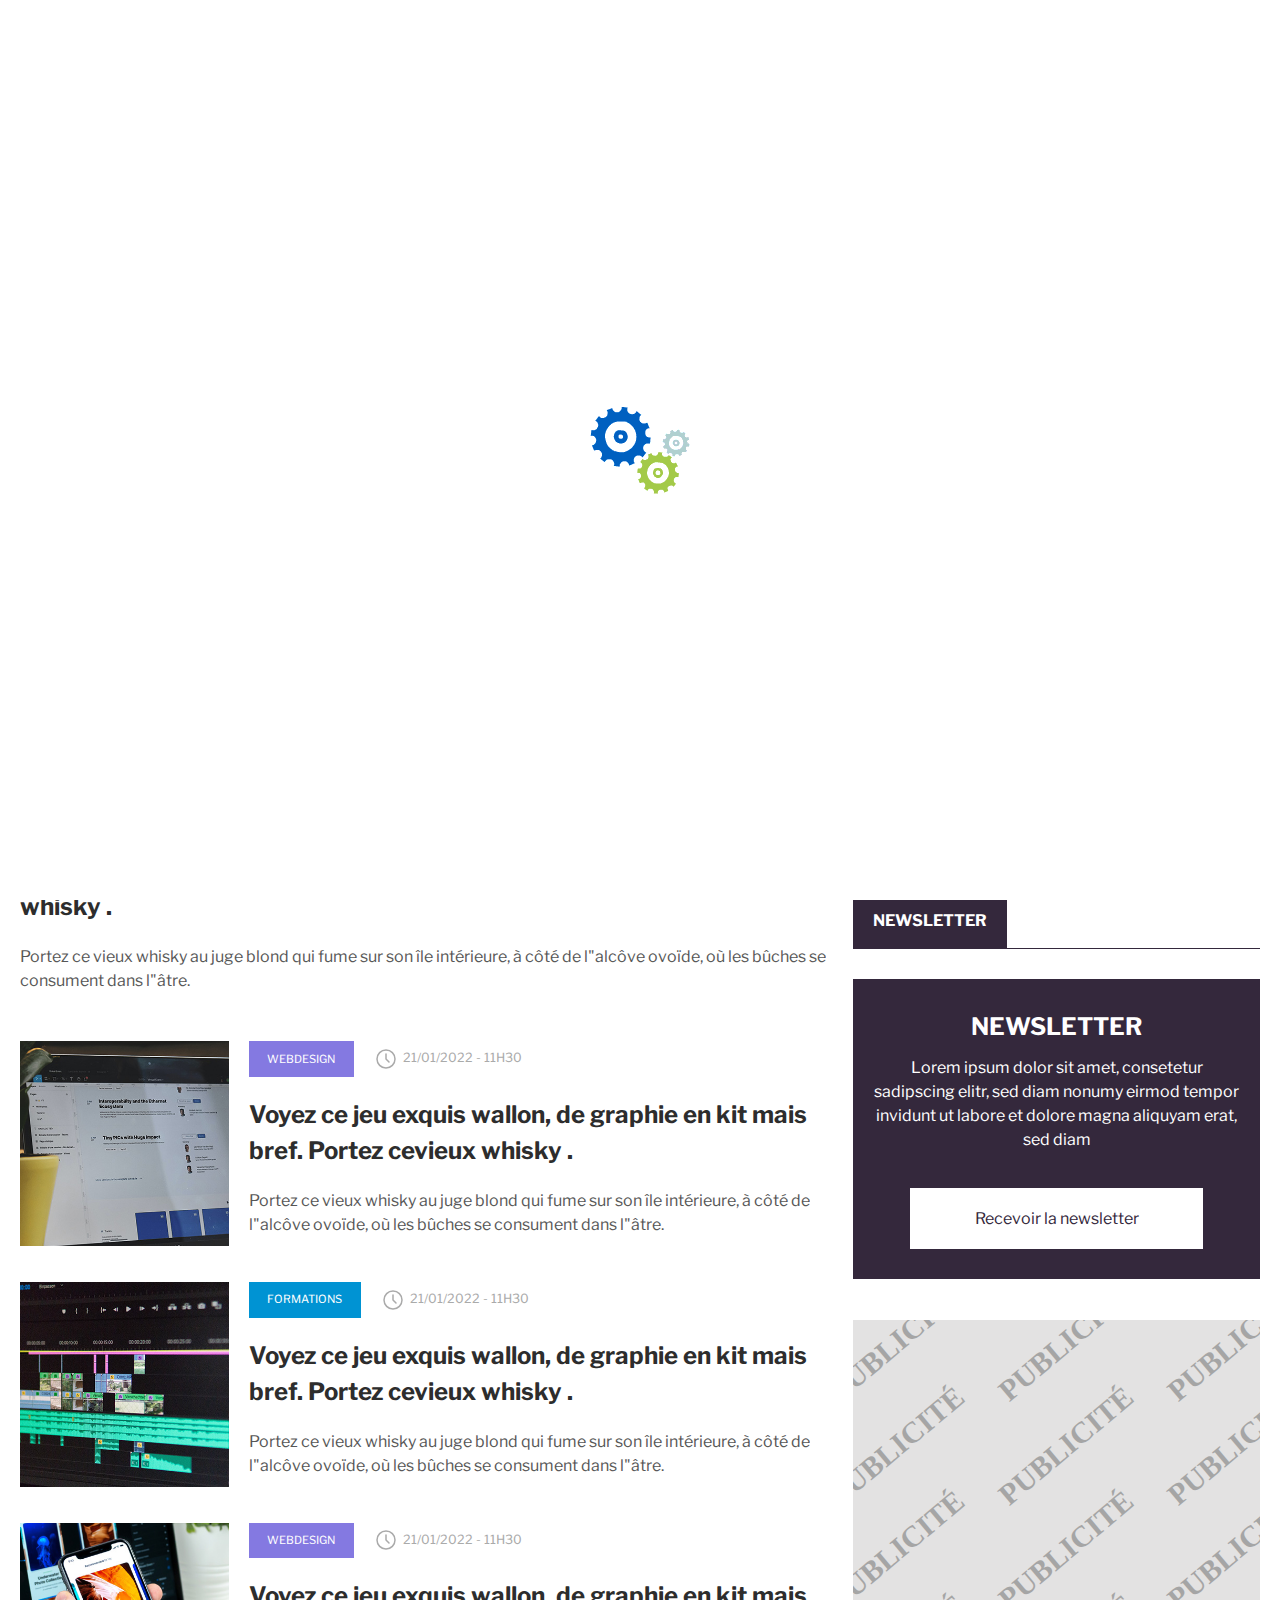
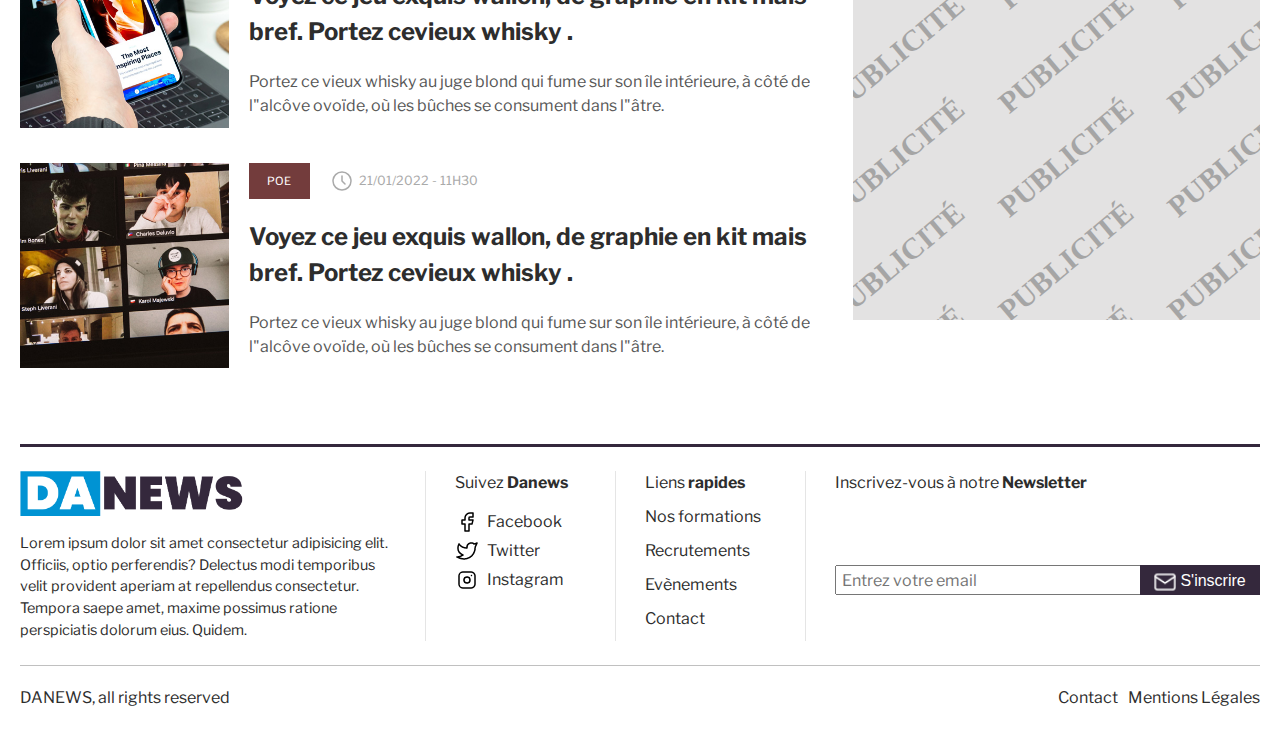
<file: index.html>
<!DOCTYPE html>
<html lang="fr">

<head>
    <meta charset="UTF-8">
    <meta http-equiv="X-UA-Compatible" content="IE=edge">
    <meta name="viewport" content="width=device-width, initial-scale=1.0">

    <!-- == Title  & description == -->
    <title>Danews : Accueil</title>
    <meta name="description" content="" />

    <!-- == Location == -->
    <meta property="og:locale" content="fr_FR" />
    <meta property="og:type" content="website" />
    <meta property="og:site_name" content="danews" />

    <!-- == Google fonts == -->
    <link rel="preconnect" href="https://fonts.googleapis.com">
    <link rel="preconnect" href="https://fonts.gstatic.com" crossorigin>
    <link
        href="https://fonts.googleapis.com/css2?family=Libre+Franklin:ital,wght@0,100;0,200;0,300;0,400;0,500;0,600;0,700;0,800;0,900;1,100;1,200;1,400;1,500;1,600;1,700;1,800;1,900&display=swap"
        rel="stylesheet">

    <!-- == CSS == -->
    <link rel="stylesheet" href="./assets/css/style.css">
</head>

<body>
    <!--==================== LOADER ====================-->
    <div class="loader" id="loader">
        <img src="./assets/img/icon/image-loading.gif" alt="loader" class="loader__gif">
    </div>

    <!--==================== SECONDARY NAVIGATION ====================-->
    <nav class="nav__secondary" aria-label="Secondary navigation">
        <ul class="nav__seconday_menu">
            <li class="nav_secondary_menu_item"><a href="#">Webmaster</a></li>
            <li class="nav_secondary_menu_item"><a href="#">Webdesign</a></li>
            <li class="nav_secondary_menu_item"><a href="#">Développement</a></li>
        </ul>
    </nav>
    <div class="layout">
        <div class="page-wrapper container">

            <!--==================== HEADER ====================-->
            <header class="header">
                <nav class="navigation__main" aria-label="Main navigation">
                    <a href="index.html" class="logo">
                        <img src="./assets/img/logo.svg" alt="Danews" />
                    </a>
                    <button class="navigation_menu">
                        <span class="menu__line"></span>
                    </button>
                    <ul class="menu_items">
                        <li class="menu__item active"><a href="index.html">A la une</a></li>
                        <li class="menu__item"><a href="formations.html">Nos formations</a></li>
                        <li class="menu__item"><a href="poe.html">Poe</a></li>
                        <li class="menu__item"><a href="#">Cfa</a></li>
                        <li class="menu__item"><a href="offre-emploi.html">Recrutements</a></li>
                        <li class="menu__item"><a href="evenements.html">Evénements</a></li>
                        <li class="menu__item"><a href="#">Fil techno</a></li>
                    </ul>
                </nav>
                <form class="header__search">
                    <div class="form-control">
                        <label for="search">
                            <svg xmlns="http://www.w3.org/2000/svg" class="icon icon-tabler icon-tabler-search"
                                width="36" height="36" viewBox="0 0 24 24" stroke-width="1.5" stroke="#fff" fill="none"
                                stroke-linecap="round" stroke-linejoin="round">
                                <path stroke="none" d="M0 0h24v24H0z" fill="none" />
                                <circle cx="10" cy="10" r="7" />
                                <line x1="21" y1="21" x2="15" y2="15" />
                            </svg>
                        </label>
                        <input type="search" placeholder="Que recherchez-vous ?" name="search" id="search"
                            aria-label="Search" />
                    </div>
                </form>
            </header>

            <!--==================== MAIN ====================-->
            <main class="content">
                <section class="content__left">
                    <div class="title">
                        <h1>Nos dernières news</h1>
                    </div>

                    <!--==================== ARTICLES ====================-->
                    <article class="card_article">
                        <a class="card_article_contenu article_une" href="article.html">
                            <div class="card_article_img_link">
                                <img src="./assets/img/articles/article-1.jpg" alt="Voyez ce jeu exquis wallon" class="card_article_img">
                            </div>
                            <div class="card_article_infos">
                                <div class="card_article_actions">
                                    <div class="card_article_categorie">Formations</div>
                                    <div class="card_article_date">
                                        <svg xmlns="http://www.w3.org/2000/svg" class="icon icon-tabler icon-tabler-clock"
                                            width="24" height="24" viewBox="0 0 24 24" stroke-width="1.5" stroke="#AAAAAA"
                                            fill="none" stroke-linecap="round" stroke-linejoin="round">
                                            <path stroke="none" d="M0 0h24v24H0z" fill="none" />
                                            <circle cx="12" cy="12" r="9" />
                                            <polyline points="12 7 12 12 15 15" />
                                        </svg>
                                        <small>21/01/2022 - 11H30</small>
                                    </div>
                                </div>
                                <h1 class="card_article_title">Voyez ce jeu exquis wallon, de graphie en kit mais bref. Portez cevieux whisky .</h1>
                                <p class="card_article_description">
                                    Portez ce vieux whisky au juge blond qui fume sur son île intérieure, à côté de l"alcôve ovoïde, où les bûches se consument dans l"âtre.
                                </p>
                            </div>
                        </a>
                    </article>
                    <article class="card_article">
                        <a class="card_article_contenu" href="article.html">
                            <div class="card_article_img_link">
                                <img src="./assets/img/articles/article-2.jpg" alt="Voyez ce jeu exquis wallon" class="card_article_img">
                            </div>
                            <div class="card_article_infos">
                                <div class="card_article_actions">
                                    <div class="card_article_categorie" style="background-color: #8479E1;">Webdesign</div>
                                    <div class="card_article_date">
                                        <svg xmlns="http://www.w3.org/2000/svg" class="icon icon-tabler icon-tabler-clock"
                                            width="24" height="24" viewBox="0 0 24 24" stroke-width="1.5" stroke="#AAAAAA"
                                            fill="none" stroke-linecap="round" stroke-linejoin="round">
                                            <path stroke="none" d="M0 0h24v24H0z" fill="none" />
                                            <circle cx="12" cy="12" r="9" />
                                            <polyline points="12 7 12 12 15 15" />
                                        </svg>
                                        <small>21/01/2022 - 11H30</small>
                                    </div>
                                </div>
                                <h1 class="card_article_title">Voyez ce jeu exquis wallon, de graphie en kit mais bref. Portez cevieux whisky .</h1>
                                <p class="card_article_description">
                                    Portez ce vieux whisky au juge blond qui fume sur son île intérieure, à côté de l"alcôve ovoïde, où les bûches se consument dans l"âtre.
                                </p>
                            </div>
                        </a>
                    </article>
                    <article class="card_article">
                        <a class="card_article_contenu" href="article.html">
                            <div class="card_article_img_link">
                                <img src="./assets/img/articles/article-3.jpg" alt="Voyez ce jeu exquis wallon" class="card_article_img">
                            </div>
                            <div class="card_article_infos">
                                <div class="card_article_actions">
                                    <div class="card_article_categorie">Formations</div>
                                    <div class="card_article_date">
                                        <svg xmlns="http://www.w3.org/2000/svg" class="icon icon-tabler icon-tabler-clock"
                                            width="24" height="24" viewBox="0 0 24 24" stroke-width="1.5" stroke="#AAAAAA"
                                            fill="none" stroke-linecap="round" stroke-linejoin="round">
                                            <path stroke="none" d="M0 0h24v24H0z" fill="none" />
                                            <circle cx="12" cy="12" r="9" />
                                            <polyline points="12 7 12 12 15 15" />
                                        </svg>
                                        <small>21/01/2022 - 11H30</small>
                                    </div>
                                </div>
                                <h1 class="card_article_title">Voyez ce jeu exquis wallon, de graphie en kit mais bref. Portez cevieux whisky .</h1>
                                <p class="card_article_description">
                                    Portez ce vieux whisky au juge blond qui fume sur son île intérieure, à côté de l"alcôve ovoïde, où les bûches se consument dans l"âtre.
                                </p>
                            </div>
                        </a>
                    </article>
                    <article class="card_article">
                        <a class="card_article_contenu" href="article.html">
                            <div class="card_article_img_link">
                                <img src="./assets/img/articles/article-4.jpg" alt="Voyez ce jeu exquis wallon" class="card_article_img">
                            </div>
                            <div class="card_article_infos">
                                <div class="card_article_actions">
                                    <div class="card_article_categorie" style="background-color: #8479E1;">Webdesign</div>
                                    <div class="card_article_date">
                                        <svg xmlns="http://www.w3.org/2000/svg" class="icon icon-tabler icon-tabler-clock"
                                            width="24" height="24" viewBox="0 0 24 24" stroke-width="1.5" stroke="#AAAAAA"
                                            fill="none" stroke-linecap="round" stroke-linejoin="round">
                                            <path stroke="none" d="M0 0h24v24H0z" fill="none" />
                                            <circle cx="12" cy="12" r="9" />
                                            <polyline points="12 7 12 12 15 15" />
                                        </svg>
                                        <small>21/01/2022 - 11H30</small>
                                    </div>
                                </div>
                                <h1 class="card_article_title">Voyez ce jeu exquis wallon, de graphie en kit mais bref. Portez cevieux whisky .</h1>
                                <p class="card_article_description">
                                    Portez ce vieux whisky au juge blond qui fume sur son île intérieure, à côté de l"alcôve ovoïde, où les bûches se consument dans l"âtre.
                                </p>
                            </div>
                        </a>
                    </article>
                    <article class="card_article">
                        <a class="card_article_contenu" href="article.html">
                            <div class="card_article_img_link">
                                <img src="./assets/img/articles/article-5.jpg" alt="Voyez ce jeu exquis wallon" class="card_article_img">
                            </div>
                            <div class="card_article_infos">
                                <div class="card_article_actions">
                                    <div class="card_article_categorie" style="background-color: #733C3C;">POE</div>
                                    <div class="card_article_date">
                                        <svg xmlns="http://www.w3.org/2000/svg" class="icon icon-tabler icon-tabler-clock"
                                            width="24" height="24" viewBox="0 0 24 24" stroke-width="1.5" stroke="#AAAAAA"
                                            fill="none" stroke-linecap="round" stroke-linejoin="round">
                                            <path stroke="none" d="M0 0h24v24H0z" fill="none" />
                                            <circle cx="12" cy="12" r="9" />
                                            <polyline points="12 7 12 12 15 15" />
                                        </svg>
                                        <small>21/01/2022 - 11H30</small>
                                    </div>
                                </div>
                                <h1 class="card_article_title">Voyez ce jeu exquis wallon, de graphie en kit mais bref. Portez cevieux whisky .</h1>
                                <p class="card_article_description">
                                    Portez ce vieux whisky au juge blond qui fume sur son île intérieure, à côté de l"alcôve ovoïde, où les bûches se consument dans l"âtre.
                                </p>
                            </div>
                        </a>
                    </article>
                </section>
                <aside class="content__right">

                    <!--==================== ÉVÉNEMENTS ====================-->
                    <div id="evenements">
                        <div class="title">
                            <h2>ÉVÉNEMENTS</h2>
                        </div>
                        <div class="container_evt">
                            <a target="_blank" href="show-events.html" class="evenements_block">
                                <div class="evenement_action">
                                    <p>Webinaire</p>
                                    <span>novembre 2022 à 15:00</span>
                                </div>
                                <div class="infos_evt">
                                    <p class="title_evt">Conférence</hp>
                                    <p class="bio_evt">Lorem ipsum dolor sit, amet consectetur adipisicing elit.
                                        Mollitia
                                        nihil optio
                                        sint maiores quod nobis quae nostrum repudiandae omnis ipsam
                                    </p>

                                </div>
                            </a>
                            <a target="_blank" href="show-events.html" class="evenements_block">
                                <div class="evenement_action">
                                    <p>Webinaire</p>
                                    <span>novembre 2022 à 15:00</span>
                                </div>
                                <div class="infos_evt">
                                    <p class="title_evt">Conférence</hp>
                                    <p class="bio_evt">Lorem ipsum dolor sit, amet consectetur adipisicing elit.
                                        Mollitia
                                        nihil optio
                                        sint maiores quod nobis quae nostrum repudiandae omnis ipsam
                                    </p>

                                </div>
                            </a>
                            <a target="_blank" href="show-events.html" class="evenements_block">
                                <div class="evenement_action">
                                    <p>Webinaire</p>
                                    <span>novembre 2022 à 15:00</span>
                                </div>
                                <div class="infos_evt">
                                    <p class="title_evt">Conférence</hp>
                                    <p class="bio_evt">Lorem ipsum dolor sit, amet consectetur adipisicing elit.
                                        Mollitia
                                        nihil optio
                                        sint maiores quod nobis quae nostrum repudiandae omnis ipsam
                                    </p>

                                </div>
                            </a>
                        </div>
                    </div>


                    <!--==================== NEWSLETTER ====================-->
                    <div id="newsletter">
                        <div class="title">
                            <h2>Newsletter</h2>
                        </div>
                        <div class="newsletter_block">
                            <div class="newsletter_block_title">
                                NEWSLETTER
                            </div>
                            <div class="newsletter_block_txt">
                                Lorem ipsum dolor sit amet, consetetur sadipscing elitr, sed diam nonumy eirmod tempor
                                invidunt ut labore et dolore magna aliquyam erat, sed diam
                            </div>
                            <a href="newsletter.html" class="newsletter_btn">Recevoir la newsletter</a>
                        </div>
                    </div>

                    <!--==================== PUBLICITE ====================-->
                    <div class="publicite"></div>
                </aside>
            </main>

            <!--==================== FOOTER ====================-->
            <footer role="contentinfo">
                <div class="border"></div>
                <div class="footer-columns">
                    <div class="footer-column footer-w3" aria-label="Informations sur la société Dawan et Danews">
                        <a href="index.html">
                            <img src="/assets/img/logo.svg" alt="logo Danews footer" id="logo" />
                        </a>
                        <p class="bio_txt">
                            Lorem ipsum dolor sit amet consectetur adipisicing elit. Officiis, optio
                            perferendis? Delectus
                            modi
                            temporibus velit provident aperiam at repellendus consectetur. Tempora saepe amet, maxime
                            possimus
                            ratione perspiciatis dolorum eius. Quidem.
                        </p>
                    </div>
                    <div class="footer-column footer-w2" aria-label="liens vers les réseaux sociaux">
                        <h5>Suivez <b>Danews</b></h5>
                        <ul class="global_sociaux" aria-label="Navigation sociaux">
                            <li class="sociaux">
                                <a class="sociaux-link" href="" target="_blank" title="Facebook">
                                    <img src="/assets/img/facebook.png" alt="facebook icone">
                                    <span class="sociaux_txt">Facebook</span>
                                </a>
                            </li>
                            <li class="sociaux">
                                <a class="sociaux-link" href="" target="_blank" title="Twitter">
                                    <img src="/assets/img/twitter.png" alt="twitter icone">
                                    <span class="sociaux_txt">Twitter</span>
                                </a>
                            </li>
                            <li class="sociaux">
                                <a class="sociaux-link" href="" target="_blank" title="Instagram">
                                    <img src="/assets/img/instagram.png" alt="instagram icone">
                                    <span class="sociaux_txt">Instagram</span>
                                </a>
                            </li>
                        </ul>
                    </div>
                    <div class="footer-column footer-w2" aria-label="Navigation principale du bas de page">
                        <h5>Liens <b>rapides</b></h5>
                        <ul class="liens-rapides" aria-label="Footer navigation">
                            <li> <a href="formations.html">Nos formations</a></li>
                            <li><a href="offre-emploi.html">Recrutements</a></li>
                            <li><a href="evenements.html">Evènements</a></li>
                            <li><a href="contact.html">Contact</a></li>
                        </ul>
                    </div>
                    <div class="footer-column footer-w3" aria-label="inscription à la newsletter">
                        <h5>Inscrivez-vous à notre <b>Newsletter</b></h5>
                        <div class="form_newsletter">

                            <label for="email"></label>
                            <input type="email" id="email" pattern=".+@globex\.com" size="30" required
                                placeholder="Entrez votre email" aria-label="Entrez votre email">
                            <button aria-label="S'inscrire" class="newsletter_submit" type="submit"><img
                                    src="/assets/img/drop.png" alt="enveloppe" class="img_btn"><span
                                    class="btn_txt ">S'inscrire</span></button>
                        </div>
                    </div>

                </div>
                <div class="border-bottom-footer"></div>
                <div class="footer-mention" aria-label="Droit, contact et mentions légales">
                    <p>DANEWS, all rights reserved</p>
                    <ul class="footer-mention-right">
                        <li><a href="contact.html">Contact</a></li>
                        <li id="mentions_legales"><a href="Mentions Légales">Mentions Légales</a></li>
                    </ul>
                </div>
            </footer>
        </div>
    </div>
    <script src="./assets/js/main.js"></script>
</body>

</html>
</file>
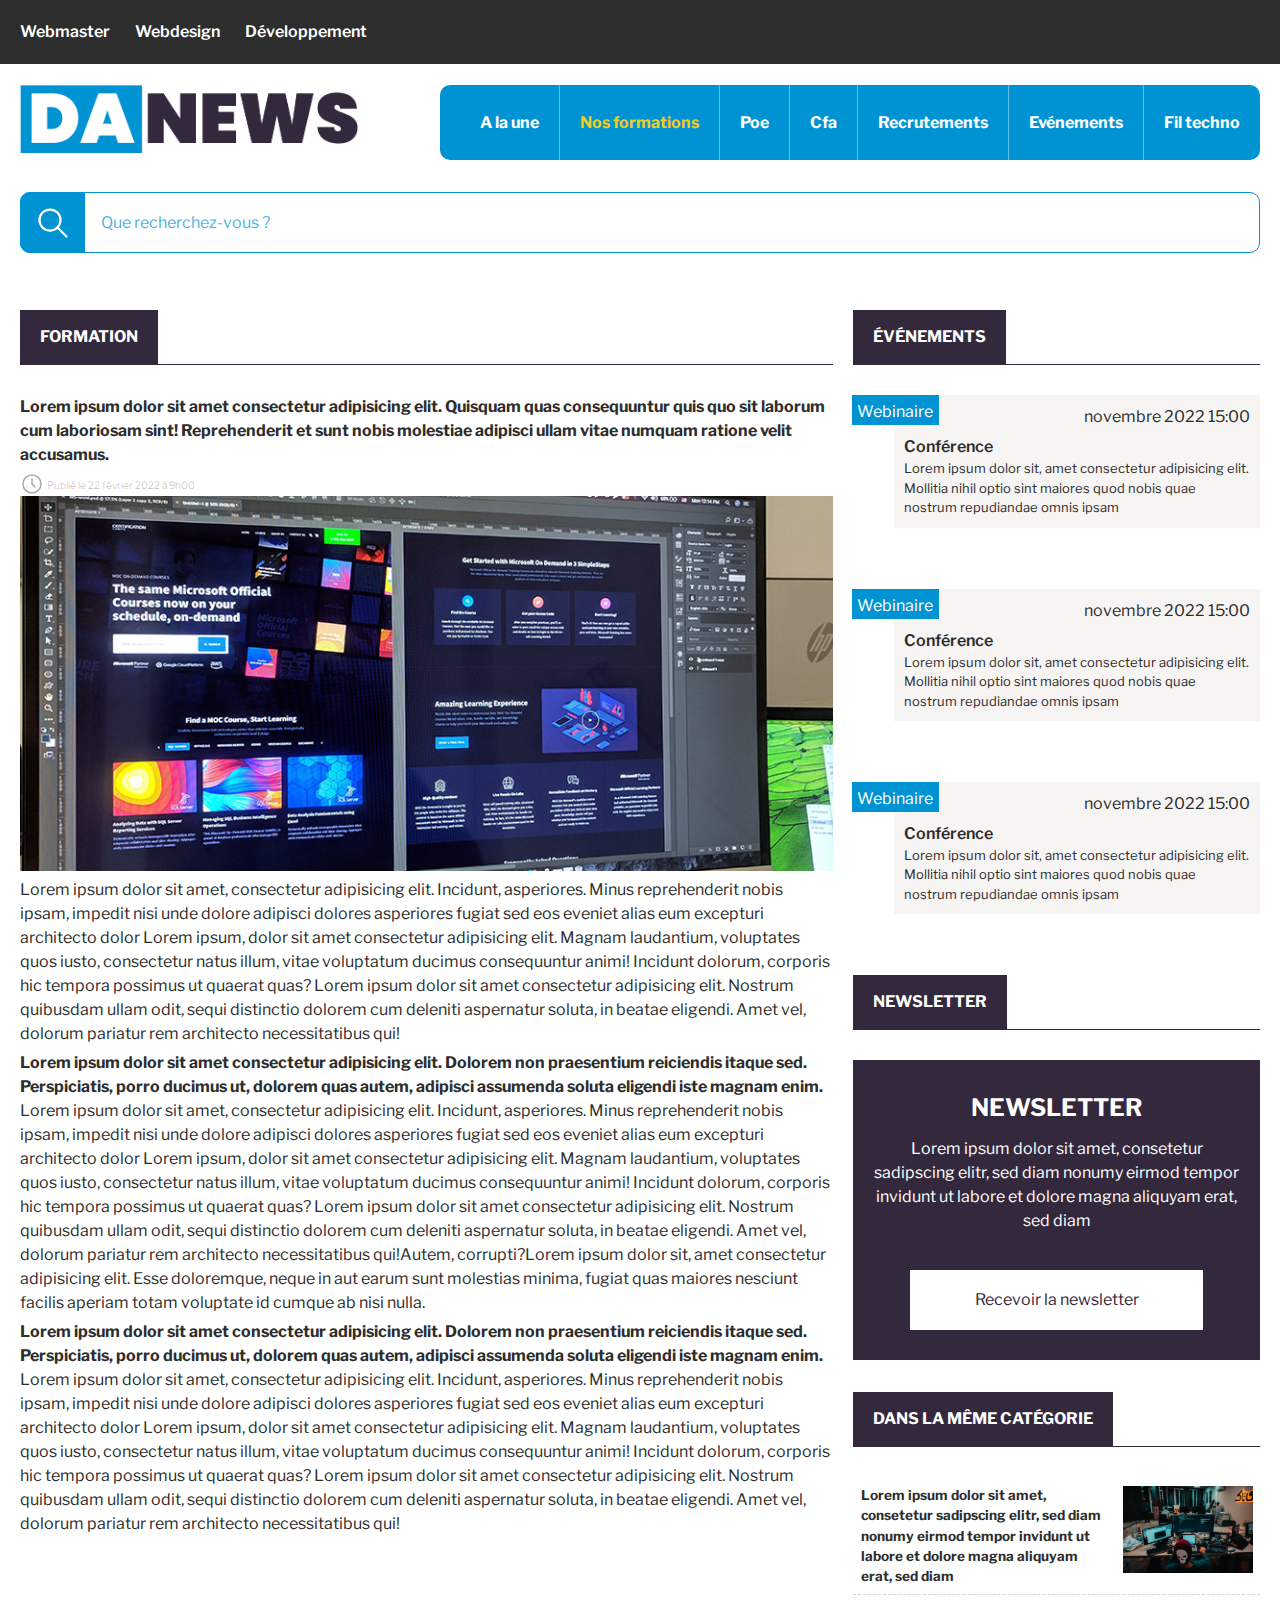
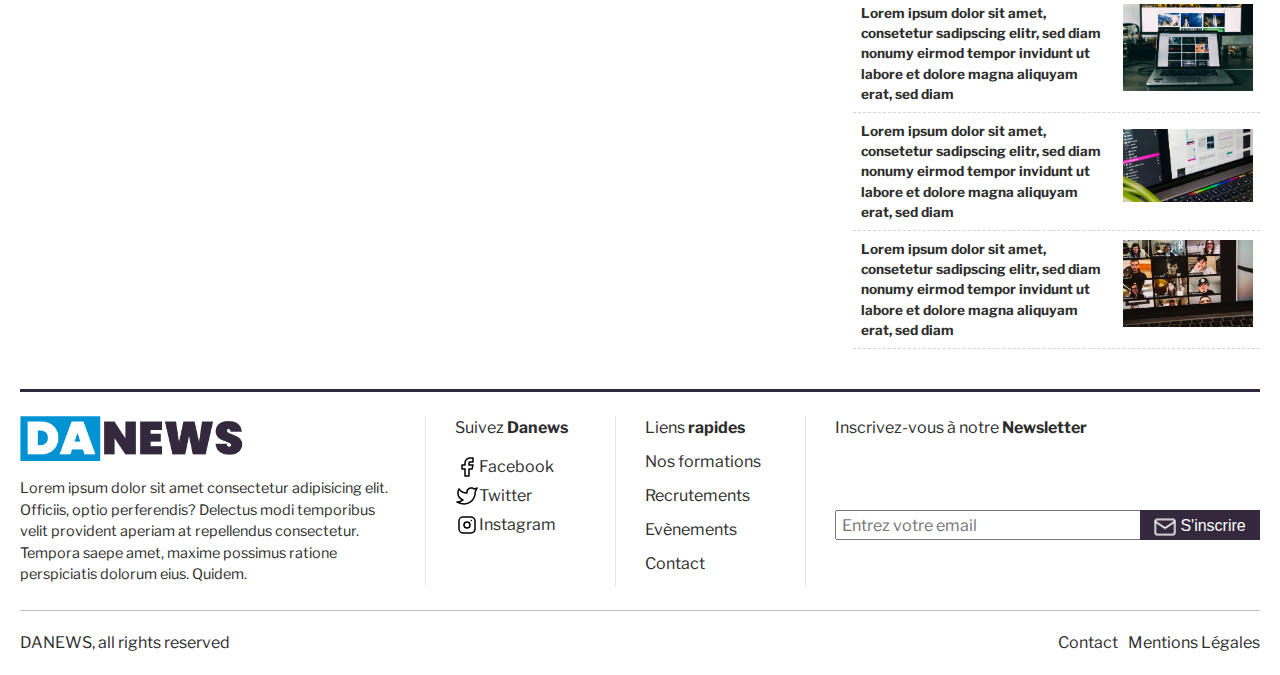
<file: article.html>
<!DOCTYPE html>
<html lang="fr">

<head>
    <meta charset="UTF-8">
    <meta http-equiv="X-UA-Compatible" content="IE=edge">
    <meta name="viewport" content="width=device-width, initial-scale=1.0">
    <title>Danews : Accueil</title>
    <link rel="preconnect" href="https://fonts.googleapis.com">
    <link rel="preconnect" href="https://fonts.gstatic.com" crossorigin>
    <link
        href="https://fonts.googleapis.com/css2?family=Libre+Franklin:ital,wght@0,100;0,200;0,300;0,400;0,500;0,600;0,700;0,800;0,900;1,100;1,200;1,400;1,500;1,600;1,700;1,800;1,900&display=swap"
        rel="stylesheet">
    <link rel="stylesheet" href="./assets/css/style.css">
</head>

<body>

    <!--==================== SECONDARY NAVIGATION ====================-->
    <nav class="nav__secondary" aria-label="Secondary navigation">
        <ul class="nav__seconday_menu">
            <li class="nav_secondary_menu_item"><a href="#">Webmaster</a></li>
            <li class="nav_secondary_menu_item"><a href="#">Webdesign</a></li>
            <li class="nav_secondary_menu_item"><a href="#">Développement</a></li>
        </ul>
    </nav>
    <div class="layout">
        <div class="page-wrapper container">

            <!--==================== HEADER ====================-->
            <header class="header">
                <nav class="navigation__main" aria-label="Main navigation">
                    <a href="index.html" class="logo">
                        <img src="./assets/img/logo.svg" alt="Danews" />
                    </a>
                    <button class="navigation_menu">
                        <span class="menu__line"></span>
                    </button>
                    <ul class="menu_items">
                        <li class="menu__item"><a href="index.html">A la une</a></li>
                        <li class="menu__item active"><a href="formations.html">Nos formations</a></li>
                        <li class="menu__item"><a href="poe.html">Poe</a></li>
                        <li class="menu__item"><a href="#">Cfa</a></li>
                        <li class="menu__item"><a href="#">Recrutements</a></li>
                        <li class="menu__item"><a href="evenements.html">Evénements</a></li>
                        <li class="menu__item"><a href="#">Fil techno</a></li>
                    </ul>
                </nav>
                <form class="header__search">
                    <div class="form-control">
                        <label for="search">
                            <svg xmlns="http://www.w3.org/2000/svg" class="icon icon-tabler icon-tabler-search"
                                width="36" height="36" viewBox="0 0 24 24" stroke-width="1.5" stroke="#fff" fill="none"
                                stroke-linecap="round" stroke-linejoin="round">
                                <path stroke="none" d="M0 0h24v24H0z" fill="none" />
                                <circle cx="10" cy="10" r="7" />
                                <line x1="21" y1="21" x2="15" y2="15" />
                            </svg>
                        </label>
                        <input type="search" placeholder="Que recherchez-vous ?" name="search" id="search"
                            aria-label="Search" />
                    </div>
                </form>
            </header>

            <!--==================== MAIN ====================-->
            <main class="content">
                <section class="content__left">
                    <div class="title">
                        <h2 class="article_title">FORMATION</h2>
                    </div>
                    <!--==================== ARTICLE ====================-->
                    <h2>Lorem ipsum dolor sit amet consectetur adipisicing elit. Quisquam quas consequuntur quis quo sit
                        laborum cum laboriosam sint! Reprehenderit et sunt nobis molestiae adipisci ullam vitae numquam
                        ratione velit accusamus.</h2>
                    <div class="horloge"><img src="/assets/img/horloge.svg" alt="">
                        <small class="date-article">Publié le 22 février 2022 à 9h00</small>
                    </div>
                    <div class="article_img">
                        <img src="./assets/img/articles/article-1.jpg" alt="">
                    </div>
                    <p class="article_p1">Lorem ipsum dolor sit amet, consectetur adipisicing elit. Incidunt,
                        asperiores. Minus
                        reprehenderit nobis ipsam, impedit nisi unde dolore adipisci dolores asperiores fugiat sed eos
                        eveniet alias eum excepturi architecto dolor Lorem ipsum, dolor sit amet consectetur adipisicing
                        elit. Magnam laudantium, voluptates quos iusto, consectetur natus illum, vitae voluptatum
                        ducimus consequuntur animi! Incidunt dolorum, corporis hic tempora possimus ut quaerat quas?
                        Lorem ipsum dolor sit amet consectetur adipisicing elit. Nostrum quibusdam ullam odit, sequi
                        distinctio dolorem cum deleniti aspernatur soluta, in beatae eligendi. Amet vel, dolorum
                        pariatur rem architecto necessitatibus qui!
                    </p>
                    <h3 class="subtitle1">Lorem ipsum dolor sit amet consectetur adipisicing elit. Dolorem non
                        praesentium reiciendis
                        itaque sed. Perspiciatis, porro ducimus ut, dolorem quas autem, adipisci assumenda soluta
                        eligendi iste magnam enim.
                    </h3>
                    <p class="article_p2">
                        Lorem ipsum dolor sit amet, consectetur adipisicing elit. Incidunt, asperiores. Minus
                        reprehenderit nobis ipsam, impedit nisi unde dolore adipisci dolores asperiores fugiat sed eos
                        eveniet alias eum excepturi architecto dolor Lorem ipsum, dolor sit amet consectetur adipisicing
                        elit. Magnam laudantium, voluptates quos iusto, consectetur natus illum, vitae voluptatum
                        ducimus consequuntur animi! Incidunt dolorum, corporis hic tempora possimus ut quaerat quas?
                        Lorem ipsum dolor sit amet consectetur adipisicing elit. Nostrum quibusdam ullam odit, sequi
                        distinctio dolorem cum deleniti aspernatur soluta, in beatae eligendi. Amet vel, dolorum
                        pariatur rem architecto necessitatibus qui!Autem, corrupti?Lorem ipsum dolor sit, amet
                        consectetur adipisicing
                        elit. Esse doloremque, neque in aut earum sunt molestias minima, fugiat quas maiores nesciunt
                        facilis aperiam totam voluptate id cumque ab nisi nulla.
                    </p>
                    <h3 class="subtitle2">Lorem ipsum dolor sit amet consectetur adipisicing elit. Dolorem non
                        praesentium reiciendis
                        itaque sed. Perspiciatis, porro ducimus ut, dolorem quas autem, adipisci assumenda soluta
                        eligendi iste magnam enim.
                    </h3>
                    <p class="article_p3">Lorem ipsum dolor sit amet, consectetur adipisicing elit. Incidunt,
                        asperiores. Minus
                        reprehenderit nobis ipsam, impedit nisi unde dolore adipisci dolores asperiores fugiat sed eos
                        eveniet alias eum excepturi architecto dolor Lorem ipsum, dolor sit amet consectetur adipisicing
                        elit. Magnam laudantium, voluptates quos iusto, consectetur natus illum, vitae voluptatum
                        ducimus consequuntur animi! Incidunt dolorum, corporis hic tempora possimus ut quaerat quas?
                        Lorem ipsum dolor sit amet consectetur adipisicing elit. Nostrum quibusdam ullam odit, sequi
                        distinctio dolorem cum deleniti aspernatur soluta, in beatae eligendi. Amet vel, dolorum
                        pariatur rem architecto necessitatibus qui!
                    </p>
                </section>
                <!--==================== ASIDE ====================-->
                <aside class="content__right">
                    <div class="title">
                        <h2>ÉVÉNEMENTS</h2>
                    </div>

                    <div class="container_evt">

                        <div class="evenements_block">
                            <div class="evenement_action">
                                <p>Webinaire</p>
                                <span>novembre 2022 15:00</span>
                            </div>
                            <div class="infos_evt">
                                <a href=""><h4 class="title_evt">Conférence</h4></a>
                                <p class="bio_evt">Lorem ipsum dolor sit, amet consectetur adipisicing elit. Mollitia
                                    nihil optio
                                    sint maiores quod nobis quae nostrum repudiandae omnis ipsam
                                </p>

                            </div>
                        </div>


                    </div>

                    <div class="container_evt">

                        <div class="evenements_block">
                            <div class="evenement_action">
                                <p>Webinaire</p>
                                <span>novembre 2022 15:00</span>
                            </div>
                            <div class="infos_evt">
                                <a href=""><h4 class="title_evt">Conférence</h4></a>
                                <p class="bio_evt">Lorem ipsum dolor sit, amet consectetur adipisicing elit. Mollitia
                                    nihil optio
                                    sint maiores quod nobis quae nostrum repudiandae omnis ipsam
                                </p>

                            </div>
                        </div>


                    </div>


                    <div class="container_evt">

                        <div class="evenements_block">
                            <div class="evenement_action">
                                <p>Webinaire</p>
                                <span>novembre 2022 15:00</span>
                            </div>
                            <div class="infos_evt">
                                <a href=""><h4 class="title_evt">Conférence</h4></a>
                                <p class="bio_evt">Lorem ipsum dolor sit, amet consectetur adipisicing elit. Mollitia
                                    nihil optio
                                    sint maiores quod nobis quae nostrum repudiandae omnis ipsam
                                </p>

                            </div>
                        </div>


                    </div>


                    <div class="title">
                        <h2>NEWSLETTER</h2>
                    </div>
                    <div class="newsletter_block">
                        <div class="newsletter_block_title">
                            NEWSLETTER
                        </div>
                        <div class="newsletter_block_txt">
                            Lorem ipsum dolor sit amet, consetetur sadipscing elitr, sed diam nonumy eirmod tempor
                            invidunt ut labore et dolore magna aliquyam erat, sed diam
                        </div>
                        <a href="#" class="newsletter_btn">Recevoir la newsletter</a>
                    </div>

                    
                
                    <!--==================== A LA UNE  ====================-->
                    <div class="meme_catégorie">
                        <div class="title">
                            <h2>DANS LA MÊME CATÉGORIE</h2>
                        </div>
                        <a place href="#">
                            <div class="article__next_box">
                                <h2>Lorem ipsum dolor sit amet, consetetur sadipscing elitr, sed diam nonumy eirmod
                                    tempor invidunt ut labore et dolore magna aliquyam erat, sed diam</h2>
                                <div class="article_next_img">
                                    <img src="./assets/img/articles/aside1.jpg"
                                        alt="Lorem ipsum dolor sit amet, consetetur.">
                                </div>
                            </div>
                        </a>
                        <a place href="#">
                            <div class="article__next_box">
                                <h2>Lorem ipsum dolor sit amet, consetetur sadipscing elitr, sed diam nonumy eirmod
                                    tempor invidunt ut labore et dolore magna aliquyam erat, sed diam</h2>
                                <div class="article_next_img">
                                    <img src="./assets/img/articles/aside2.jpg"
                                        alt="Lorem ipsum dolor sit amet, consetetur.">
                                </div>
                            </div>
                        </a>
                        <a place href="#">
                            <div class="article__next_box">
                                <h2>Lorem ipsum dolor sit amet, consetetur sadipscing elitr, sed diam nonumy eirmod
                                    tempor invidunt ut labore et dolore magna aliquyam erat, sed diam</h2>
                                <div class="article_next_img">
                                    <img src="./assets/img/articles/aside3.jpg"
                                        alt="Lorem ipsum dolor sit amet, consetetur.">
                                </div>
                            </div>
                        </a>
                        <a place href="#">
                            <div class="article__next_box">
                                <h2>Lorem ipsum dolor sit amet, consetetur sadipscing elitr, sed diam nonumy eirmod
                                    tempor invidunt ut labore et dolore magna aliquyam erat, sed diam</h2>
                                <div class="article_next_img">
                                    <img src="./assets/img/article-3.jpg" alt="Lorem ipsum dolor sit amet, consetetur.">
                                </div>
                            </div>
                        </a>
                    </div>
                </aside>
            </main>

            <!--==================== FOOTER ====================-->
            <footer role="contentinfo">
                <div class="border"></div>
                <div class="footer-columns">
                    <div class="footer-column footer-w3" aria-label="Informations sur la société Dawan et Danews">
                        <img src="/assets/img/logo.svg" alt="logo Danews footer" id="logo">
                        <p class="bio_txt">Lorem ipsum dolor sit amet consectetur adipisicing elit. Officiis, optio
                            perferendis? Delectus
                            modi
                            temporibus velit provident aperiam at repellendus consectetur. Tempora saepe amet, maxime
                            possimus
                            ratione perspiciatis dolorum eius. Quidem.</p>
                    </div>
                    <div class="footer-column footer-w2" aria-label="liens vers les réseaux sociaux">
                        <h5>Suivez <b>Danews</b></h5>
                        <ul role="navigation" class="global_sociaux" aria-label="Navigation sociaux">
                            <li class="sociaux">
                                <img src="/assets/img/facebook.png" alt="facebook icone">
                                <a href="*">
                                    <p class="sociaux_txt">Facebook<p></p>
                                </a>
                            </li>
                            <li class="sociaux">
                                <img src="/assets/img/twitter.png" alt="twitter icone">
                                <a class="sociaux_txt" href="*"> Twitter</a>
                            </li>
                            <li class="sociaux">
                                <img src="/assets/img/instagram.png" alt="instagram icone">
                                <a class="sociaux_txt" href="*"> Instagram</a>
                            </li>
                        </ul>
                    </div>
                    <div class="footer-column footer-w2" aria-label="Navigation principale du bas de page">
                        <h5>Liens <b>rapides</b></h5>
                        <ul role="navigation" class="liens-rapides" aria-label="Footer navigation">
                            <li> <a href="formations.html">Nos formations</a></li>
                            <li><a href="offre-emploi.html">Recrutements</a></li>
                            <li><a href="evenements.html">Evènements</a></li>
                            <li><a href="contact.html">Contact</a></li>
                        </ul>
                    </div>
                    <div class="footer-column footer-w3" aria-label="inscription à la newsletter">
                        <h5>Inscrivez-vous à notre <b>Newsletter</b></h5>
                        <div class="form_newsletter" aria-label="Formulaire d'inscription à la Newsletter" role="form">
                            <label for="email"></label>
                            <input type="email" id="email" pattern=".+@globex\.com" size="30" required
                                placeholder="Entrez votre email" aria-label="Entrez votre email">
                            <button aria-label="S'inscrire" class="newsletter_submit" type="submit">
                                <img src="/assets/img/drop.png" alt="enveloppe" class="img_btn">
                                <span class="btn_txt ">S'inscrire</span>
                            </button>
                        </div>
                    </div>
                </div>
                <div class="border-bottom-footer"></div>
                <div class="footer-mention" aria-label="Droit, contact et mentions légales">
                    <p>DANEWS, all rights reserved</p>
                    <ul class="footer-mention-right">
                        <li><a href="contact.html">Contact</a></li>
                        <li id="mentions_legales"><a href="Mentions Légales">Mentions Légales</a></li>
                    </ul>
                </div>
            </footer>
        </div>
    </div>
    <script src="./assets/js/main.js"></script>
</body>

</html>
</file>
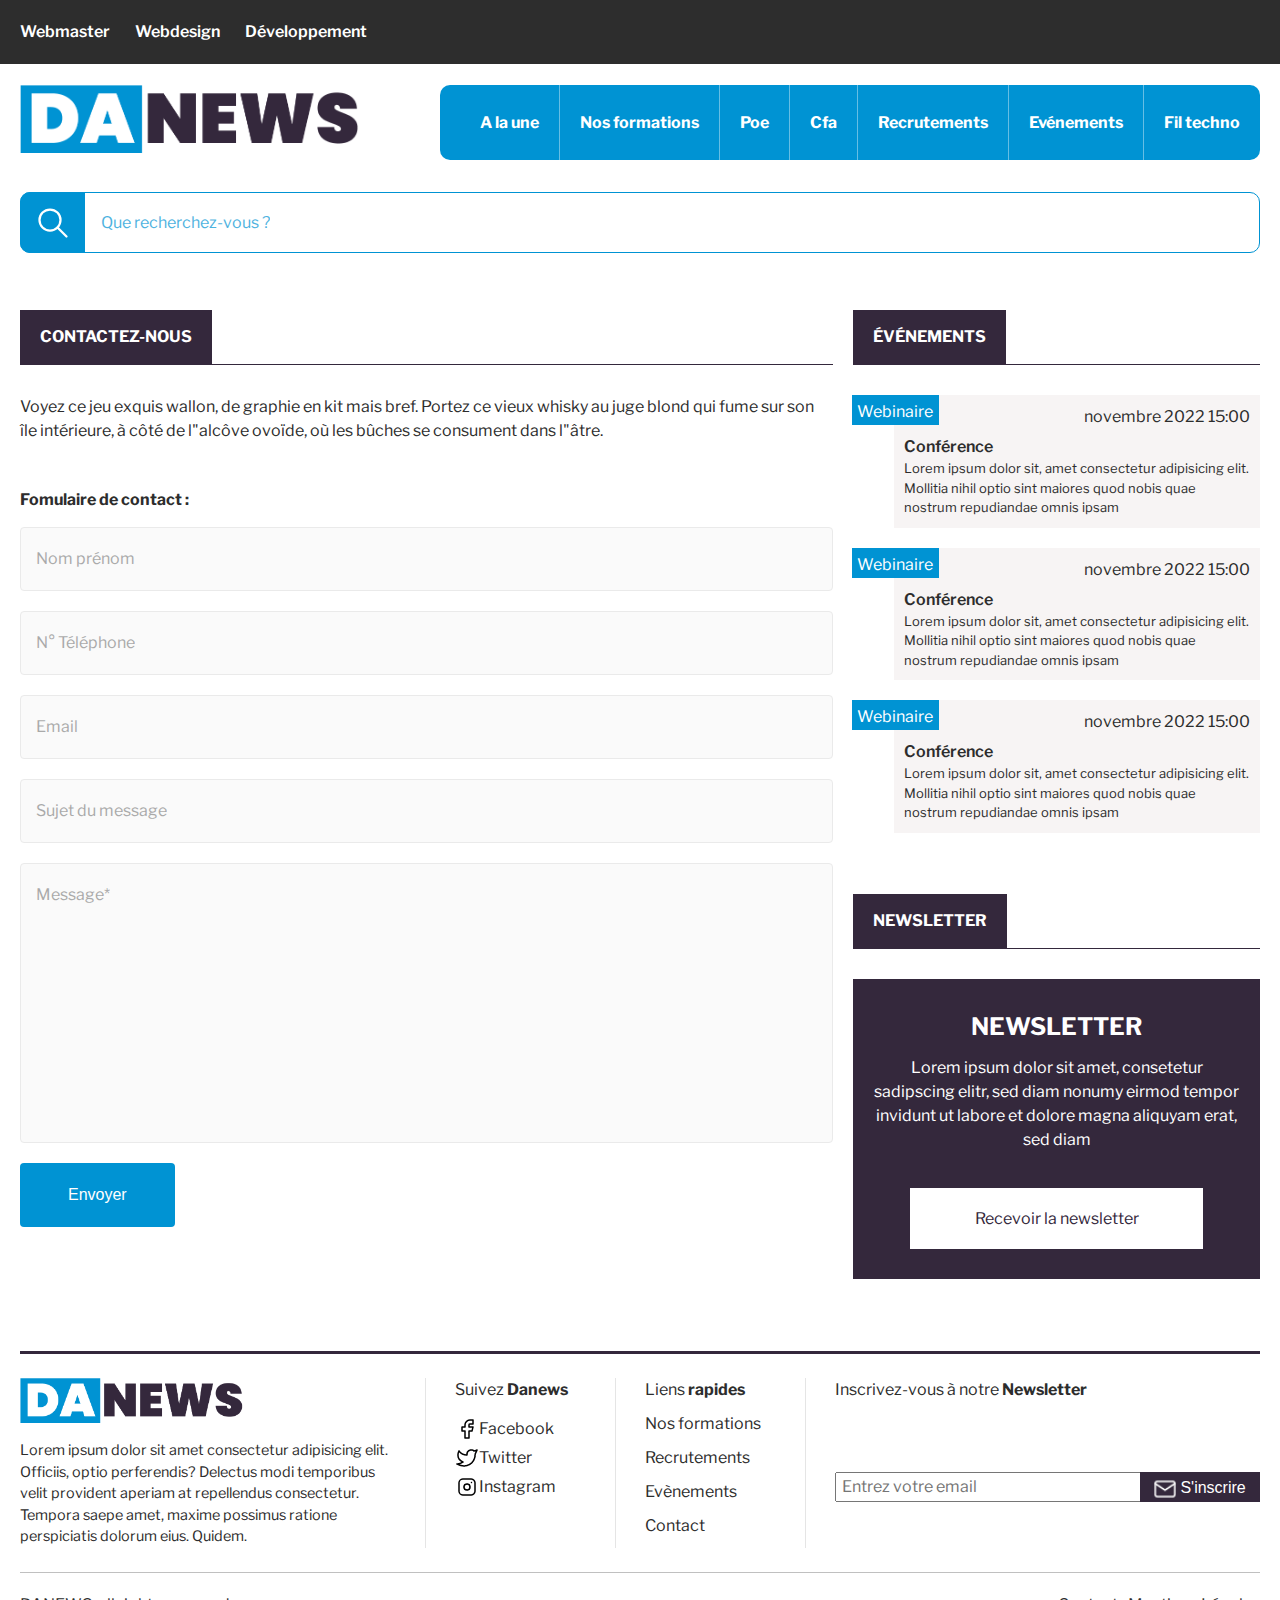
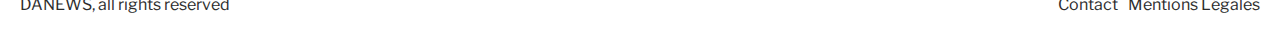
<file: contact.html>
<!DOCTYPE html>
<html lang="fr">

<head>
    <meta charset="UTF-8">
    <meta http-equiv="X-UA-Compatible" content="IE=edge">
    <meta name="viewport" content="width=device-width, initial-scale=1.0">
    <title>Danews : Toutes les offres d'emploi</title>
    <link rel="preconnect" href="https://fonts.googleapis.com">
    <link rel="preconnect" href="https://fonts.gstatic.com" crossorigin>
    <link
        href="https://fonts.googleapis.com/css2?family=Libre+Franklin:ital,wght@0,100;0,200;0,300;0,400;0,500;0,600;0,700;0,800;0,900;1,100;1,200;1,400;1,500;1,600;1,700;1,800;1,900&display=swap"
        rel="stylesheet">
    <link rel="stylesheet" href="./assets/css/style.css">
</head>

<body>

    <!--==================== SECONDARY NAVIGATION ====================-->
    <nav class="nav__secondary" aria-label="Secondary navigation">
        <ul class="nav__seconday_menu">
            <li class="nav_secondary_menu_item"><a href="#">Webmaster</a></li>
            <li class="nav_secondary_menu_item"><a href="#">Webdesign</a></li>
            <li class="nav_secondary_menu_item"><a href="#">Développement</a></li>
        </ul>
    </nav>
    <div class="layout">
        <div class="page-wrapper container">

            <!--==================== HEADER ====================-->
            <header class="header">
                <nav class="navigation__main" aria-label="Main navigation">
                    <a href="index.html" class="logo">
                        <img src="./assets/img/logo.svg" alt="Danews" />
                    </a>
                    <button class="navigation_menu">
                        <span class="menu__line"></span>
                    </button>
                    <ul class="menu_items">
                        <li class="menu__item"><a href="index.html">A la une</a></li>
                        <li class="menu__item"><a href="formations.html">Nos formations</a></li>
                        <li class="menu__item"><a href="poe.html">Poe</a></li>
                        <li class="menu__item"><a href="#">Cfa</a></li>
                        <li class="menu__item"><a href="offre-emploi.html">Recrutements</a></li>
                        <li class="menu__item"><a href="evenements.html">Evénements</a></li>
                        <li class="menu__item"><a href="#">Fil techno</a></li>
                    </ul>
                </nav>
                <form class="header__search">
                    <div class="form-control">
                        <label for="search">
                            <svg xmlns="http://www.w3.org/2000/svg" class="icon icon-tabler icon-tabler-search"
                                width="36" height="36" viewBox="0 0 24 24" stroke-width="1.5" stroke="#fff" fill="none"
                                stroke-linecap="round" stroke-linejoin="round">
                                <path stroke="none" d="M0 0h24v24H0z" fill="none" />
                                <circle cx="10" cy="10" r="7" />
                                <line x1="21" y1="21" x2="15" y2="15" />
                            </svg>
                        </label>
                        <input type="search" placeholder="Que recherchez-vous ?" name="search" id="search"
                            aria-label="Search" />
                    </div>
                </form>
            </header>

            <!--==================== MAIN ====================-->
            <main class="content">
                <!--==================== CONTENT ====================-->
                <section class="content__left">
                    <div id="contact">
                        <div class="title">
                            <h2>Contactez-nous</h2>
                        </div>
                        <p>
                            Voyez ce jeu exquis wallon, de graphie en kit mais bref. Portez ce vieux whisky au juge blond
                            qui fume sur son île intérieure, à côté de l"alcôve ovoïde, où les bûches se consument dans
                            l"âtre.
                        </p>
                        <p class="title__small">Fomulaire de contact :</p>
                        <form id="contact" action="">
                            <div class="form-element">
                                <label for="name" class="more-label">Nom prénom</label>
                                <input class="form-field" type="text" name="name" placeholder="Nom prénom">
                            </div>
                            <div class="form-element">
                                <label for="phone" class="more-label">Téléphone</label>
                                <input class="form-field" type="text" name="phone" placeholder="N° Téléphone">
                            </div>
                            <div class="form-element">
                                <label for="email" class="more-label">Email</label>
                                <input class="form-field" type="email" name="email" placeholder="Email">
                            </div>
                            <div class="form-element">
                                <label for="objet" class="more-label">Sujet du message</label>
                                <input class="form-field" type="text" name="objet" placeholder="Sujet du message">
                            </div>
                            <div class="form-element">
                                <label for="message" class="more-label">Message</label>
                                <textarea class="form-field" name="message" cols="30" rows="10" placeholder="Message*"></textarea>
                            </div>
                            <button type="submit" class="form-btn bg-primary padding-lr-3">Envoyer</button>
                        </form>
                    </div>
                </section>

                <!--==================== ASIDE ====================-->
                <aside class="content__right">
                    <!--==================== ÉVÉNEMENTS ====================-->
                    <div id="evenements">
                        <div class="title">
                            <h2>ÉVÉNEMENTS</h2>
                        </div>

                        <div class="container_evt">
                            <div class="evenements_block">
                                <div class="evenement_action">
                                    <p>Webinaire</p>
                                    <span>novembre 2022 15:00</span>
                                </div>
                                <div class="infos_evt">
                                    <a href="">
                                        <h4 class="title_evt">Conférence</h4>
                                    </a>
                                    <p class="bio_evt">Lorem ipsum dolor sit, amet consectetur adipisicing elit.
                                        Mollitia
                                        nihil optio
                                        sint maiores quod nobis quae nostrum repudiandae omnis ipsam
                                    </p>

                                </div>
                            </div>
                            <div class="evenements_block">
                                <div class="evenement_action">
                                    <p>Webinaire</p>
                                    <span>novembre 2022 15:00</span>
                                </div>
                                <div class="infos_evt">
                                    <a href="">
                                        <h4 class="title_evt">Conférence</h4>
                                    </a>
                                    <p class="bio_evt">Lorem ipsum dolor sit, amet consectetur adipisicing elit.
                                        Mollitia
                                        nihil optio
                                        sint maiores quod nobis quae nostrum repudiandae omnis ipsam
                                    </p>

                                </div>
                            </div>
                            <div class="evenements_block">
                                <div class="evenement_action">
                                    <p>Webinaire</p>
                                    <span>novembre 2022 15:00</span>
                                </div>
                                <div class="infos_evt">
                                    <a href="">
                                        <h4 class="title_evt">Conférence</h4>
                                    </a>
                                    <p class="bio_evt">Lorem ipsum dolor sit, amet consectetur adipisicing elit.
                                        Mollitia
                                        nihil optio
                                        sint maiores quod nobis quae nostrum repudiandae omnis ipsam
                                    </p>

                                </div>
                            </div>
                        </div>
                    </div>

                    <!--==================== NEWSLETTER ====================-->
                    <div id="newsletter">
                        <div class="title">
                            <h2>Newsletter</h2>
                        </div>
                        <div class="newsletter_block">
                            <div class="newsletter_block_title">
                                NEWSLETTER
                            </div>
                            <div class="newsletter_block_txt">
                                Lorem ipsum dolor sit amet, consetetur sadipscing elitr, sed diam nonumy eirmod tempor
                                invidunt ut labore et dolore magna aliquyam erat, sed diam
                            </div>
                            <a href="#" class="newsletter_btn">Recevoir la newsletter</a>
                        </div>
                    </div>
                </aside>
            </main>

            <!--==================== FOOTER ====================-->
            <footer role="contentinfo">
                <div class="border"></div>
                <div class="footer-columns">
                    <div class="footer-column footer-w3" aria-label="Informations sur la société Dawan et Danews">
                        <img src="/assets/img/logo.svg" alt="logo Danews footer" id="logo">
                        <p class="bio_txt">Lorem ipsum dolor sit amet consectetur adipisicing elit. Officiis, optio
                            perferendis? Delectus
                            modi
                            temporibus velit provident aperiam at repellendus consectetur. Tempora saepe amet, maxime
                            possimus
                            ratione perspiciatis dolorum eius. Quidem.</p>
                    </div>
                    <div class="footer-column footer-w2" aria-label="liens vers les réseaux sociaux">
                        <h5>Suivez <b>Danews</b></h5>
                        <ul role="navigation" class="global_sociaux" aria-label="Navigation sociaux">
                            <li class="sociaux">
                                <img src="/assets/img/facebook.png" alt="facebook icone">
                                <a href="*">
                                    <p class="sociaux_txt">Facebook<p></p>
                                </a>
                            </li>
                            <li class="sociaux">
                                <img src="/assets/img/twitter.png" alt="twitter icone">
                                <a class="sociaux_txt" href="*"> Twitter</a>
                            </li>
                            <li class="sociaux">
                                <img src="/assets/img/instagram.png" alt="instagram icone">
                                <a class="sociaux_txt" href="*"> Instagram</a>
                            </li>
                        </ul>
                    </div>
                    <div class="footer-column footer-w2" aria-label="Navigation principale du bas de page">
                        <h5>Liens <b>rapides</b></h5>
                        <ul role="navigation" class="liens-rapides" aria-label="Footer navigation">
                            <li> <a href="formations.html">Nos formations</a></li>
                            <li><a href="offre-emploi.html">Recrutements</a></li>
                            <li><a href="evenements.html">Evènements</a></li>
                            <li><a href="contact.html">Contact</a></li>
                        </ul>
                    </div>
                    <div class="footer-column footer-w3" aria-label="inscription à la newsletter">
                        <h5>Inscrivez-vous à notre <b>Newsletter</b></h5>
                        <div class="form_newsletter" aria-label="Formulaire d'inscription à la Newsletter" role="form">
                            <label for="email"></label>
                            <input type="email" id="email" pattern=".+@globex\.com" size="30" required
                                placeholder="Entrez votre email" aria-label="Entrez votre email">
                            <button aria-label="S'inscrire" class="newsletter_submit" type="submit">
                                <img src="/assets/img/drop.png" alt="enveloppe" class="img_btn">
                                <span class="btn_txt ">S'inscrire</span>
                            </button>
                        </div>
                    </div>
                </div>
                <div class="border-bottom-footer"></div>
                <div class="footer-mention" aria-label="Droit, contact et mentions légales">
                    <p>DANEWS, all rights reserved</p>
                    <ul class="footer-mention-right">
                        <li><a href="contact.html">Contact</a></li>
                        <li id="mentions_legales"><a href="Mentions Légales">Mentions Légales</a></li>
                    </ul>
                </div>
            </footer>
        </div>
    </div>
    <script src="./assets/js/main.js"></script>
</body>

</html>
</file>
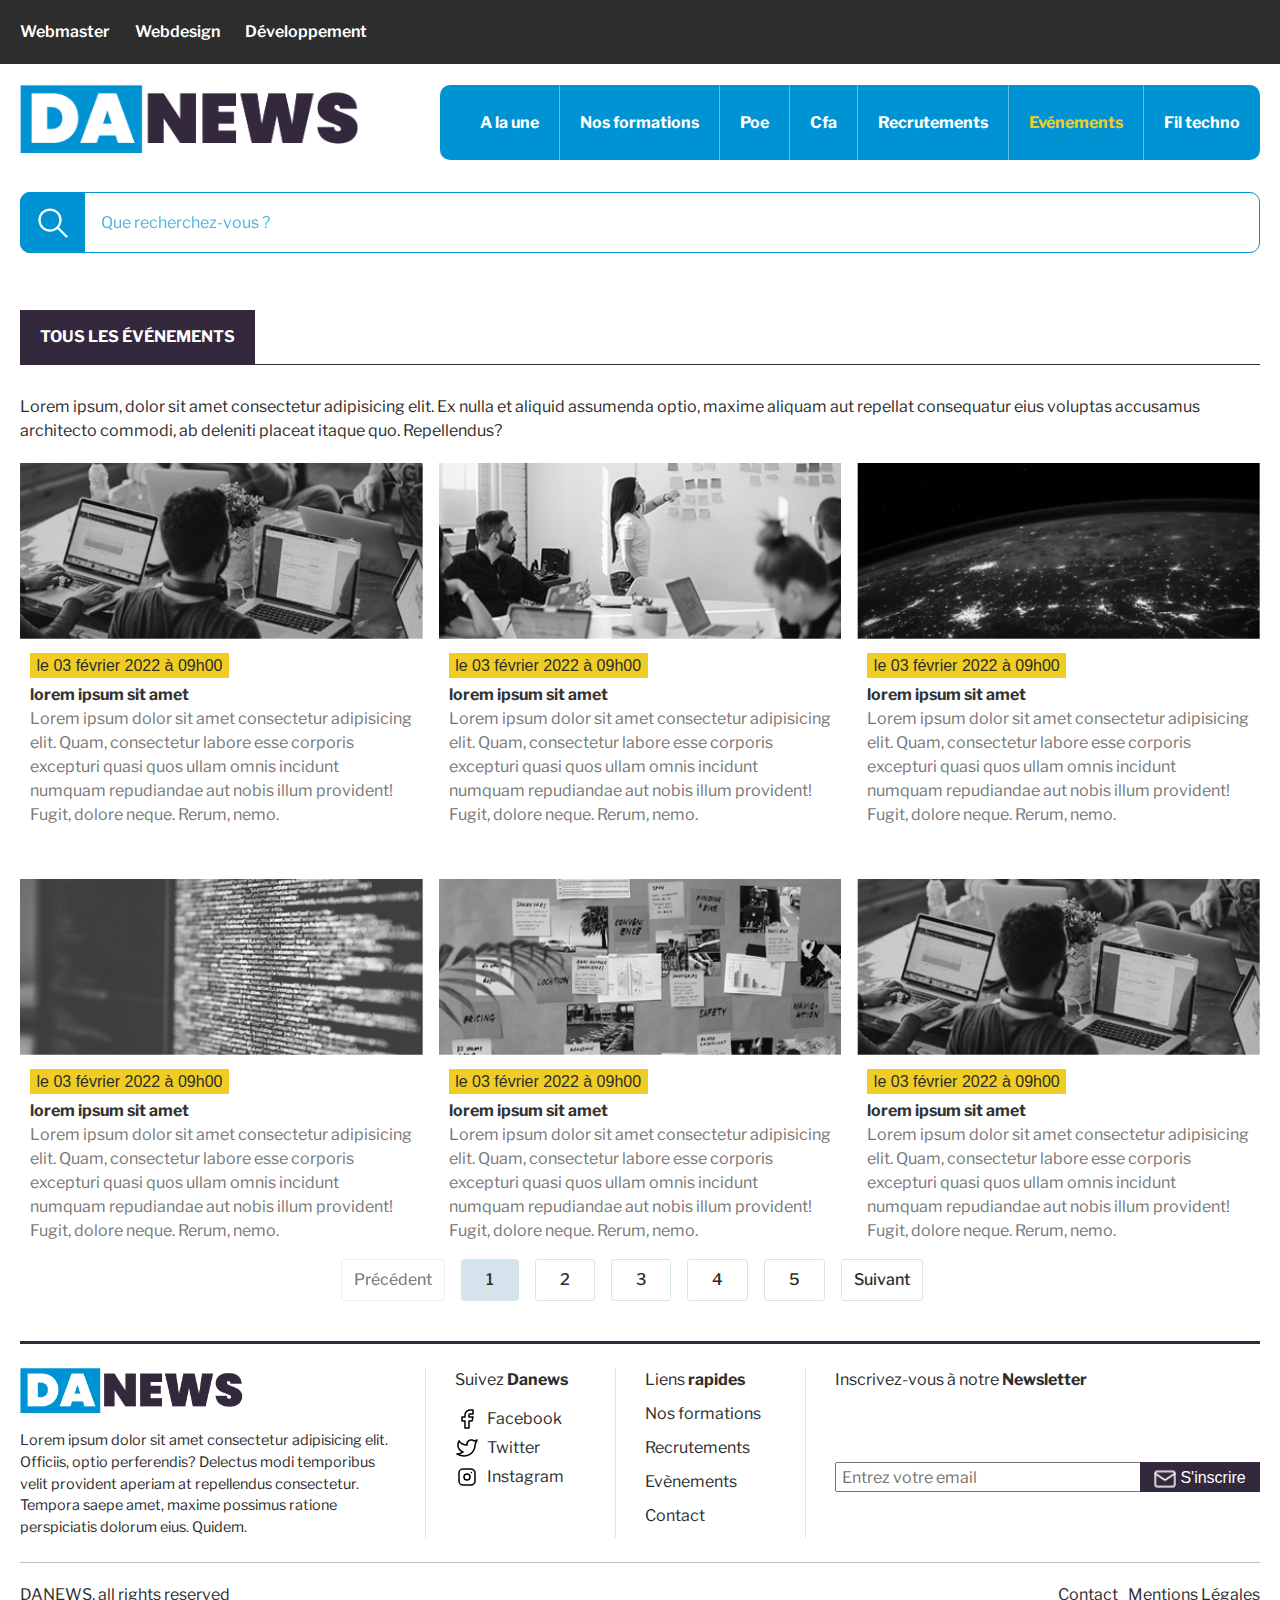
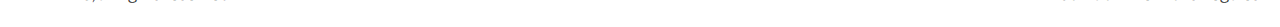
<file: evenements.html>
<!DOCTYPE html>
<html lang="fr">

<head>
    <meta charset="UTF-8">
    <meta http-equiv="X-UA-Compatible" content="IE=edge">
    <meta name="viewport" content="width=device-width, initial-scale=1.0">
    
    <!-- == Title  & description == -->
    <title>Danews : Tous les Événement Webinaires</title>
    <meta name="description" content="" />

    <!-- == Location == -->
    <meta property="og:locale" content="fr_FR" />
    <meta property="og:type" content="website" />
    <meta property="og:site_name" content="danews" />

    <!-- == Google fonts == -->
    <link rel="preconnect" href="https://fonts.googleapis.com">
    <link rel="preconnect" href="https://fonts.gstatic.com" crossorigin>
    <link
        href="https://fonts.googleapis.com/css2?family=Libre+Franklin:ital,wght@0,100;0,200;0,300;0,400;0,500;0,600;0,700;0,800;0,900;1,100;1,200;1,400;1,500;1,600;1,700;1,800;1,900&display=swap"
        rel="stylesheet">

    <!-- == CSS == -->
    <link rel="stylesheet" href="./assets/css/style.css">
</head>

<body>

    <!--==================== SECONDARY NAVIGATION ====================-->
    <nav class="nav__secondary" aria-label="Secondary navigation">
        <ul class="nav__seconday_menu">
            <li class="nav_secondary_menu_item"><a href="#">Webmaster</a></li>
            <li class="nav_secondary_menu_item"><a href="#">Webdesign</a></li>
            <li class="nav_secondary_menu_item"><a href="#">Développement</a></li>
        </ul>
    </nav>
    <div class="layout">
        <div class="page-wrapper container">

            <!--==================== HEADER ====================-->
            <header class="header">
                <nav class="navigation__main" aria-label="Main navigation">
                    <a href="index.html" class="logo">
                        <img src="./assets/img/logo.svg" alt="Danews" />
                    </a>
                    <button class="navigation_menu">
                        <span class="menu__line"></span>
                    </button>
                    <ul class="menu_items">
                        <li class="menu__item"><a href="index.html">A la une</a></li>
                        <li class="menu__item"><a href="formations.html">Nos formations</a></li>
                        <li class="menu__item"><a href="poe.html">Poe</a></li>
                        <li class="menu__item"><a href="#">Cfa</a></li>
                        <li class="menu__item"><a href="offre-emploi.html">Recrutements</a></li>
                        <li class="menu__item active"><a href="evenements.html">Evénements</a></li>
                        <li class="menu__item"><a href="#">Fil techno</a></li>
                    </ul>
                </nav>
                <form class="header__search">
                    <div class="form-control">
                        <label for="search">
                            <svg xmlns="http://www.w3.org/2000/svg" class="icon icon-tabler icon-tabler-search"
                                width="36" height="36" viewBox="0 0 24 24" stroke-width="1.5" stroke="#fff" fill="none"
                                stroke-linecap="round" stroke-linejoin="round">
                                <path stroke="none" d="M0 0h24v24H0z" fill="none" />
                                <circle cx="10" cy="10" r="7" />
                                <line x1="21" y1="21" x2="15" y2="15" />
                            </svg>
                        </label>
                        <input type="search" placeholder="Que recherchez-vous ?" name="search" id="search"
                            aria-label="Search" />
                    </div>
                </form>
            </header>

            <!--==================== MAIN ====================-->
            <main class="content">
                <section class="webinars">
                    <div class="title">
                        <h2>TOUS LES ÉVÉNEMENTS</h2>
                    </div>
                    <p>
                        Lorem ipsum, dolor sit amet consectetur adipisicing elit. Ex nulla et aliquid assumenda optio,
                        maxime aliquam aut repellat consequatur eius voluptas accusamus architecto commodi, ab deleniti
                        placeat itaque quo. Repellendus?
                    </p>

                    <!--==================== CARD WEBINAIRES ====================-->
                    <div class="card-container">
                        <div class="card">
                            <a href="show-events.html">
                                <div class="card-image">
                                    <img src="/assets/img/webinar.jpg" alt="">
                                </div>
                                <div class="card-body">
                                    <div class="card-date">
                                        <button class="evt_btn">le 03 février 2022 à <time datetime="09:00">09h00</time></button>
                                    </div>
                                    <div class="card-title">
                                        <h3>lorem ipsum sit amet</h3>
                                    </div>
                                    <div class="card-excerpt">
                                        <p>Lorem ipsum dolor sit amet consectetur adipisicing elit. Quam, consectetur
                                            labore esse corporis excepturi quasi quos ullam omnis incidunt numquam
                                            repudiandae aut nobis illum provident! Fugit, dolore neque. Rerum, nemo.</p>
                                    </div>
                                </div>
                            </a>
                        </div>
                        <div class="card">
                            <a href="show-events.html">
                                <div class="card-image">
                                    <img src="/assets/img/webinar-2.jpg" alt="">
                                </div>
                                <div class="card-body">
                                    <div class="card-date">
                                        <button class="evt_btn">le 03 février 2022 à <time datetime="09:00">09h00</time></button>
                                    </div>
                                    <div class="card-title">
                                        <h3>lorem ipsum sit amet</h3>
                                    </div>
                                    <div class="card-excerpt">
                                        <p>Lorem ipsum dolor sit amet consectetur adipisicing elit. Quam, consectetur
                                            labore esse corporis excepturi quasi quos ullam omnis incidunt numquam
                                            repudiandae aut nobis illum provident! Fugit, dolore neque. Rerum, nemo.</p>
                                    </div>
                                </div>
                            </a>
                        </div>
                        <div class="card">
                            <a href="show-events.html">
                                <div class="card-image">
                                    <img src="/assets/img/webinar-3.jpg" alt="">
                                </div>
                                <div class="card-body">
                                    <div class="card-date">
                                        <button class="evt_btn">le 03 février 2022 à <time datetime="09:00">09h00</time></button>
                                    </div>
                                    <div class="card-title">
                                        <h3>lorem ipsum sit amet</h3>
                                    </div>
                                    <div class="card-excerpt">
                                        <p>Lorem ipsum dolor sit amet consectetur adipisicing elit. Quam, consectetur
                                            labore esse corporis excepturi quasi quos ullam omnis incidunt numquam
                                            repudiandae aut nobis illum provident! Fugit, dolore neque. Rerum, nemo.</p>
                                    </div>
                                </div>
                            </a>
                        </div>
                        <div class="card">
                            <a href="show-events.html">
                                <div class="card-image">
                                    <img src="/assets/img/webinar-4.jpg" alt="">
                                </div>
                                <div class="card-body">
                                    <div class="card-date">
                                        <button class="evt_btn">le 03 février 2022 à <time datetime="09:00">09h00</time></button>
                                    </div>
                                    <div class="card-title">
                                        <h3>lorem ipsum sit amet</h3>
                                    </div>
                                    <div class="card-excerpt">
                                        <p>Lorem ipsum dolor sit amet consectetur adipisicing elit. Quam, consectetur
                                            labore esse corporis excepturi quasi quos ullam omnis incidunt numquam
                                            repudiandae aut nobis illum provident! Fugit, dolore neque. Rerum, nemo.</p>
                                    </div>
                                </div>
                            </a>
                        </div>
                        <div class="card">
                            <a href="show-events.html">
                                <div class="card-image">
                                    <img src="/assets/img/webinar-5.jpg" alt="">
                                </div>
                                <div class="card-body">
                                    <div class="card-date">
                                        <button class="evt_btn">le 03 février 2022 à <time datetime="09:00">09h00</time></button>
                                    </div>
                                    <div class="card-title">
                                        <h3>lorem ipsum sit amet</h3> 
                                    </div>
                                    <div class="card-excerpt">
                                        <p>Lorem ipsum dolor sit amet consectetur adipisicing elit. Quam, consectetur
                                            labore esse corporis excepturi quasi quos ullam omnis incidunt numquam
                                            repudiandae aut nobis illum provident! Fugit, dolore neque. Rerum, nemo.</p>
                                    </div>
                                </div>
                            </a>
                        </div>
                        <div class="card">
                            <a href="show-events.html">
                                <div class="card-image">
                                    <img src="/assets/img/webinar.jpg" alt="">
                                </div>
                                <div class="card-body">
                                    <div class="card-date">
                                        <button class="evt_btn">le 03 février 2022 à <time datetime="09:00">09h00</time></button>
                                    </div>
                                    <div class="card-title">
                                        <h3>lorem ipsum sit amet</h3>
                                    </div>
                                    <div class="card-excerpt">
                                        <p>Lorem ipsum dolor sit amet consectetur adipisicing elit. Quam, consectetur
                                            labore esse corporis excepturi quasi quos ullam omnis incidunt numquam
                                            repudiandae aut nobis illum provident! Fugit, dolore neque. Rerum, nemo.</p>
                                    </div>
                                </div>
                            </a>
                        </div>
                    </div>

                    <!--==================== PAGINATION ====================-->
                    <div class="pagination">
                        <a href="" class="pagination_button disabled">Précédent</a>
                        <ul class="pagination_menu">
                            <li class="pagination_button active">
                                <a href="#" class="page_link">1</a>
                            </li>
                            <li class="pagination_button">
                                <a href="#" class="page_link">2</a>
                            </li>
                            <li class="pagination_button">
                                <a href="#" class="page_link">3</a>
                            </li>
                            <li class="pagination_button">
                                <a href="#" class="page_link">4</a>
                            </li>
                            <li class="pagination_button">
                                <a href="#" class="page_link">5</a>
                            </li>
                        </ul>
                        <a href="" class="pagination_button">Suivant</a>
                    </div>
                </section>

            </main>

            <!--==================== FOOTER ====================-->
            <footer role="contentinfo">
                <div class="border"></div>
                <div class="footer-columns">
                    <div class="footer-column footer-w3" aria-label="Informations sur la société Dawan et Danews">
                        <a href="index.html">
                            <img src="/assets/img/logo.svg" alt="logo Danews footer" id="logo" />
                        </a>
                        <p class="bio_txt">
                            Lorem ipsum dolor sit amet consectetur adipisicing elit. Officiis, optio
                            perferendis? Delectus
                            modi
                            temporibus velit provident aperiam at repellendus consectetur. Tempora saepe amet, maxime
                            possimus
                            ratione perspiciatis dolorum eius. Quidem.
                        </p>
                    </div>
                    <div class="footer-column footer-w2" aria-label="liens vers les réseaux sociaux">
                        <h5>Suivez <b>Danews</b></h5>
                        <ul class="global_sociaux" aria-label="Navigation sociaux">
                            <li class="sociaux">
                                <a class="sociaux-link" href="" target="_blank" title="Facebook">
                                    <img src="/assets/img/facebook.png" alt="facebook icone">
                                    <span class="sociaux_txt">Facebook</span>
                                </a>
                            </li>
                            <li class="sociaux">
                                <a class="sociaux-link" href="" target="_blank" title="Twitter">
                                    <img src="/assets/img/twitter.png" alt="twitter icone">
                                    <span class="sociaux_txt">Twitter</span>
                                </a>
                            </li>
                            <li class="sociaux">
                                <a class="sociaux-link" href="" target="_blank" title="Instagram">
                                    <img src="/assets/img/instagram.png" alt="instagram icone">
                                    <span class="sociaux_txt">Instagram</span>
                                </a>
                            </li>
                        </ul>
                    </div>
                    <div class="footer-column footer-w2" aria-label="Navigation principale du bas de page">
                        <h5>Liens <b>rapides</b></h5>
                        <ul class="liens-rapides" aria-label="Footer navigation">
                            <li> <a href="formations.html">Nos formations</a></li>
                            <li><a href="offre-emploi.html">Recrutements</a></li>
                            <li><a href="evenements.html">Evènements</a></li>
                            <li><a href="contact.html">Contact</a></li>
                        </ul>
                    </div>
                    <div class="footer-column footer-w3" aria-label="inscription à la newsletter">
                        <h5>Inscrivez-vous à notre <b>Newsletter</b></h5>
                        <div class="form_newsletter">

                            <label for="email"></label>
                            <input type="email" id="email" pattern=".+@globex\.com" size="30" required
                                placeholder="Entrez votre email" aria-label="Entrez votre email">
                            <button aria-label="S'inscrire" class="newsletter_submit" type="submit"><img
                                    src="/assets/img/drop.png" alt="enveloppe" class="img_btn"><span
                                    class="btn_txt ">S'inscrire</span></button>
                        </div>
                    </div>

                </div>
                <div class="border-bottom-footer"></div>
                <div class="footer-mention" aria-label="Droit, contact et mentions légales">
                    <p>DANEWS, all rights reserved</p>
                    <ul class="footer-mention-right">
                        <li><a href="contact.html">Contact</a></li>
                        <li id="mentions_legales"><a href="Mentions Légales">Mentions Légales</a></li>
                    </ul>
                </div>
            </footer>
        </div>
    </div>
    <script src="./assets/js/main.js"></script>
</body>

</html>
</file>
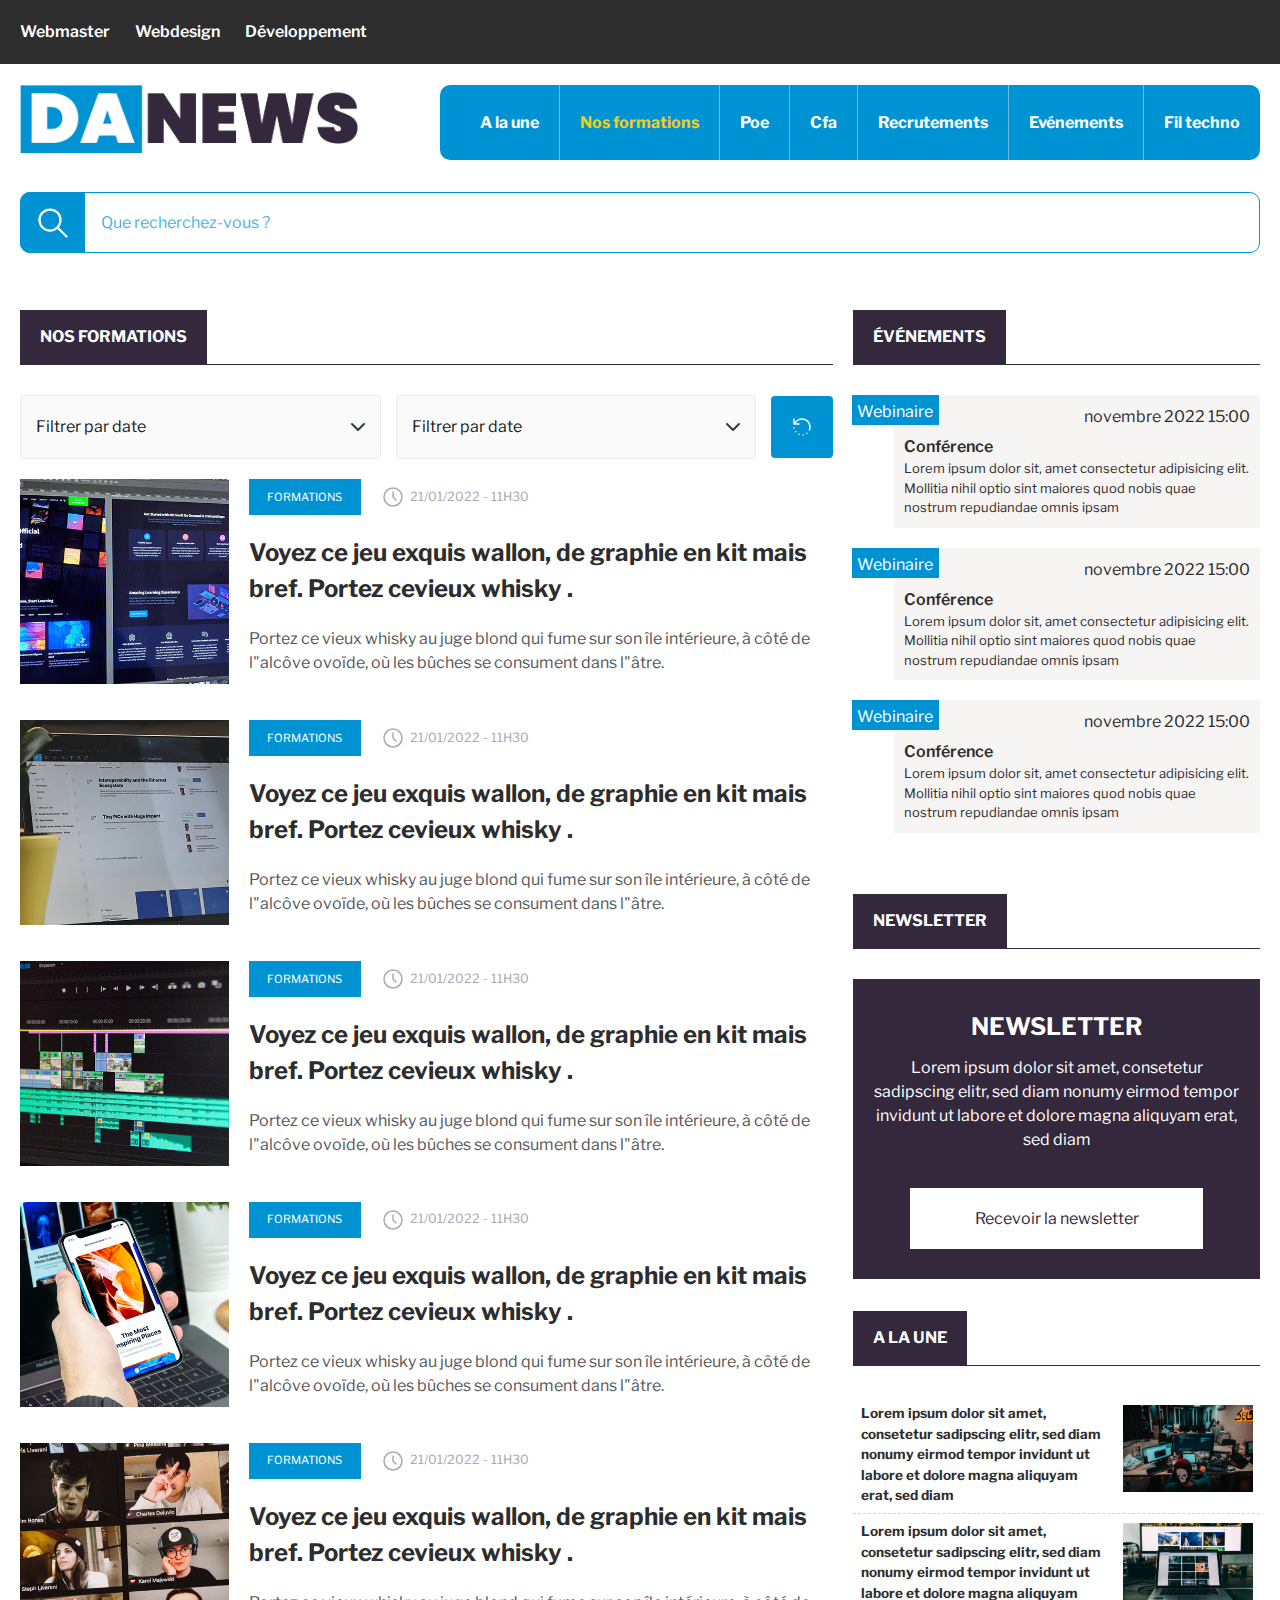
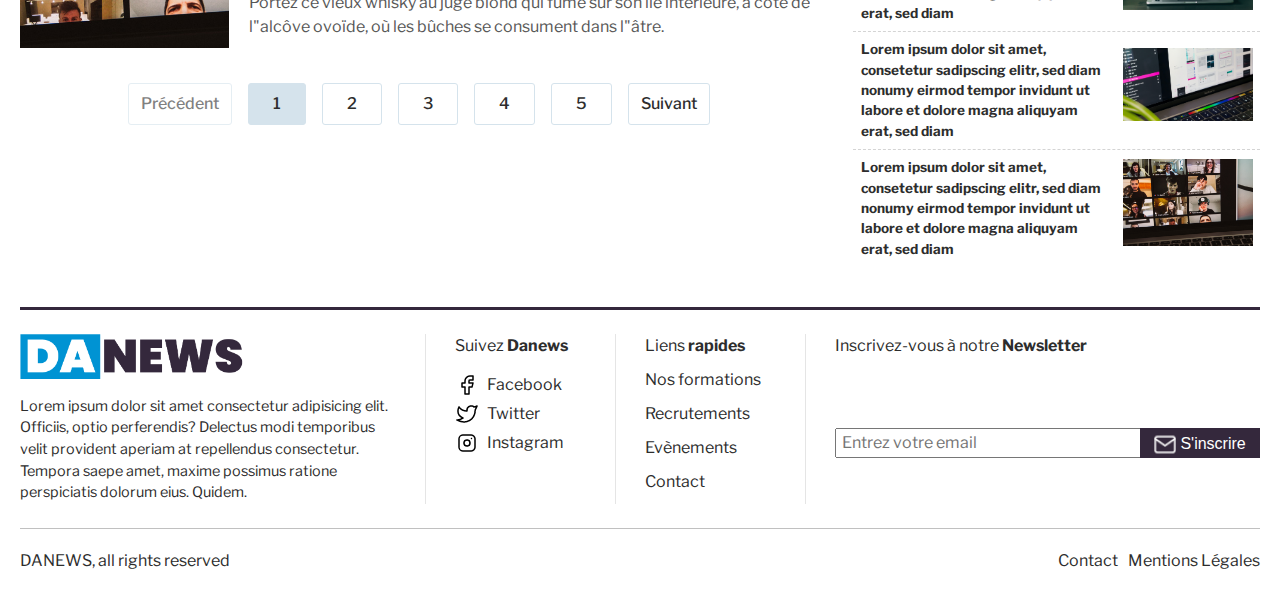
<file: formations.html>
<!DOCTYPE html>
<html lang="fr">

<head>
    <meta charset="UTF-8">
    <meta http-equiv="X-UA-Compatible" content="IE=edge">
    <meta name="viewport" content="width=device-width, initial-scale=1.0">

    <!-- == Title  & description == -->
    <title>Danews : Nos formations</title>
    <meta name="description" content="" />

    <!-- == Location == -->
    <meta property="og:locale" content="fr_FR" />
    <meta property="og:type" content="website" />
    <meta property="og:site_name" content="danews" />

    <!-- == Google fonts == -->
    <link rel="preconnect" href="https://fonts.googleapis.com">
    <link rel="preconnect" href="https://fonts.gstatic.com" crossorigin>
    <link
        href="https://fonts.googleapis.com/css2?family=Libre+Franklin:ital,wght@0,100;0,200;0,300;0,400;0,500;0,600;0,700;0,800;0,900;1,100;1,200;1,400;1,500;1,600;1,700;1,800;1,900&display=swap"
        rel="stylesheet">

    <!-- == CSS == -->
    <link rel="stylesheet" href="./assets/css/style.css">
</head>

<body>

    <!--==================== SECONDARY NAVIGATION ====================-->
    <nav class="nav__secondary" aria-label="Secondary navigation">
        <ul class="nav__seconday_menu">
            <li class="nav_secondary_menu_item"><a href="#">Webmaster</a></li>
            <li class="nav_secondary_menu_item"><a href="#">Webdesign</a></li>
            <li class="nav_secondary_menu_item"><a href="#">Développement</a></li>
        </ul>
    </nav>
    <div class="layout">
        <div class="page-wrapper container">

            <!--==================== HEADER ====================-->
            <header class="header">
                <nav class="navigation__main" aria-label="Main navigation">
                    <a href="index.html" class="logo">
                        <img src="./assets/img/logo.svg" alt="Danews" />
                    </a>
                    <button class="navigation_menu">
                        <span class="menu__line"></span>
                    </button>
                    <ul class="menu_items">
                        <li class="menu__item"><a href="index.html">A la une</a></li>
                        <li class="menu__item active"><a href="formations.html">Nos formations</a></li>
                        <li class="menu__item"><a href="poe.html">Poe</a></li>
                        <li class="menu__item"><a href="#">Cfa</a></li>
                        <li class="menu__item"><a href="offre-emploi.html">Recrutements</a></li>
                        <li class="menu__item"><a href="evenements.html">Evénements</a></li>
                        <li class="menu__item"><a href="#">Fil techno</a></li>
                    </ul>
                </nav>
                <form class="header__search">
                    <div class="form-control">
                        <label for="search">
                            <svg xmlns="http://www.w3.org/2000/svg" class="icon icon-tabler icon-tabler-search"
                                width="36" height="36" viewBox="0 0 24 24" stroke-width="1.5" stroke="#fff" fill="none"
                                stroke-linecap="round" stroke-linejoin="round">
                                <path stroke="none" d="M0 0h24v24H0z" fill="none" />
                                <circle cx="10" cy="10" r="7" />
                                <line x1="21" y1="21" x2="15" y2="15" />
                            </svg>
                        </label>
                        <input type="search" placeholder="Que recherchez-vous ?" name="search" id="search"
                            aria-label="Search" />
                    </div>
                </form>
            </header>

            <!--==================== MAIN ====================-->
            <main class="content">
                <section class="content__left">
                    <div class="title">
                        <h2>Nos formations</h2>
                    </div>

                    <!--==================== FILTRE ====================-->
                    <form action="" class="block-row">
                        <div class="form-element block-mr">
                            <label for="date-select" class="more-label">date</label>
                            <select id="date-select" class="form-field">
                                <option value="">Filtrer par date</option>
                                <option value="3-days">Moins de 3 jours</option>
                                <option value="week">Cette semaine</option>
                                <option value="last-week">La semaine dernière</option>
                                <option value="month">Ce mois-ci</option>
                                <option value="3-month">Moins de 3 mois</option>
                                <option value="yeas">Cette année</option>
                            </select>
                        </div>
                        <div class="form-element block-mr">
                            <label for="date-select" class="more-label">date</label>
                            <select id="date-select" class="form-field">
                                <option value="">Filtrer par date</option>
                                <option value="3-days">Moins de 3 jours</option>
                                <option value="week">Cette semaine</option>
                                <option value="last-week">La semaine dernière</option>
                                <option value="month">Ce mois-ci</option>
                                <option value="3-month">Moins de 3 mois</option>
                                <option value="yeas">Cette année</option>
                            </select>
                        </div>
                        <button type="reset" class="form-btn form-btn-center bg-primary">
                            <svg xmlns="http://www.w3.org/2000/svg" class="icon icon-tabler icon-tabler-rotate-2"
                                width="24" height="24" viewBox="0 0 24 24" stroke-width="1.5" stroke="#AAAAAA"
                                fill="none" stroke-linecap="round" stroke-linejoin="round">
                                <path stroke="none" d="M0 0h24v24H0z" fill="none" />
                                <path d="M15 4.55a8 8 0 0 0 -6 14.9m0 -4.45v5h-5" />
                                <line x1="18.37" y1="7.16" x2="18.37" y2="7.17" />
                                <line x1="13" y1="19.94" x2="13" y2="19.95" />
                                <line x1="16.84" y1="18.37" x2="16.84" y2="18.38" />
                                <line x1="19.37" y1="15.1" x2="19.37" y2="15.11" />
                                <line x1="19.94" y1="11" x2="19.94" y2="11.01" />
                            </svg>
                        </button>
                    </form>

                    <!--==================== ARTICLES ====================-->
                    <article class="card_article">
                        <a class="card_article_contenu" href="article.html">
                            <div class="card_article_img_link">
                                <img src="./assets/img/articles/article-1.jpg" alt="Voyez ce jeu exquis wallon" class="card_article_img">
                            </div>
                            <div class="card_article_infos">
                                <div class="card_article_actions">
                                    <div class="card_article_categorie">Formations</div>
                                    <div class="card_article_date">
                                        <svg xmlns="http://www.w3.org/2000/svg" class="icon icon-tabler icon-tabler-clock"
                                            width="24" height="24" viewBox="0 0 24 24" stroke-width="1.5" stroke="#AAAAAA"
                                            fill="none" stroke-linecap="round" stroke-linejoin="round">
                                            <path stroke="none" d="M0 0h24v24H0z" fill="none" />
                                            <circle cx="12" cy="12" r="9" />
                                            <polyline points="12 7 12 12 15 15" />
                                        </svg>
                                        <small>21/01/2022 - 11H30</small>
                                    </div>
                                </div>
                                <h1 class="card_article_title">Voyez ce jeu exquis wallon, de graphie en kit mais bref. Portez cevieux whisky .</h1>
                                <p class="card_article_description">
                                    Portez ce vieux whisky au juge blond qui fume sur son île intérieure, à côté de l"alcôve ovoïde, où les bûches se consument dans l"âtre.
                                </p>
                            </div>
                        </a>
                    </article>
                    <article class="card_article">
                        <a class="card_article_contenu" href="article.html">
                            <div class="card_article_img_link">
                                <img src="./assets/img/articles/article-2.jpg" alt="Voyez ce jeu exquis wallon" class="card_article_img">
                            </div>
                            <div class="card_article_infos">
                                <div class="card_article_actions">
                                    <div class="card_article_categorie">Formations</div>
                                    <div class="card_article_date">
                                        <svg xmlns="http://www.w3.org/2000/svg" class="icon icon-tabler icon-tabler-clock"
                                            width="24" height="24" viewBox="0 0 24 24" stroke-width="1.5" stroke="#AAAAAA"
                                            fill="none" stroke-linecap="round" stroke-linejoin="round">
                                            <path stroke="none" d="M0 0h24v24H0z" fill="none" />
                                            <circle cx="12" cy="12" r="9" />
                                            <polyline points="12 7 12 12 15 15" />
                                        </svg>
                                        <small>21/01/2022 - 11H30</small>
                                    </div>
                                </div>
                                <h1 class="card_article_title">Voyez ce jeu exquis wallon, de graphie en kit mais bref. Portez cevieux whisky .</h1>
                                <p class="card_article_description">
                                    Portez ce vieux whisky au juge blond qui fume sur son île intérieure, à côté de l"alcôve ovoïde, où les bûches se consument dans l"âtre.
                                </p>
                            </div>
                        </a>
                    </article>
                    <article class="card_article">
                        <a class="card_article_contenu" href="article.html">
                            <div class="card_article_img_link">
                                <img src="./assets/img/articles/article-3.jpg" alt="Voyez ce jeu exquis wallon" class="card_article_img">
                            </div>
                            <div class="card_article_infos">
                                <div class="card_article_actions">
                                    <div class="card_article_categorie">Formations</div>
                                    <div class="card_article_date">
                                        <svg xmlns="http://www.w3.org/2000/svg" class="icon icon-tabler icon-tabler-clock"
                                            width="24" height="24" viewBox="0 0 24 24" stroke-width="1.5" stroke="#AAAAAA"
                                            fill="none" stroke-linecap="round" stroke-linejoin="round">
                                            <path stroke="none" d="M0 0h24v24H0z" fill="none" />
                                            <circle cx="12" cy="12" r="9" />
                                            <polyline points="12 7 12 12 15 15" />
                                        </svg>
                                        <small>21/01/2022 - 11H30</small>
                                    </div>
                                </div>
                                <h1 class="card_article_title">Voyez ce jeu exquis wallon, de graphie en kit mais bref. Portez cevieux whisky .</h1>
                                <p class="card_article_description">
                                    Portez ce vieux whisky au juge blond qui fume sur son île intérieure, à côté de l"alcôve ovoïde, où les bûches se consument dans l"âtre.
                                </p>
                            </div>
                        </a>
                    </article>
                    <article class="card_article">
                        <a class="card_article_contenu" href="article.html">
                            <div class="card_article_img_link">
                                <img src="./assets/img/articles/article-4.jpg" alt="Voyez ce jeu exquis wallon" class="card_article_img">
                            </div>
                            <div class="card_article_infos">
                                <div class="card_article_actions">
                                    <div class="card_article_categorie">Formations</div>
                                    <div class="card_article_date">
                                        <svg xmlns="http://www.w3.org/2000/svg" class="icon icon-tabler icon-tabler-clock"
                                            width="24" height="24" viewBox="0 0 24 24" stroke-width="1.5" stroke="#AAAAAA"
                                            fill="none" stroke-linecap="round" stroke-linejoin="round">
                                            <path stroke="none" d="M0 0h24v24H0z" fill="none" />
                                            <circle cx="12" cy="12" r="9" />
                                            <polyline points="12 7 12 12 15 15" />
                                        </svg>
                                        <small>21/01/2022 - 11H30</small>
                                    </div>
                                </div>
                                <h1 class="card_article_title">Voyez ce jeu exquis wallon, de graphie en kit mais bref. Portez cevieux whisky .</h1>
                                <p class="card_article_description">
                                    Portez ce vieux whisky au juge blond qui fume sur son île intérieure, à côté de l"alcôve ovoïde, où les bûches se consument dans l"âtre.
                                </p>
                            </div>
                        </a>
                    </article>
                    <article class="card_article">
                        <a class="card_article_contenu" href="article.html">
                            <div class="card_article_img_link">
                                <img src="./assets/img/articles/article-5.jpg" alt="Voyez ce jeu exquis wallon" class="card_article_img">
                            </div>
                            <div class="card_article_infos">
                                <div class="card_article_actions">
                                    <div class="card_article_categorie">Formations</div>
                                    <div class="card_article_date">
                                        <svg xmlns="http://www.w3.org/2000/svg" class="icon icon-tabler icon-tabler-clock"
                                            width="24" height="24" viewBox="0 0 24 24" stroke-width="1.5" stroke="#AAAAAA"
                                            fill="none" stroke-linecap="round" stroke-linejoin="round">
                                            <path stroke="none" d="M0 0h24v24H0z" fill="none" />
                                            <circle cx="12" cy="12" r="9" />
                                            <polyline points="12 7 12 12 15 15" />
                                        </svg>
                                        <small>21/01/2022 - 11H30</small>
                                    </div>
                                </div>
                                <h1 class="card_article_title">Voyez ce jeu exquis wallon, de graphie en kit mais bref. Portez cevieux whisky .</h1>
                                <p class="card_article_description">
                                    Portez ce vieux whisky au juge blond qui fume sur son île intérieure, à côté de l"alcôve ovoïde, où les bûches se consument dans l"âtre.
                                </p>
                            </div>
                        </a>
                    </article>

                    <!--==================== PAGINATION ====================-->
                    <div class="pagination">
                        <a href="" class="pagination_button disabled">Précédent</a>
                        <ul class="pagination_menu">
                            <li class="pagination_button active">
                                <a href="#" class="page_link">1</a>
                            </li>
                            <li class="pagination_button">
                                <a href="#" class="page_link">2</a>
                            </li>
                            <li class="pagination_button">
                                <a href="#" class="page_link">3</a>
                            </li>
                            <li class="pagination_button">
                                <a href="#" class="page_link">4</a>
                            </li>
                            <li class="pagination_button">
                                <a href="#" class="page_link">5</a>
                            </li>
                        </ul>
                        <a href="" class="pagination_button">Suivant</a>
                    </div>
                </section>

                <!--==================== ASIDE ====================-->
                <aside class="content__right">

                    <!--==================== ÉVÉNEMENTS ====================-->
                    <div id="evenements">
                        <div class="title">
                            <h2>ÉVÉNEMENTS</h2>
                        </div>

                        <div class="container_evt">
                            <div class="evenements_block">
                                <div class="evenement_action">
                                    <p>Webinaire</p>
                                    <span>novembre 2022 15:00</span>
                                </div>
                                <div class="infos_evt">
                                    <a href="">
                                        <h4 class="title_evt">Conférence</h4>
                                    </a>
                                    <p class="bio_evt">Lorem ipsum dolor sit, amet consectetur adipisicing elit.
                                        Mollitia
                                        nihil optio
                                        sint maiores quod nobis quae nostrum repudiandae omnis ipsam
                                    </p>

                                </div>
                            </div>
                            <div class="evenements_block">
                                <div class="evenement_action">
                                    <p>Webinaire</p>
                                    <span>novembre 2022 15:00</span>
                                </div>
                                <div class="infos_evt">
                                    <a href="">
                                        <h4 class="title_evt">Conférence</h4>
                                    </a>
                                    <p class="bio_evt">Lorem ipsum dolor sit, amet consectetur adipisicing elit.
                                        Mollitia
                                        nihil optio
                                        sint maiores quod nobis quae nostrum repudiandae omnis ipsam
                                    </p>

                                </div>
                            </div>
                            <div class="evenements_block">
                                <div class="evenement_action">
                                    <p>Webinaire</p>
                                    <span>novembre 2022 15:00</span>
                                </div>
                                <div class="infos_evt">
                                    <a href="">
                                        <h4 class="title_evt">Conférence</h4>
                                    </a>
                                    <p class="bio_evt">Lorem ipsum dolor sit, amet consectetur adipisicing elit.
                                        Mollitia
                                        nihil optio
                                        sint maiores quod nobis quae nostrum repudiandae omnis ipsam
                                    </p>

                                </div>
                            </div>
                        </div>
                    </div>

                    <!--==================== NEWSLETTER ====================-->
                    <div id="newsletter">
                        <div class="title">
                            <h2>Newsletter</h2>
                        </div>
                        <div class="newsletter_block">
                            <div class="newsletter_block_title">
                                NEWSLETTER
                            </div>
                            <div class="newsletter_block_txt">
                                Lorem ipsum dolor sit amet, consetetur sadipscing elitr, sed diam nonumy eirmod tempor
                                invidunt ut labore et dolore magna aliquyam erat, sed diam
                            </div>
                            <a href="#" class="newsletter_btn">Recevoir la newsletter</a>
                        </div>
                    </div>

                    <!--==================== A LA UNE  ====================-->
                    <div id="a-la-une">
                        <div class="title">
                            <h2>A la une</h2>
                        </div>
                        <a place href="article.html">
                            <div class="article__next_box">
                                <h2>Lorem ipsum dolor sit amet, consetetur sadipscing elitr, sed diam nonumy eirmod
                                    tempor invidunt ut labore et dolore magna aliquyam erat, sed diam</h2>
                                <div class="article_next_img">
                                    <img src="./assets/img/articles/aside1.jpg"
                                        alt="Lorem ipsum dolor sit amet, consetetur.">
                                </div>
                            </div>
                        </a>
                        <a place href="article.html">
                            <div class="article__next_box">
                                <h2>Lorem ipsum dolor sit amet, consetetur sadipscing elitr, sed diam nonumy eirmod
                                    tempor invidunt ut labore et dolore magna aliquyam erat, sed diam</h2>
                                <div class="article_next_img">
                                    <img src="./assets/img/articles/aside2.jpg"
                                        alt="Lorem ipsum dolor sit amet, consetetur.">
                                </div>
                            </div>
                        </a>
                        <a place href="article.html">
                            <div class="article__next_box">
                                <h2>Lorem ipsum dolor sit amet, consetetur sadipscing elitr, sed diam nonumy eirmod
                                    tempor invidunt ut labore et dolore magna aliquyam erat, sed diam</h2>
                                <div class="article_next_img">
                                    <img src="./assets/img/articles/aside3.jpg"
                                        alt="Lorem ipsum dolor sit amet, consetetur.">
                                </div>
                            </div>
                        </a>
                        <a place href="article.html">
                            <div class="article__next_box">
                                <h2>Lorem ipsum dolor sit amet, consetetur sadipscing elitr, sed diam nonumy eirmod
                                    tempor invidunt ut labore et dolore magna aliquyam erat, sed diam</h2>
                                <div class="article_next_img">
                                    <img src="./assets/img/article-3.jpg" alt="Lorem ipsum dolor sit amet, consetetur.">
                                </div>
                            </div>
                        </a>
                    </div>
                </aside>
            </main>

            <!--==================== FOOTER ====================-->
            <footer role="contentinfo">
                <div class="border"></div>
                <div class="footer-columns">
                    <div class="footer-column footer-w3" aria-label="Informations sur la société Dawan et Danews">
                        <a href="index.html">
                            <img src="/assets/img/logo.svg" alt="logo Danews footer" id="logo" />
                        </a>
                        <p class="bio_txt">
                            Lorem ipsum dolor sit amet consectetur adipisicing elit. Officiis, optio
                            perferendis? Delectus
                            modi
                            temporibus velit provident aperiam at repellendus consectetur. Tempora saepe amet, maxime
                            possimus
                            ratione perspiciatis dolorum eius. Quidem.
                        </p>
                    </div>
                    <div class="footer-column footer-w2" aria-label="liens vers les réseaux sociaux">
                        <h5>Suivez <b>Danews</b></h5>
                        <ul class="global_sociaux" aria-label="Navigation sociaux">
                            <li class="sociaux">
                                <a class="sociaux-link" href="" target="_blank" title="Facebook">
                                    <img src="/assets/img/facebook.png" alt="facebook icone">
                                    <span class="sociaux_txt">Facebook</span>
                                </a>
                            </li>
                            <li class="sociaux">
                                <a class="sociaux-link" href="" target="_blank" title="Twitter">
                                    <img src="/assets/img/twitter.png" alt="twitter icone">
                                    <span class="sociaux_txt">Twitter</span>
                                </a>
                            </li>
                            <li class="sociaux">
                                <a class="sociaux-link" href="" target="_blank" title="Instagram">
                                    <img src="/assets/img/instagram.png" alt="instagram icone">
                                    <span class="sociaux_txt">Instagram</span>
                                </a>
                            </li>
                        </ul>
                    </div>
                    <div class="footer-column footer-w2" aria-label="Navigation principale du bas de page">
                        <h5>Liens <b>rapides</b></h5>
                        <ul class="liens-rapides" aria-label="Footer navigation">
                            <li> <a href="formations.html">Nos formations</a></li>
                            <li><a href="offre-emploi.html">Recrutements</a></li>
                            <li><a href="evenements.html">Evènements</a></li>
                            <li><a href="contact.html">Contact</a></li>
                        </ul>
                    </div>
                    <div class="footer-column footer-w3" aria-label="inscription à la newsletter">
                        <h5>Inscrivez-vous à notre <b>Newsletter</b></h5>
                        <div class="form_newsletter">

                            <label for="email"></label>
                            <input type="email" id="email" pattern=".+@globex\.com" size="30" required
                                placeholder="Entrez votre email" aria-label="Entrez votre email">
                            <button aria-label="S'inscrire" class="newsletter_submit" type="submit"><img
                                    src="/assets/img/drop.png" alt="enveloppe" class="img_btn"><span
                                    class="btn_txt ">S'inscrire</span></button>
                        </div>
                    </div>

                </div>
                <div class="border-bottom-footer"></div>
                <div class="footer-mention" aria-label="Droit, contact et mentions légales">
                    <p>DANEWS, all rights reserved</p>
                    <ul class="footer-mention-right">
                        <li><a href="contact.html">Contact</a></li>
                        <li id="mentions_legales"><a href="Mentions Légales">Mentions Légales</a></li>
                    </ul>
                </div>
            </footer>
        </div>
    </div>
    <script src="./assets/js/main.js"></script>
</body>

</html>
</file>
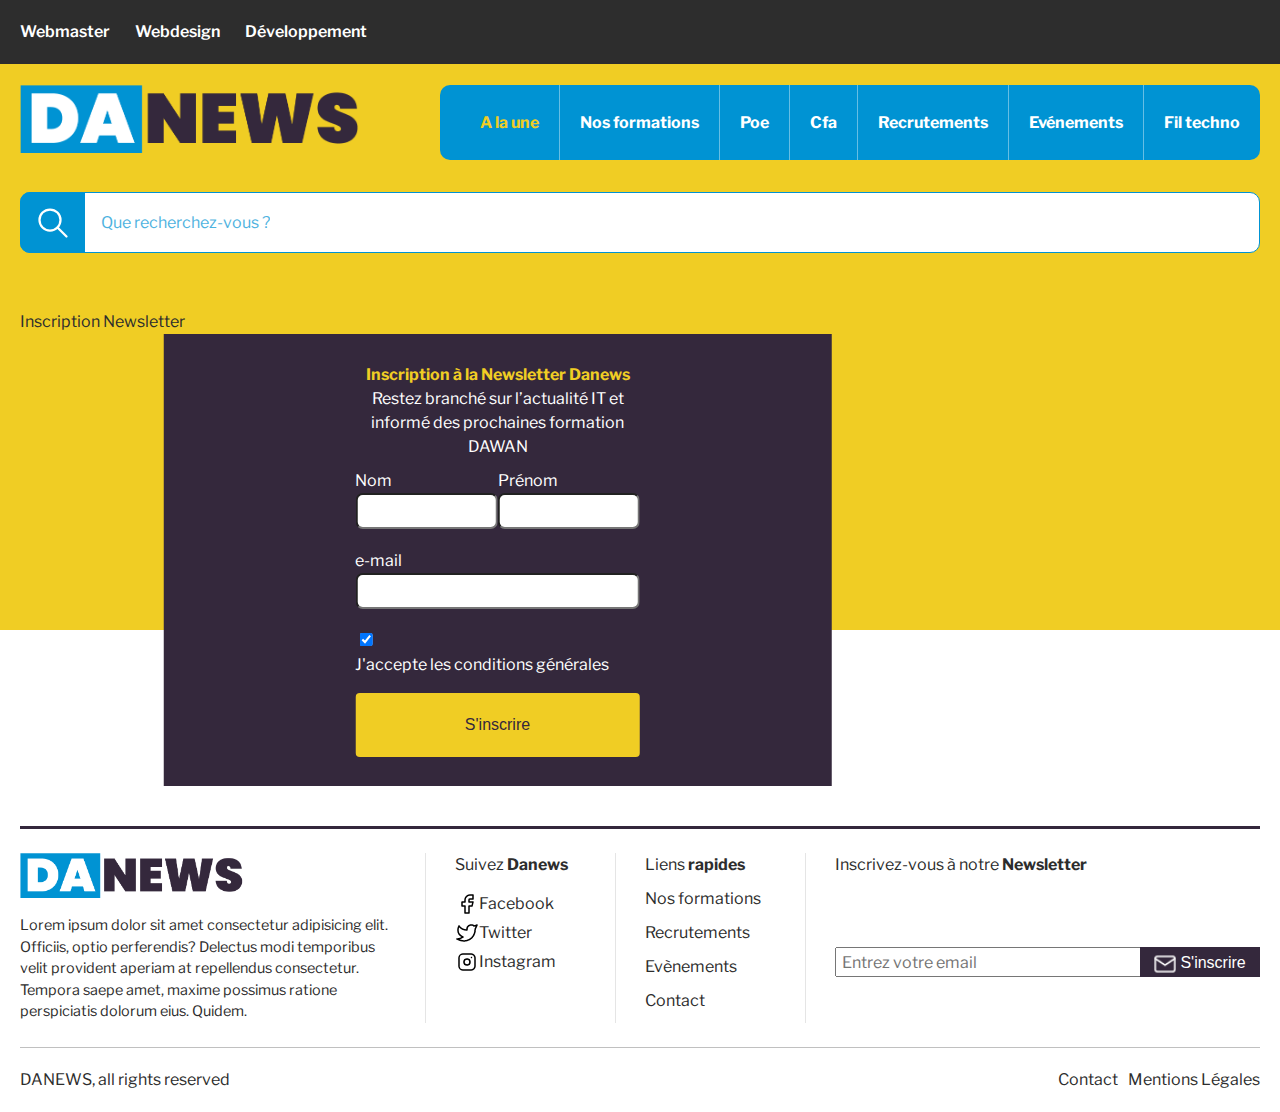
<file: newsletter.html>
<!DOCTYPE html>
<html lang="fr">

<head>
    <meta charset="UTF-8">
    <meta http-equiv="X-UA-Compatible" content="IE=edge">
    <meta name="viewport" content="width=device-width, initial-scale=1.0">
    <title>Danews : Accueil</title>
    <link rel="preconnect" href="https://fonts.googleapis.com">
    <link rel="preconnect" href="https://fonts.gstatic.com" crossorigin>
    <link
        href="https://fonts.googleapis.com/css2?family=Libre+Franklin:ital,wght@0,100;0,200;0,300;0,400;0,500;0,600;0,700;0,800;0,900;1,100;1,200;1,400;1,500;1,600;1,700;1,800;1,900&display=swap"
        rel="stylesheet">
    <link rel="stylesheet" href="./assets/css/style.css">
</head>

<body>

    <!--==================== SECONDARY NAVIGATION ====================-->
    <nav class="nav__secondary" aria-label="Secondary navigation">
        <ul class="nav__seconday_menu">
            <li class="nav_secondary_menu_item"><a href="#">Webmaster</a></li>
            <li class="nav_secondary_menu_item"><a href="#">Webdesign</a></li>
            <li class="nav_secondary_menu_item"><a href="#">Développement</a></li>
        </ul>
    </nav>
    <div class="layout">
        <div class="page-wrapper container">

            <!--==================== HEADER ====================-->
            <header class="header">
                <nav class="navigation__main" aria-label="Main navigation">
                    <div class="logo">
                        <img src="./assets/img/logo.svg" alt="Danews" />
                    </div>
                    <button class="navigation_menu">
                        <span class="menu__line"></span>
                    </button>
                    <ul class="menu_items">
                        <li class="menu__item active"><a href="index.html">A la une</a></li>
                        <li class="menu__item"><a href="formations.html">Nos formations</a></li>
                        <li class="menu__item"><a href="poe.html">Poe</a></li>
                        <li class="menu__item"><a href="#">Cfa</a></li>
                        <li class="menu__item"><a href="offre-emploi.html">Recrutements</a></li>
                        <li class="menu__item"><a href="evenements.html">Evénements</a></li>
                        <li class="menu__item"><a href="#">Fil techno</a></li>
                    </ul>
                </nav>
                <form class="header__search">
                    <div class="form-control">
                        <label for="search">
                            <svg xmlns="http://www.w3.org/2000/svg" class="icon icon-tabler icon-tabler-search"
                                width="36" height="36" viewBox="0 0 24 24" stroke-width="1.5" stroke="#fff" fill="none"
                                stroke-linecap="round" stroke-linejoin="round">
                                <path stroke="none" d="M0 0h24v24H0z" fill="none" />
                                <circle cx="10" cy="10" r="7" />
                                <line x1="21" y1="21" x2="15" y2="15" />
                            </svg>
                        </label>
                        <input type="search" placeholder="Que recherchez-vous ?" name="search" id="search"
                            aria-label="Search" />
                    </div>
                </form>
            </header>
            <!--==================== MAIN ====================-->
            <main class="content">
                <div class="background-yellow">
                </div>
                <div class="evt-wrapper">
                    <h1>Inscription Newsletter</h1>
            
                    <!--==================== Formulaire ====================-->
                    <div class="form-signin-webinaire">

                        <div class="form-signin-webinaire-body">
                            <strong>Inscription à la Newsletter Danews</strong>
                            <p>Restez branché sur l’actualité IT et informé des prochaines formation DAWAN </p>
                        </div>
                        <form class="form-evt" action="*" method="post">
                            <div class="form-evt-row">
                                <div class="form-element">
                                    <label for="nom">Nom</label>
                                    <input type="text" id="nom" name="user_nom">
                                </div>

                                <div class="form-element">
                                    <label for="prenom">Prénom</label>
                                    <input type="text" id="prenom" name="user_prenom"></textarea>
                                </div>
                            </div>
                            <div class="form-element">
                                <label for="mail">e-mail</label>
                                <input type="email" id="mail" name="user_mail">
                            </div>
                            <div class="form-element-checkbox">
                                <input type="checkbox" id="scales" name="scales" checked>
                               <p>J'accepte les <a href="*">conditions générales</a></p>
                            </div>
                            <button type="submit" class="form-btn bg-yellow" >S'inscrire</button>
                        </form>
                       
                    </div>




            </main>

            <!--==================== FOOTER ====================-->
            <footer>
                <div class="border"></div>
                <div class="footer-columns">
                    <div class="footer-column footer-w3" aria-label="Informations sur la société Dawan et Danews">
                        <img src="/assets/img/logo.svg" alt="logo Danews footer" id="logo">
                        <p class="bio_txt">Lorem ipsum dolor sit amet consectetur adipisicing elit. Officiis, optio
                            perferendis? Delectus
                            modi
                            temporibus velit provident aperiam at repellendus consectetur. Tempora saepe amet, maxime
                            possimus
                            ratione perspiciatis dolorum eius. Quidem.</p>
                    </div>
                    <div class="footer-column footer-w2" aria-label="liens vers les réseaux sociaux">
                        <h5>Suivez <b>Danews</b></h5>
                        <ul role="navigation" class="global_sociaux" aria-label="Navigation sociaux">
                            <li class="sociaux">
                                <img src="/assets/img/facebook.png" alt="facebook icone">
                                <a href="*">
                                    <p class="sociaux_txt">Facebook<p></p>
                                </a>
                            </li>
                            <li class="sociaux">
                                <img src="/assets/img/twitter.png" alt="twitter icone">
                                <a class="sociaux_txt" href="*"> Twitter</a>
                            </li>
                            <li class="sociaux">
                                <img src="/assets/img/instagram.png" alt="instagram icone">
                                <a class="sociaux_txt" href="*"> Instagram</a>
                            </li>
                        </ul>
                    </div>
                    <div class="footer-column footer-w2" aria-label="Navigation principale du bas de page">
                        <h5>Liens <b>rapides</b></h5>
                        <ul role="navigation" class="liens-rapides" aria-label="Footer navigation">
                            <li> <a href="*">Nos formations</a></li>
                            <li><a href="*">Recrutements</a></li>
                            <li><a href="*">Evènements</a></li>
                            <li><a href="*">Contact</a></li>
                        </ul>
                    </div>
                    <div class="footer-column footer-w3" aria-label="inscription à la newsletter">
                        <h5>Inscrivez-vous à notre <b>Newsletter</b></h5>
                        <div class="form_newsletter" aria-label="Formulaire d'inscription à la Newsletter" role="form">

                            <label for="email"></label>
                            <input type="email" id="email" pattern=".+@globex\.com" size="30" required
                                placeholder="Entrez votre email" aria-label="Entrez votre email">
                            <button aria-label="S'inscrire" class="newsletter_submit" type="submit"><img
                                    src="/assets/img/drop.png" alt="enveloppe" class="img_btn"><span
                                    class="btn_txt ">S'inscrire</span></button>
                        </div>
                    </div>

                </div>
                <div class="border-bottom-footer"></div>
                <div class="footer-mention" aria-label="Droit, contact et mentions légales">
                    <p>DANEWS, all rights reserved</p>
                    <ul class="footer-mention-right">
                        <li><a href="Contact">Contact</a></li>
                        <li id="mentions_legales"><a href="Mentions Légales">Mentions Légales</a></li>
                    </ul>
                </div>
            </footer>
        </div>
    </div>
    <script src="./assets/js/main.js"></script>
</body>
</file>
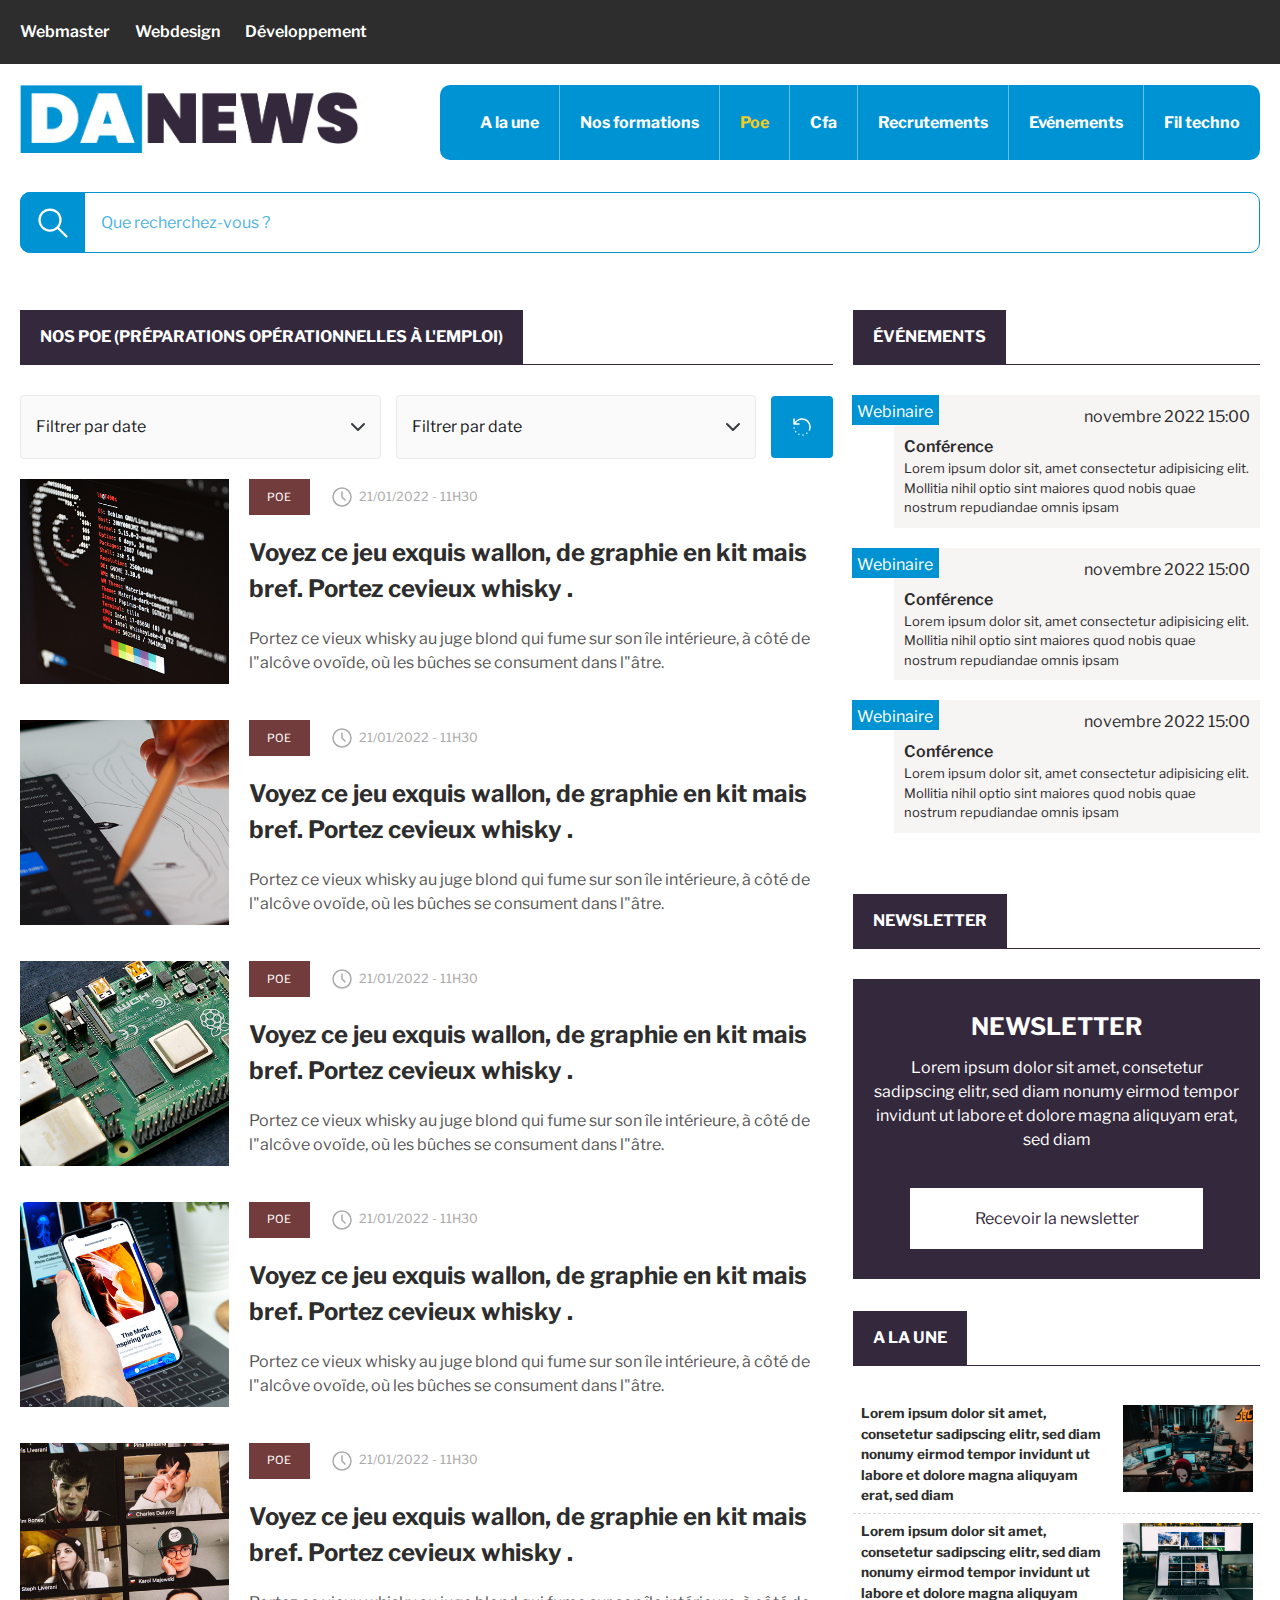
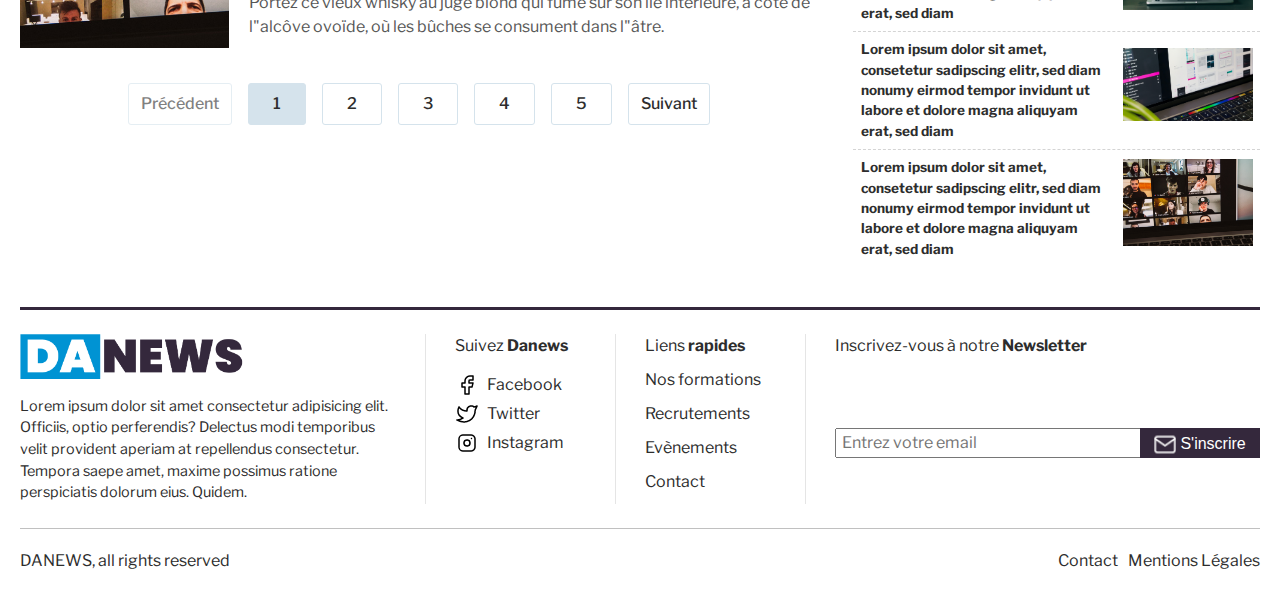
<file: poe.html>
<!DOCTYPE html>
<html lang="fr">

<head>
    <meta charset="UTF-8">
    <meta http-equiv="X-UA-Compatible" content="IE=edge">
    <meta name="viewport" content="width=device-width, initial-scale=1.0">

    <!-- == Title  & description == -->
    <title>Danews : Nos POE (Préparations Opérationnelles À L'Emploi)</title>
    <meta name="description" content="" />

    <!-- == Location == -->
    <meta property="og:locale" content="fr_FR" />
    <meta property="og:type" content="website" />
    <meta property="og:site_name" content="danews" />

    <!-- == Google fonts == -->
    <link rel="preconnect" href="https://fonts.googleapis.com">
    <link rel="preconnect" href="https://fonts.gstatic.com" crossorigin>
    <link
        href="https://fonts.googleapis.com/css2?family=Libre+Franklin:ital,wght@0,100;0,200;0,300;0,400;0,500;0,600;0,700;0,800;0,900;1,100;1,200;1,400;1,500;1,600;1,700;1,800;1,900&display=swap"
        rel="stylesheet">

    <!-- == CSS == -->
    <link rel="stylesheet" href="./assets/css/style.css">
</head>

<body>

    <!--==================== SECONDARY NAVIGATION ====================-->
    <nav class="nav__secondary" aria-label="Secondary navigation">
        <ul class="nav__seconday_menu">
            <li class="nav_secondary_menu_item"><a href="#">Webmaster</a></li>
            <li class="nav_secondary_menu_item"><a href="#">Webdesign</a></li>
            <li class="nav_secondary_menu_item"><a href="#">Développement</a></li>
        </ul>
    </nav>
    <div class="layout">
        <div class="page-wrapper container">

            <!--==================== HEADER ====================-->
            <header class="header">
                <nav class="navigation__main" aria-label="Main navigation">
                    <a href="index.html" class="logo">
                        <img src="./assets/img/logo.svg" alt="Danews" />
                    </a>
                    <button class="navigation_menu">
                        <span class="menu__line"></span>
                    </button>
                    <ul class="menu_items">
                        <li class="menu__item"><a href="index.html">A la une</a></li>
                        <li class="menu__item"><a href="formations.html">Nos formations</a></li>
                        <li class="menu__item active"><a href="poe.html">Poe</a></li>
                        <li class="menu__item"><a href="#">Cfa</a></li>
                        <li class="menu__item"><a href="offre-emploi.html">Recrutements</a></li>
                        <li class="menu__item"><a href="evenements.html">Evénements</a></li>
                        <li class="menu__item"><a href="#">Fil techno</a></li>
                    </ul>
                </nav>
                <form class="header__search">
                    <div class="form-control">
                        <label for="search">
                            <svg xmlns="http://www.w3.org/2000/svg" class="icon icon-tabler icon-tabler-search"
                                width="36" height="36" viewBox="0 0 24 24" stroke-width="1.5" stroke="#fff" fill="none"
                                stroke-linecap="round" stroke-linejoin="round">
                                <path stroke="none" d="M0 0h24v24H0z" fill="none" />
                                <circle cx="10" cy="10" r="7" />
                                <line x1="21" y1="21" x2="15" y2="15" />
                            </svg>
                        </label>
                        <input type="search" placeholder="Que recherchez-vous ?" name="search" id="search"
                            aria-label="Search" />
                    </div>
                </form>
            </header>

            <!--==================== MAIN ====================-->
            <main class="content">
                <section class="content__left">
                    <div class="title">
                        <h2>Nos POE (Préparations Opérationnelles À L'Emploi)</h2>
                    </div>

                    <!--==================== FILTRE ====================-->
                    <form action="" class="block-row">
                        <div class="form-element block-mr">
                            <label for="date-select" class="more-label">date</label>
                            <select id="date-select" class="form-field">
                                <option value="">Filtrer par date</option>
                                <option value="3-days">Moins de 3 jours</option>
                                <option value="week">Cette semaine</option>
                                <option value="last-week">La semaine dernière</option>
                                <option value="month">Ce mois-ci</option>
                                <option value="3-month">Moins de 3 mois</option>
                                <option value="yeas">Cette année</option>
                            </select>
                        </div>
                        <div class="form-element block-mr">
                            <label for="date-select" class="more-label">date</label>
                            <select id="date-select" class="form-field">
                                <option value="">Filtrer par date</option>
                                <option value="3-days">Moins de 3 jours</option>
                                <option value="week">Cette semaine</option>
                                <option value="last-week">La semaine dernière</option>
                                <option value="month">Ce mois-ci</option>
                                <option value="3-month">Moins de 3 mois</option>
                                <option value="yeas">Cette année</option>
                            </select>
                        </div>
                        <button type="reset" class="form-btn form-btn-center bg-primary">
                            <svg xmlns="http://www.w3.org/2000/svg" class="icon icon-tabler icon-tabler-rotate-2"
                                width="24" height="24" viewBox="0 0 24 24" stroke-width="1.5" stroke="#AAAAAA"
                                fill="none" stroke-linecap="round" stroke-linejoin="round">
                                <path stroke="none" d="M0 0h24v24H0z" fill="none" />
                                <path d="M15 4.55a8 8 0 0 0 -6 14.9m0 -4.45v5h-5" />
                                <line x1="18.37" y1="7.16" x2="18.37" y2="7.17" />
                                <line x1="13" y1="19.94" x2="13" y2="19.95" />
                                <line x1="16.84" y1="18.37" x2="16.84" y2="18.38" />
                                <line x1="19.37" y1="15.1" x2="19.37" y2="15.11" />
                                <line x1="19.94" y1="11" x2="19.94" y2="11.01" />
                            </svg>
                        </button>
                    </form>

                    <!--==================== ARTICLES ====================-->
                    <article class="card_article">
                        <a class="card_article_contenu" href="article.html">
                            <div class="card_article_img_link">
                                <img src="./assets/img/articles/article-poe-1.jpg" alt="Voyez ce jeu exquis wallon" class="card_article_img">
                            </div>
                            <div class="card_article_infos">
                                <div class="card_article_actions">
                                    <div class="card_article_categorie" style="background-color: #733C3C;">Poe</div>
                                    <div class="card_article_date">
                                        <svg xmlns="http://www.w3.org/2000/svg" class="icon icon-tabler icon-tabler-clock"
                                            width="24" height="24" viewBox="0 0 24 24" stroke-width="1.5" stroke="#AAAAAA"
                                            fill="none" stroke-linecap="round" stroke-linejoin="round">
                                            <path stroke="none" d="M0 0h24v24H0z" fill="none" />
                                            <circle cx="12" cy="12" r="9" />
                                            <polyline points="12 7 12 12 15 15" />
                                        </svg>
                                        <small>21/01/2022 - 11H30</small>
                                    </div>
                                </div>
                                <h1 class="card_article_title">Voyez ce jeu exquis wallon, de graphie en kit mais bref. Portez cevieux whisky .</h1>
                                <p class="card_article_description">
                                    Portez ce vieux whisky au juge blond qui fume sur son île intérieure, à côté de l"alcôve ovoïde, où les bûches se consument dans l"âtre.
                                </p>
                            </div>
                        </a>
                    </article>
                    <article class="card_article">
                        <a class="card_article_contenu" href="article.html">
                            <div class="card_article_img_link">
                                <img src="./assets/img/articles/article-poe-2.jpg" alt="Voyez ce jeu exquis wallon" class="card_article_img">
                            </div>
                            <div class="card_article_infos">
                                <div class="card_article_actions">
                                    <div class="card_article_categorie" style="background-color: #733C3C;">Poe</div>
                                    <div class="card_article_date">
                                        <svg xmlns="http://www.w3.org/2000/svg" class="icon icon-tabler icon-tabler-clock"
                                            width="24" height="24" viewBox="0 0 24 24" stroke-width="1.5" stroke="#AAAAAA"
                                            fill="none" stroke-linecap="round" stroke-linejoin="round">
                                            <path stroke="none" d="M0 0h24v24H0z" fill="none" />
                                            <circle cx="12" cy="12" r="9" />
                                            <polyline points="12 7 12 12 15 15" />
                                        </svg>
                                        <small>21/01/2022 - 11H30</small>
                                    </div>
                                </div>
                                <h1 class="card_article_title">Voyez ce jeu exquis wallon, de graphie en kit mais bref. Portez cevieux whisky .</h1>
                                <p class="card_article_description">
                                    Portez ce vieux whisky au juge blond qui fume sur son île intérieure, à côté de l"alcôve ovoïde, où les bûches se consument dans l"âtre.
                                </p>
                            </div>
                        </a>
                    </article>
                    <article class="card_article">
                        <a class="card_article_contenu" href="article.html">
                            <div class="card_article_img_link">
                                <img src="./assets/img/articles/article-poe-3.jpg" alt="Voyez ce jeu exquis wallon" class="card_article_img">
                            </div>
                            <div class="card_article_infos">
                                <div class="card_article_actions">
                                    <div class="card_article_categorie" style="background-color: #733C3C;">Poe</div>
                                    <div class="card_article_date">
                                        <svg xmlns="http://www.w3.org/2000/svg" class="icon icon-tabler icon-tabler-clock"
                                            width="24" height="24" viewBox="0 0 24 24" stroke-width="1.5" stroke="#AAAAAA"
                                            fill="none" stroke-linecap="round" stroke-linejoin="round">
                                            <path stroke="none" d="M0 0h24v24H0z" fill="none" />
                                            <circle cx="12" cy="12" r="9" />
                                            <polyline points="12 7 12 12 15 15" />
                                        </svg>
                                        <small>21/01/2022 - 11H30</small>
                                    </div>
                                </div>
                                <h1 class="card_article_title">Voyez ce jeu exquis wallon, de graphie en kit mais bref. Portez cevieux whisky .</h1>
                                <p class="card_article_description">
                                    Portez ce vieux whisky au juge blond qui fume sur son île intérieure, à côté de l"alcôve ovoïde, où les bûches se consument dans l"âtre.
                                </p>
                            </div>
                        </a>
                    </article>
                    <article class="card_article">
                        <a class="card_article_contenu" href="article.html">
                            <div class="card_article_img_link">
                                <img src="./assets/img/articles/article-4.jpg" alt="Voyez ce jeu exquis wallon" class="card_article_img">
                            </div>
                            <div class="card_article_infos">
                                <div class="card_article_actions">
                                    <div class="card_article_categorie" style="background-color: #733C3C;">Poe</div>
                                    <div class="card_article_date">
                                        <svg xmlns="http://www.w3.org/2000/svg" class="icon icon-tabler icon-tabler-clock"
                                            width="24" height="24" viewBox="0 0 24 24" stroke-width="1.5" stroke="#AAAAAA"
                                            fill="none" stroke-linecap="round" stroke-linejoin="round">
                                            <path stroke="none" d="M0 0h24v24H0z" fill="none" />
                                            <circle cx="12" cy="12" r="9" />
                                            <polyline points="12 7 12 12 15 15" />
                                        </svg>
                                        <small>21/01/2022 - 11H30</small>
                                    </div>
                                </div>
                                <h1 class="card_article_title">Voyez ce jeu exquis wallon, de graphie en kit mais bref. Portez cevieux whisky .</h1>
                                <p class="card_article_description">
                                    Portez ce vieux whisky au juge blond qui fume sur son île intérieure, à côté de l"alcôve ovoïde, où les bûches se consument dans l"âtre.
                                </p>
                            </div>
                        </a>
                    </article>
                    <article class="card_article">
                        <a class="card_article_contenu" href="article.html">
                            <div class="card_article_img_link">
                                <img src="./assets/img/articles/article-5.jpg" alt="Voyez ce jeu exquis wallon" class="card_article_img">
                            </div>
                            <div class="card_article_infos">
                                <div class="card_article_actions">
                                    <div class="card_article_categorie" style="background-color: #733C3C;">Poe</div>
                                    <div class="card_article_date">
                                        <svg xmlns="http://www.w3.org/2000/svg" class="icon icon-tabler icon-tabler-clock"
                                            width="24" height="24" viewBox="0 0 24 24" stroke-width="1.5" stroke="#AAAAAA"
                                            fill="none" stroke-linecap="round" stroke-linejoin="round">
                                            <path stroke="none" d="M0 0h24v24H0z" fill="none" />
                                            <circle cx="12" cy="12" r="9" />
                                            <polyline points="12 7 12 12 15 15" />
                                        </svg>
                                        <small>21/01/2022 - 11H30</small>
                                    </div>
                                </div>
                                <h1 class="card_article_title">Voyez ce jeu exquis wallon, de graphie en kit mais bref. Portez cevieux whisky .</h1>
                                <p class="card_article_description">
                                    Portez ce vieux whisky au juge blond qui fume sur son île intérieure, à côté de l"alcôve ovoïde, où les bûches se consument dans l"âtre.
                                </p>
                            </div>
                        </a>
                    </article>

                    <!--==================== PAGINATION ====================-->
                    <div class="pagination">
                        <a href="" class="pagination_button disabled">Précédent</a>
                        <ul class="pagination_menu">
                            <li class="pagination_button active">
                                <a href="#" class="page_link">1</a>
                            </li>
                            <li class="pagination_button">
                                <a href="#" class="page_link">2</a>
                            </li>
                            <li class="pagination_button">
                                <a href="#" class="page_link">3</a>
                            </li>
                            <li class="pagination_button">
                                <a href="#" class="page_link">4</a>
                            </li>
                            <li class="pagination_button">
                                <a href="#" class="page_link">5</a>
                            </li>
                        </ul>
                        <a href="" class="pagination_button">Suivant</a>
                    </div>
                </section>

                <!--==================== ASIDE ====================-->
                <aside class="content__right">

                    <!--==================== ÉVÉNEMENTS ====================-->
                    <div id="evenements">
                        <div class="title">
                            <h2>ÉVÉNEMENTS</h2>
                        </div>

                        <div class="container_evt">
                            <div class="evenements_block">
                                <div class="evenement_action">
                                    <p>Webinaire</p>
                                    <span>novembre 2022 15:00</span>
                                </div>
                                <div class="infos_evt">
                                    <a href="">
                                        <h4 class="title_evt">Conférence</h4>
                                    </a>
                                    <p class="bio_evt">Lorem ipsum dolor sit, amet consectetur adipisicing elit.
                                        Mollitia
                                        nihil optio
                                        sint maiores quod nobis quae nostrum repudiandae omnis ipsam
                                    </p>

                                </div>
                            </div>
                            <div class="evenements_block">
                                <div class="evenement_action">
                                    <p>Webinaire</p>
                                    <span>novembre 2022 15:00</span>
                                </div>
                                <div class="infos_evt">
                                    <a href="">
                                        <h4 class="title_evt">Conférence</h4>
                                    </a>
                                    <p class="bio_evt">Lorem ipsum dolor sit, amet consectetur adipisicing elit.
                                        Mollitia
                                        nihil optio
                                        sint maiores quod nobis quae nostrum repudiandae omnis ipsam
                                    </p>

                                </div>
                            </div>
                            <div class="evenements_block">
                                <div class="evenement_action">
                                    <p>Webinaire</p>
                                    <span>novembre 2022 15:00</span>
                                </div>
                                <div class="infos_evt">
                                    <a href="">
                                        <h4 class="title_evt">Conférence</h4>
                                    </a>
                                    <p class="bio_evt">Lorem ipsum dolor sit, amet consectetur adipisicing elit.
                                        Mollitia
                                        nihil optio
                                        sint maiores quod nobis quae nostrum repudiandae omnis ipsam
                                    </p>

                                </div>
                            </div>
                        </div>
                    </div>

                    <!--==================== NEWSLETTER ====================-->
                    <div id="newsletter">
                        <div class="title">
                            <h2>Newsletter</h2>
                        </div>
                        <div class="newsletter_block">
                            <div class="newsletter_block_title">
                                NEWSLETTER
                            </div>
                            <div class="newsletter_block_txt">
                                Lorem ipsum dolor sit amet, consetetur sadipscing elitr, sed diam nonumy eirmod tempor
                                invidunt ut labore et dolore magna aliquyam erat, sed diam
                            </div>
                            <a href="#" class="newsletter_btn">Recevoir la newsletter</a>
                        </div>
                    </div>

                    <!--==================== A LA UNE  ====================-->
                    <div id="a-la-une">
                        <div class="title">
                            <h2>A la une</h2>
                        </div>
                        <a place href="article.html">
                            <div class="article__next_box">
                                <h2>Lorem ipsum dolor sit amet, consetetur sadipscing elitr, sed diam nonumy eirmod
                                    tempor invidunt ut labore et dolore magna aliquyam erat, sed diam</h2>
                                <div class="article_next_img">
                                    <img src="./assets/img/articles/aside1.jpg"
                                        alt="Lorem ipsum dolor sit amet, consetetur.">
                                </div>
                            </div>
                        </a>
                        <a place href="article.html">
                            <div class="article__next_box">
                                <h2>Lorem ipsum dolor sit amet, consetetur sadipscing elitr, sed diam nonumy eirmod
                                    tempor invidunt ut labore et dolore magna aliquyam erat, sed diam</h2>
                                <div class="article_next_img">
                                    <img src="./assets/img/articles/aside2.jpg"
                                        alt="Lorem ipsum dolor sit amet, consetetur.">
                                </div>
                            </div>
                        </a>
                        <a place href="article.html">
                            <div class="article__next_box">
                                <h2>Lorem ipsum dolor sit amet, consetetur sadipscing elitr, sed diam nonumy eirmod
                                    tempor invidunt ut labore et dolore magna aliquyam erat, sed diam</h2>
                                <div class="article_next_img">
                                    <img src="./assets/img/articles/aside3.jpg"
                                        alt="Lorem ipsum dolor sit amet, consetetur.">
                                </div>
                            </div>
                        </a>
                        <a place href="article.html">
                            <div class="article__next_box">
                                <h2>Lorem ipsum dolor sit amet, consetetur sadipscing elitr, sed diam nonumy eirmod
                                    tempor invidunt ut labore et dolore magna aliquyam erat, sed diam</h2>
                                <div class="article_next_img">
                                    <img src="./assets/img/article-3.jpg" alt="Lorem ipsum dolor sit amet, consetetur.">
                                </div>
                            </div>
                        </a>
                    </div>
                </aside>
            </main>

            <!--==================== FOOTER ====================-->
            <footer role="contentinfo">
                <div class="border"></div>
                <div class="footer-columns">
                    <div class="footer-column footer-w3" aria-label="Informations sur la société Dawan et Danews">
                        <a href="index.html">
                            <img src="/assets/img/logo.svg" alt="logo Danews footer" id="logo" />
                        </a>
                        <p class="bio_txt">
                            Lorem ipsum dolor sit amet consectetur adipisicing elit. Officiis, optio
                            perferendis? Delectus
                            modi
                            temporibus velit provident aperiam at repellendus consectetur. Tempora saepe amet, maxime
                            possimus
                            ratione perspiciatis dolorum eius. Quidem.
                        </p>
                    </div>
                    <div class="footer-column footer-w2" aria-label="liens vers les réseaux sociaux">
                        <h5>Suivez <b>Danews</b></h5>
                        <ul class="global_sociaux" aria-label="Navigation sociaux">
                            <li class="sociaux">
                                <a class="sociaux-link" href="" target="_blank" title="Facebook">
                                    <img src="/assets/img/facebook.png" alt="facebook icone">
                                    <span class="sociaux_txt">Facebook</span>
                                </a>
                            </li>
                            <li class="sociaux">
                                <a class="sociaux-link" href="" target="_blank" title="Twitter">
                                    <img src="/assets/img/twitter.png" alt="twitter icone">
                                    <span class="sociaux_txt">Twitter</span>
                                </a>
                            </li>
                            <li class="sociaux">
                                <a class="sociaux-link" href="" target="_blank" title="Instagram">
                                    <img src="/assets/img/instagram.png" alt="instagram icone">
                                    <span class="sociaux_txt">Instagram</span>
                                </a>
                            </li>
                        </ul>
                    </div>
                    <div class="footer-column footer-w2" aria-label="Navigation principale du bas de page">
                        <h5>Liens <b>rapides</b></h5>
                        <ul class="liens-rapides" aria-label="Footer navigation">
                            <li> <a href="formations.html">Nos formations</a></li>
                            <li><a href="offre-emploi.html">Recrutements</a></li>
                            <li><a href="evenements.html">Evènements</a></li>
                            <li><a href="contact.html">Contact</a></li>
                        </ul>
                    </div>
                    <div class="footer-column footer-w3" aria-label="inscription à la newsletter">
                        <h5>Inscrivez-vous à notre <b>Newsletter</b></h5>
                        <div class="form_newsletter">

                            <label for="email"></label>
                            <input type="email" id="email" pattern=".+@globex\.com" size="30" required
                                placeholder="Entrez votre email" aria-label="Entrez votre email">
                            <button aria-label="S'inscrire" class="newsletter_submit" type="submit"><img
                                    src="/assets/img/drop.png" alt="enveloppe" class="img_btn"><span
                                    class="btn_txt ">S'inscrire</span></button>
                        </div>
                    </div>

                </div>
                <div class="border-bottom-footer"></div>
                <div class="footer-mention" aria-label="Droit, contact et mentions légales">
                    <p>DANEWS, all rights reserved</p>
                    <ul class="footer-mention-right">
                        <li><a href="contact.html">Contact</a></li>
                        <li id="mentions_legales"><a href="Mentions Légales">Mentions Légales</a></li>
                    </ul>
                </div>
            </footer>
        </div>
    </div>
    <script src="./assets/js/main.js"></script>
</body>

</html>
</file>
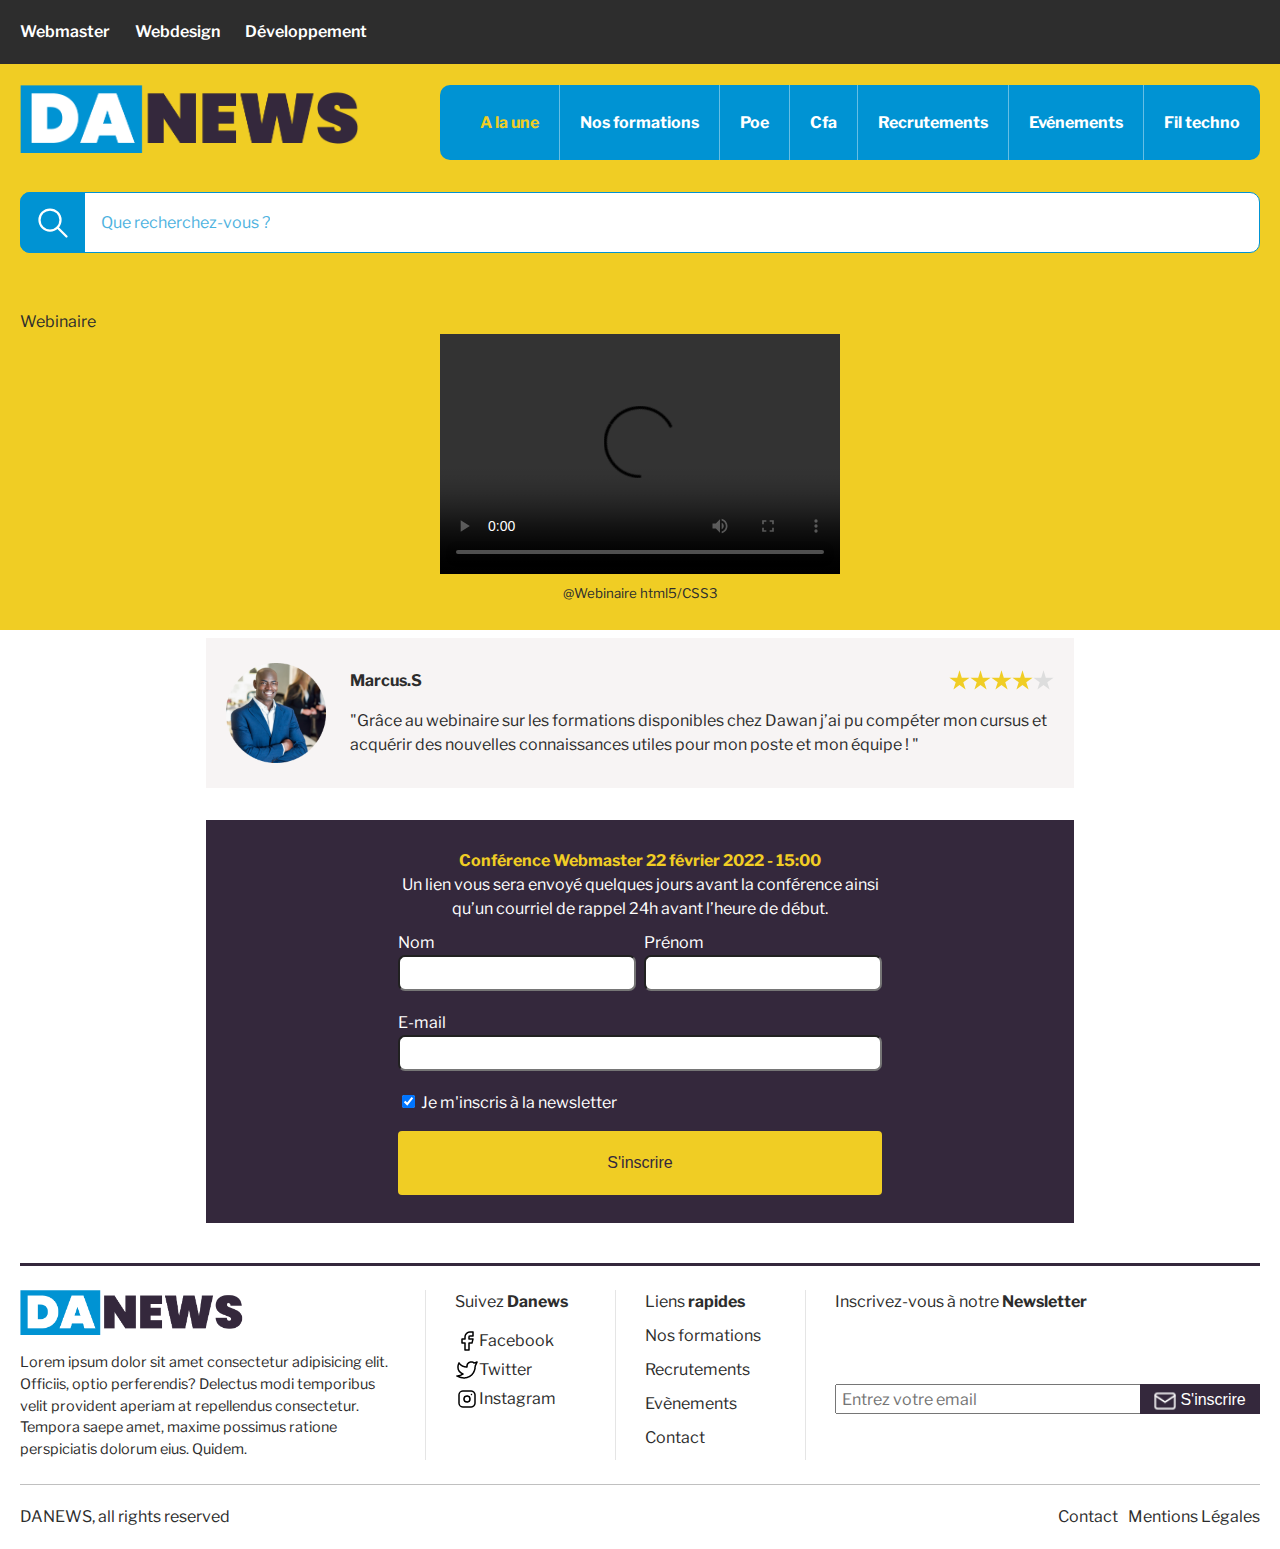
<file: show-events.html>
<!DOCTYPE html>
<html lang="fr">

<head>
    <meta charset="UTF-8">
    <meta http-equiv="X-UA-Compatible" content="IE=edge">
    <meta name="viewport" content="width=device-width, initial-scale=1.0">
    <title>Danews : Accueil</title>
    <link rel="preconnect" href="https://fonts.googleapis.com">
    <link rel="preconnect" href="https://fonts.gstatic.com" crossorigin>
    <link
        href="https://fonts.googleapis.com/css2?family=Libre+Franklin:ital,wght@0,100;0,200;0,300;0,400;0,500;0,600;0,700;0,800;0,900;1,100;1,200;1,400;1,500;1,600;1,700;1,800;1,900&display=swap"
        rel="stylesheet">
    <link rel="stylesheet" href="./assets/css/style.css">
</head>

<body>

    <!--==================== SECONDARY NAVIGATION ====================-->
    <nav class="nav__secondary" aria-label="Secondary navigation">
        <ul class="nav__seconday_menu">
            <li class="nav_secondary_menu_item"><a href="#">Webmaster</a></li>
            <li class="nav_secondary_menu_item"><a href="#">Webdesign</a></li>
            <li class="nav_secondary_menu_item"><a href="#">Développement</a></li>
        </ul>
    </nav>
    <div class="layout">
        <div class="page-wrapper container">

            <!--==================== HEADER ====================-->
            <header class="header">
                <nav class="navigation__main" aria-label="Main navigation">
                    <a href="index.html" class="logo">
                        <img src="./assets/img/logo.svg" alt="Danews" />
                    </a>
                    <button class="navigation_menu">
                        <span class="menu__line"></span>
                    </button>
                    <ul class="menu_items">
                        <li class="menu__item active"><a href="index.html">A la une</a></li>
                        <li class="menu__item"><a href="formations.html">Nos formations</a></li>
                        <li class="menu__item"><a href="poe.html">Poe</a></li>
                        <li class="menu__item"><a href="#">Cfa</a></li>
                        <li class="menu__item"><a href="offre-emploi.html">Recrutements</a></li>
                        <li class="menu__item"><a href="evenements.html">Evénements</a></li>
                        <li class="menu__item"><a href="#">Fil techno</a></li>
                    </ul>
                </nav>
                <form class="header__search">
                    <div class="form-control">
                        <label for="search">
                            <svg xmlns="http://www.w3.org/2000/svg" class="icon icon-tabler icon-tabler-search"
                                width="36" height="36" viewBox="0 0 24 24" stroke-width="1.5" stroke="#fff" fill="none"
                                stroke-linecap="round" stroke-linejoin="round">
                                <path stroke="none" d="M0 0h24v24H0z" fill="none" />
                                <circle cx="10" cy="10" r="7" />
                                <line x1="21" y1="21" x2="15" y2="15" />
                            </svg>
                        </label>
                        <input type="search" placeholder="Que recherchez-vous ?" name="search" id="search"
                            aria-label="Search" />
                    </div>
                </form>
            </header>

            <!--==================== MAIN ====================-->
            <main class="content block-center">
                <div class="background-yellow"></div>
                <div class="evt-wrapper">
                    <h1>Webinaire </h1>

                    <!--==================== Vidéo ====================-->
                    <div class="video-presentation">
                        <video width="400" height="240" controls>
                            <source src="" type="video/mp4">
                            Your browser does not support the video tag.
                        </video>
                        <small>@Webinaire html5/CSS3</small>
                    </div>

                    <!--==================== Commentaire utilisateur ====================-->
                    <div class="comment-user">
                        <img class="marcus" src="/assets/img/marcuss.png" alt="marcus_user">
                        <div class="comment-user-action">
                            <div class="comment-row">
                                <strong>Marcus.S</strong>
                                <ul class="notation">
                                    <li class="etoiles active"></li>
                                    <li class="etoiles active"></li>
                                    <li class="etoiles active"></li>
                                    <li class="etoiles active"></li>
                                    <li class="etoiles"></li>
                                </ul>
                            </div>
                            <p>Grâce au webinaire sur les formations disponibles chez Dawan j’ai pu
                                compéter mon cursus et acquérir des nouvelles connaissances utiles pour mon poste et mon
                                équipe ! </p>
                        </div>
                    </div>

                    <!--==================== Formulaire ====================-->
                    <div class="form-signin-webinaire">
                        <div class="form-signin-webinaire-body">
                            <strong>Conférence Webmaster 22 février 2022 - 15:00</strong>
                            <p>Un lien vous sera envoyé quelques jours avant la conférence ainsi qu’un courriel de
                                rappel 24h avant l’heure de début.</p>
                        </div>
                        <form class="form-evt" action="*" method="post">
                            <div class="form-evt-row">
                                <div class="form-element">
                                    <label for="nom">Nom</label>
                                    <input type="text" id="nom" name="user_nom">
                                </div>
                                <div class="form-element">
                                    <label for="prenom">Prénom</label>
                                    <input type="text" id="prenom" name="user_prenom"></textarea>
                                </div>
                            </div>
                            <div class="form-element">
                                <label for="mail">E-mail</label>
                                <input type="email" id="mail" name="user_mail">
                            </div>
                            <div class="form-element-checkbox">
                                <input type="checkbox" id="scales" name="scales" checked>
                                <label for="scales">Je m'inscris à la newsletter</label>
                            </div>
                            <button type="submit" class="form-btn bg-yellow from-btn-small">S'inscrire</button>
                        </form>

                    </div>
                </div>
            </main>

            <!--==================== FOOTER ====================-->
            <footer role="contentinfo">
                <div class="border"></div>
                <div class="footer-columns">
                    <div class="footer-column footer-w3" aria-label="Informations sur la société Dawan et Danews">
                        <img src="/assets/img/logo.svg" alt="logo Danews footer" id="logo">
                        <p class="bio_txt">Lorem ipsum dolor sit amet consectetur adipisicing elit. Officiis, optio
                            perferendis? Delectus
                            modi
                            temporibus velit provident aperiam at repellendus consectetur. Tempora saepe amet, maxime
                            possimus
                            ratione perspiciatis dolorum eius. Quidem.</p>
                    </div>
                    <div class="footer-column footer-w2" aria-label="liens vers les réseaux sociaux">
                        <h5>Suivez <b>Danews</b></h5>
                        <ul role="navigation" class="global_sociaux" aria-label="Navigation sociaux">
                            <li class="sociaux">
                                <img src="/assets/img/facebook.png" alt="facebook icone">
                                <a href="*">
                                    <p class="sociaux_txt">Facebook<p></p>
                                </a>
                            </li>
                            <li class="sociaux">
                                <img src="/assets/img/twitter.png" alt="twitter icone">
                                <a class="sociaux_txt" href="*"> Twitter</a>
                            </li>
                            <li class="sociaux">
                                <img src="/assets/img/instagram.png" alt="instagram icone">
                                <a class="sociaux_txt" href="*"> Instagram</a>
                            </li>
                        </ul>
                    </div>
                    <div class="footer-column footer-w2" aria-label="Navigation principale du bas de page">
                        <h5>Liens <b>rapides</b></h5>
                        <ul role="navigation" class="liens-rapides" aria-label="Footer navigation">
                            <li> <a href="formations.html">Nos formations</a></li>
                            <li><a href="offre-emploi.html">Recrutements</a></li>
                            <li><a href="evenements.html">Evènements</a></li>
                            <li><a href="contact.html">Contact</a></li>
                        </ul>
                    </div>
                    <div class="footer-column footer-w3" aria-label="inscription à la newsletter">
                        <h5>Inscrivez-vous à notre <b>Newsletter</b></h5>
                        <div class="form_newsletter" aria-label="Formulaire d'inscription à la Newsletter" role="form">

                            <label for="email"></label>
                            <input type="email" id="email" pattern=".+@globex\.com" size="30" required
                                placeholder="Entrez votre email" aria-label="Entrez votre email">
                            <button aria-label="S'inscrire" class="newsletter_submit" type="submit"><img
                                    src="/assets/img/drop.png" alt="enveloppe" class="img_btn"><span
                                    class="btn_txt ">S'inscrire</span></button>
                        </div>
                    </div>

                </div>
                <div class="border-bottom-footer"></div>
                <div class="footer-mention" aria-label="Droit, contact et mentions légales">
                    <p>DANEWS, all rights reserved</p>
                    <ul class="footer-mention-right">
                        <li><a href="contact.html">Contact</a></li>
                        <li id="mentions_legales"><a href="Mentions Légales">Mentions Légales</a></li>
                    </ul>
                </div>
            </footer>
        </div>
    </div>
    <script src="./assets/js/main.js"></script>
</body>

</html>
</file>
<file: assets/css/style.css>
@charset "UTF-8";
/* Landscape phones and down */
/* Landscape phone to portrait tablet */
/* Portrait tablet to landscape and desktop */
/* Large desktop */
@-webkit-keyframes slide-out-top {
  0% {
    -webkit-transform: translateY(0);
    transform: translateY(0);
    opacity: 1;
  }
  100% {
    -webkit-transform: translateY(-1000px);
    transform: translateY(-1000px);
    opacity: 0;
  }
}

@keyframes slide-out-top {
  0% {
    -webkit-transform: translateY(0);
    transform: translateY(0);
    opacity: 1;
  }
  100% {
    -webkit-transform: translateY(-1000px);
    transform: translateY(-1000px);
    opacity: 0;
  }
}

@-webkit-keyframes slide-in-top {
  0% {
    -webkit-transform: translateY(-1000px);
    transform: translateY(-1000px);
    opacity: 0;
  }
  100% {
    -webkit-transform: translateY(0);
    transform: translateY(0);
    opacity: 1;
  }
}

@keyframes slide-in-top {
  0% {
    -webkit-transform: translateY(-1000px);
    transform: translateY(-1000px);
    opacity: 0;
  }
  100% {
    -webkit-transform: translateY(0);
    transform: translateY(0);
    opacity: 1;
  }
}

h1,
h2,
h3,
h4 {
  margin-bottom: 1.7rem;
}

h1 {
  font-size: 3.5rem;
}

h2 {
  font-size: 3rem;
}

h3 {
  font-size: 2.5rem;
}

h4 {
  font-size: 2rem;
}

:root {
  --primary: #0093D3;
  --secondary: #34283C;
  --yellow: #F0CD24;
  --dark: #2D2D2D;
  --white: #fff;
  --linear-gradient: linear-gradient(180deg, #C874E0 0%, #C830CF 100%);
  --card: #FAFAFA;
  --border-card: #EAEAEA;
  --primary-hover: #047aad;
  --yellow-hover: #c0A51D;
  --yellow-hover-2: #e0bf18;
  --linear-gradient-hover: linear-gradient(180deg, #a159b4 0%, #9d23a3 100%);
  --border-color: rgba(0, 148, 211, 0.725);
  --box-shadow: rgba(0, 148, 211, 0.173);
  --container: 1330px;
}

@media (max-width: 480px) {
  :root {
    --container-padding: 20px;
    --container-width: calc(100vw - var(--container-padding) * 2);
  }
}

*,
*::before,
*::after {
  -webkit-box-sizing: border-box;
          box-sizing: border-box;
}

html,
body,
div,
span,
applet,
object,
iframe,
h1,
h2,
h3,
h4,
h5,
h6,
p,
blockquote,
pre,
a,
abbr,
acronym,
address,
big,
cite,
code,
del,
dfn,
em,
img,
ins,
kbd,
q,
s,
samp,
small,
strike,
strong,
sub,
sup,
tt,
var,
b,
u,
i,
center,
dl,
dt,
dd,
ol,
ul,
li,
fieldset,
form,
label,
legend,
table,
caption,
tbody,
tfoot,
thead,
tr,
th,
td,
article,
aside,
canvas,
details,
embed,
figure,
figcaption,
footer,
header,
hgroup,
menu,
nav,
output,
ruby,
section,
summary,
time,
mark,
audio,
video {
  margin: 0;
  padding: 0;
  border: 0;
  font-size: 100%;
  font: inherit;
  vertical-align: baseline;
}

button {
  color: inherit;
  padding: 0;
  border: none;
  cursor: pointer;
  background: transparent;
  font-size: inherit;
}

form {
  display: block;
}

select,
input {
  font-size: inherit;
  font-family: inherit;
}

pre {
  font-family: monospace;
}

article,
aside,
details,
figcaption,
figure,
footer,
header,
hgroup,
menu,
nav,
section {
  display: block;
}

body {
  line-height: 1;
}

ol,
ul {
  list-style: none;
}

blockquote,
q {
  quotes: none;
}

blockquote:before,
blockquote:after,
q:before,
q:after {
  content: '';
  content: none;
}

table {
  border-collapse: collapse;
  border-spacing: 0;
}

img {
  max-width: 100%;
}

a {
  text-decoration: none;
  color: inherit;
  -webkit-transition: color 0.3s;
  transition: color 0.3s;
}

textarea {
  font-size: inherit;
  font-family: inherit;
  line-height: inherit;
  resize: none;
}

hr {
  height: 1px;
  background: var(--border);
  margin: 0;
  padding: 0;
  border: none;
}

b,
strong {
  font-weight: 700;
}

.title {
  color: var(--white);
  border-bottom: 1px solid var(--secondary);
  margin-bottom: 30px;
  text-transform: uppercase;
  font-weight: 500;
}

.title > *,
.title h1,
.title h2 {
  display: inline-block;
  background: var(--secondary);
  padding: 15px 20px;
}

.title__small {
  font-weight: 700;
  margin: .9rem 0;
}

.padding-lr-3 {
  padding-left: 3rem !important;
  padding-right: 3rem !important;
}

.card_article {
  margin-bottom: 1.8rem;
}

.card_article_contenu {
  display: -webkit-box;
  display: -ms-flexbox;
  display: flex;
  -webkit-box-orient: horizontal;
  -webkit-box-direction: normal;
      -ms-flex-direction: row;
          flex-direction: row;
}

@media (max-width: 767px) {
  .card_article_contenu {
    -webkit-box-orient: vertical;
    -webkit-box-direction: normal;
        -ms-flex-direction: column;
            flex-direction: column;
  }
}

.card_article_img_link {
  overflow: hidden;
}

.card_article_img {
  width: 350px;
  height: 100%;
  height: 205px;
  -o-object-fit: cover;
     object-fit: cover;
  -o-object-position: center center;
     object-position: center center;
  -webkit-transition: -webkit-transform 0.3s ease-in;
  transition: -webkit-transform 0.3s ease-in;
  transition: transform 0.3s ease-in;
  transition: transform 0.3s ease-in, -webkit-transform 0.3s ease-in;
  cursor: pointer;
}

.card_article_img:hover {
  -webkit-transition: -webkit-transform 0.3s ease-in;
  transition: -webkit-transform 0.3s ease-in;
  transition: transform 0.3s ease-in;
  transition: transform 0.3s ease-in, -webkit-transform 0.3s ease-in;
  -webkit-transform: scale(1.1);
          transform: scale(1.1);
}

@media (max-width: 767px) {
  .card_article_img {
    height: 100%;
    max-height: 186px;
  }
}

@media (min-width: 768px) and (max-width: 979px) {
  .card_article_img {
    width: 400px;
    height: 150px;
  }
}

.card_article_infos {
  margin-left: 20px;
}

@media (max-width: 767px) {
  .card_article_infos {
    margin-left: 0;
  }
}

.card_article_actions {
  display: -webkit-box;
  display: -ms-flexbox;
  display: flex;
  -webkit-box-orient: horizontal;
  -webkit-box-direction: normal;
      -ms-flex-direction: row;
          flex-direction: row;
  margin-bottom: 20px;
}

@media (max-width: 767px) {
  .card_article_actions {
    margin: 15px 0;
  }
}

.card_article_actions .card_article_categorie {
  background-color: var(--primary);
  color: var(--white);
  padding: 0.6rem 1.15rem;
  text-transform: uppercase;
  font-size: 0.7rem;
}

@media (min-width: 768px) and (max-width: 979px) {
  .card_article_actions .card_article_categorie {
    font-size: .6rem;
  }
}

.card_article_actions .card_article_date {
  display: -webkit-box;
  display: -ms-flexbox;
  display: flex;
  -webkit-box-align: center;
      -ms-flex-align: center;
          align-items: center;
  -webkit-box-pack: center;
      -ms-flex-pack: center;
          justify-content: center;
  margin-left: 20px;
  color: #aaa;
  font-size: 0.789rem;
}

@media (min-width: 768px) and (max-width: 979px) {
  .card_article_actions .card_article_date {
    font-size: .6rem;
  }
}

.card_article_actions .card_article_date svg {
  margin-right: 0.3rem;
}

@media (min-width: 768px) and (max-width: 979px) {
  .card_article_actions .card_article_date svg {
    width: 1.3rem;
  }
}

.card_article_title {
  font-size: 1.5rem;
  font-weight: 700;
  margin-bottom: 20px;
}

@media (max-width: 767px) {
  .card_article_title {
    font-size: 1.2rem;
  }
}

@media (min-width: 768px) and (max-width: 979px) {
  .card_article_title {
    font-size: .9rem;
    margin-bottom: .3rem;
  }
}

.card_article_description {
  opacity: 0.8;
  font-style: normal;
}

@media (min-width: 768px) and (max-width: 979px) {
  .card_article_description {
    font-size: .7rem;
  }
}

.article_une,
.article_une .card_article_contenu {
  -webkit-box-orient: vertical;
  -webkit-box-direction: normal;
      -ms-flex-direction: column;
          flex-direction: column;
  margin-bottom: 3rem;
}

@media (max-width: 767px) {
  .article_une,
  .article_une .card_article_contenu {
    margin-bottom: 1.8rem;
  }
}

.article_une .card_article_img,
.article_une .card_article_contenu .card_article_img {
  width: 100%;
  height: 100%;
  max-height: 390px;
}

@media (min-width: 768px) and (max-width: 979px) {
  .article_une .card_article_img,
  .article_une .card_article_contenu .card_article_img {
    max-height: 300px;
  }
}

.article_une .card_article_infos,
.article_une .card_article_contenu .card_article_infos {
  margin-left: 0;
}

.article_une .card_article_infos .card_article_actions,
.article_une .card_article_contenu .card_article_infos .card_article_actions {
  margin: 20px 0;
}

.newsletter_submit {
  display: -webkit-inline-box;
  display: -ms-inline-flexbox;
  display: inline-flex;
  background-color: #34283c;
  height: 30px;
  width: 120px;
  margin-left: -2px;
}

.newsletter_submit .img_btn {
  display: -webkit-box;
  display: -ms-flexbox;
  display: flex;
  padding-top: 3%;
  margin-left: 10%;
}

.newsletter_submit .btn_txt {
  display: -webkit-box;
  display: -ms-flexbox;
  display: flex;
  color: white;
  margin-top: 7px;
  margin-left: 2px;
}

.content {
  -webkit-box-flex: 1;
      -ms-flex-positive: 1;
          flex-grow: 1;
  display: -webkit-box;
  display: -ms-flexbox;
  display: flex;
  -webkit-box-orient: horizontal;
  -webkit-box-direction: normal;
      -ms-flex-direction: row;
          flex-direction: row;
  max-width: 100%;
  width: 100%;
  margin-bottom: 2.5rem;
}

@media (max-width: 767px) {
  .content {
    -webkit-box-orient: vertical;
    -webkit-box-direction: normal;
        -ms-flex-direction: column;
            flex-direction: column;
  }
}

.content .content__left {
  -webkit-box-flex: 2;
      -ms-flex: 2;
          flex: 2;
  margin-right: 20px;
}

@media (max-width: 767px) {
  .content .content__left {
    -webkit-box-flex: 1;
        -ms-flex: 1;
            flex: 1;
    margin-right: 0;
    margin-bottom: 20px;
  }
}

@media (min-width: 768px) and (max-width: 979px) {
  .content .content__left {
    -webkit-box-flex: 1;
        -ms-flex: 1 1 calc(100% / 2);
            flex: 1 1 calc(100% / 2);
    width: calc(100% / 2);
  }
}

.content .content__right {
  -webkit-box-flex: 1;
      -ms-flex: 1;
          flex: 1;
}

@media (min-width: 768px) and (max-width: 979px) {
  .content .content__right {
    -webkit-box-flex: 1;
        -ms-flex: 1 1 calc(100% / 4);
            flex: 1 1 calc(100% / 4);
    width: calc(100% / 4);
    margin-left: 2.5rem;
  }
}

.form-element {
  margin-bottom: 20px;
}

@media (max-width: 767px) {
  .form-element {
    margin-bottom: .6rem !important;
  }
}

@media (min-width: 768px) and (max-width: 979px) {
  .form-element {
    margin-bottom: .5rem !important;
  }
}

.form-element2 {
  position: relative;
  display: -webkit-box !important;
  display: -ms-flexbox !important;
  display: flex !important;
  -webkit-box-align: center;
      -ms-flex-align: center;
          align-items: center;
  padding: 0.75rem 1rem;
}

.form-element2:focus-within {
  border-color: var(--border-color);
  outline: 0;
  -webkit-box-shadow: 0 0 0 0.25rem var(--box-shadow);
          box-shadow: 0 0 0 0.25rem var(--box-shadow);
}

.form-element2 label {
  margin: 0 1rem 0 0;
  line-height: 1.125rem;
  white-space: nowrap;
  word-break: keep-all;
}

.form-element2 .search_form-field {
  border: none;
  outline: none;
  width: 100%;
  min-width: 7rem;
  outline-offset: 0;
  background: #fafafa;
}

.form-element2.form-field {
  margin-bottom: 0;
}

@media (max-width: 767px) {
  .form-element2.form-field {
    margin-bottom: 0.625rem;
  }
}

@media (min-width: 768px) and (max-width: 979px) {
  .form-element2.form-field {
    margin-bottom: 0.625rem;
  }
}

.more-label {
  visibility: hidden;
  display: none;
}

select.form-field {
  background-repeat: no-repeat;
  background-image: url("data:image/svg+xml,%3csvg xmlns='http://www.w3.org/2000/svg' viewBox='0 0 16 16'%3e%3cpath fill='none' stroke='%23343a40' stroke-linecap='round' stroke-linejoin='round' stroke-width='2' d='M2 5l6 6 6-6'/%3e%3c/svg%3e");
  background-position: right 0.75rem center;
  background-size: 20px 16px;
  -webkit-appearance: none;
     -moz-appearance: none;
          appearance: none;
}

.form-field {
  display: block;
  width: 100%;
  font-size: 1rem;
  font-weight: 400;
  line-height: 1.5;
  background: #fafafa;
  color: #191a1c;
  border: 1px solid #eaeaea;
  border-radius: 4px;
  padding: 1.188rem 0.938rem;
  -webkit-transition: all 0.3s ease 0s;
  transition: all 0.3s ease 0s;
}

.form-field:focus {
  border-color: var(--border-color);
  outline: 0;
  -webkit-box-shadow: 0 0 0 0.25rem var(--box-shadow);
          box-shadow: 0 0 0 0.25rem var(--box-shadow);
}

.form-field::-webkit-input-placeholder {
  opacity: 0.6;
}

.form-field:-ms-input-placeholder {
  opacity: 0.6;
}

.form-field::-ms-input-placeholder {
  opacity: 0.6;
}

.form-field::placeholder {
  opacity: 0.6;
}

.form-btn {
  position: relative;
  display: inline-block;
  text-align: center;
  vertical-align: middle;
  white-space: nowrap;
  line-height: 26px;
  padding: 1.188rem 1.188rem;
  font-size: 16px;
  font-weight: 500;
  border-radius: 4px;
  -webkit-transition: all 0.3s ease 0s;
  transition: all 0.3s ease 0s;
}

.form-btn-center {
  display: -webkit-box;
  display: -ms-flexbox;
  display: flex;
  -webkit-box-align: center;
      -ms-flex-align: center;
          align-items: center;
  -webkit-box-pack: center;
      -ms-flex-pack: center;
          justify-content: center;
}

.form-btn-small {
  padding: .8rem .8rem;
}

@media (max-width: 767px) {
  .form-btn {
    width: 100%;
    margin-top: 1.2rem;
  }
}

.bg {
  color: var(--white);
}

.bg-primary {
  background-color: var(--primary);
  color: var(--white);
}

.bg-primary svg {
  stroke: var(--white);
  -webkit-transform: rotate(90deg);
          transform: rotate(90deg);
  -webkit-transition: all 0.3s ease 0s;
  transition: all 0.3s ease 0s;
}

.bg-primary:hover {
  background-color: var(--primary-hover);
  -webkit-transition: background-color 0.3s ease 0s;
  transition: background-color 0.3s ease 0s;
}

.bg-primary:hover svg {
  -webkit-transform: rotate(-149deg);
          transform: rotate(-149deg);
  -webkit-transition: all 0.3s ease 0s;
  transition: all 0.3s ease 0s;
}

.bg-yellow {
  background-color: var(--yellow);
  color: var(--secondary);
}

.bg-yellow:hover {
  background-color: var(--yellow-hover);
  -webkit-transition: background-color 0.3s ease 0s;
  transition: background-color 0.3s ease 0s;
}

.header {
  position: relative;
  display: -webkit-box;
  display: -ms-flexbox;
  display: flex;
  -webkit-box-orient: vertical;
  -webkit-box-direction: normal;
      -ms-flex-direction: column;
          flex-direction: column;
  margin-top: 65px;
  margin-bottom: 90px;
}

.navigation__main {
  display: -webkit-box;
  display: -ms-flexbox;
  display: flex;
  -webkit-box-orient: horizontal;
  -webkit-box-direction: normal;
      -ms-flex-direction: row;
          flex-direction: row;
  -webkit-box-pack: justify;
      -ms-flex-pack: justify;
          justify-content: space-between;
}

@media (max-width: 767px) {
  .navigation__main {
    -webkit-box-align: center;
        -ms-flex-align: center;
            align-items: center;
  }
}

@media (min-width: 768px) and (max-width: 979px) {
  .navigation__main {
    -webkit-box-align: center;
        -ms-flex-align: center;
            align-items: center;
  }
}

.navigation__main .logo {
  width: 100%;
  max-width: 339px;
  height: auto;
}

@media (max-width: 767px) {
  .navigation__main .logo {
    max-width: 50%;
  }
}

.navigation__main .logo img {
  -o-object-fit: contain;
     object-fit: contain;
}

.navigation__main.menu__show .menu__line {
  width: 0;
  background: transparent;
}

.navigation__main.menu__show .menu__line::before {
  -webkit-transform: rotate(45deg);
          transform: rotate(45deg);
}

.navigation__main.menu__show .menu__line::after {
  -webkit-transform: rotate(-45deg);
          transform: rotate(-45deg);
}

.navigation__main.menu__show .menu_items {
  display: -webkit-box;
  display: -ms-flexbox;
  display: flex;
  -webkit-box-orient: vertical;
  -webkit-box-direction: normal;
      -ms-flex-direction: column;
          flex-direction: column;
  position: absolute;
  width: 100%;
  top: 50%;
  background-color: var(--white);
  border: 1px solid var(--primary);
  border-radius: 10px;
  z-index: 100;
}

@media (min-width: 768px) and (max-width: 979px) {
  .navigation__main.menu__show .menu_items {
    top: 60%;
  }
}

.navigation__main.menu__show .menu_items .menu__item {
  color: var(--primary);
  margin: 0 0 20px 0;
  z-index: 10;
}

.navigation__main.menu__show .menu_items .menu__item:first-child {
  margin-top: 20px;
}

.navigation__main.menu__show .menu_items .menu__item:nth-child(5), .navigation__main.menu__show .menu_items .menu__item:nth-child(6), .navigation__main.menu__show .menu_items .menu__item:last-child {
  color: var(--white);
}

.navigation__main.menu__show .menu_items::before {
  content: "";
  position: absolute;
  bottom: 0;
  width: 100%;
  height: 45%;
  background-color: var(--primary);
  z-index: 2;
}

.navigation_menu {
  display: none;
  height: 40px;
  width: 45px;
  cursor: pointer;
  margin-top: -1.5%;
}

@media (max-width: 767px) {
  .navigation_menu {
    display: block;
  }
}

@media (min-width: 768px) and (max-width: 979px) {
  .navigation_menu {
    display: block;
  }
}

.navigation_menu .menu__line {
  display: block;
  height: 4px;
  width: 100%;
  background-color: var(--secondary);
}

.navigation_menu .menu__line::before, .navigation_menu .menu__line::after {
  content: "";
  position: absolute;
  display: block;
  width: 45px;
  height: 4px;
  background-color: var(--secondary);
  -webkit-transition: all .4s ease-in-out;
  transition: all .4s ease-in-out;
}

.navigation_menu .menu__line::before {
  -webkit-transform: translateY(-12px);
          transform: translateY(-12px);
}

.navigation_menu .menu__line::after {
  -webkit-transform: translateY(12px);
          transform: translateY(12px);
}

.menu_items {
  display: -webkit-box;
  display: -ms-flexbox;
  display: flex;
  -webkit-box-pack: justify;
      -ms-flex-pack: justify;
          justify-content: space-between;
  background-color: var(--primary);
  border-radius: 10px;
}

@media (max-width: 767px) {
  .menu_items {
    display: none;
  }
}

@media (min-width: 768px) and (max-width: 979px) {
  .menu_items {
    display: none;
  }
}

.menu_items .menu__item {
  display: -webkit-box;
  display: -ms-flexbox;
  display: flex;
  -webkit-box-align: center;
      -ms-flex-align: center;
          align-items: center;
  font-weight: 700;
  color: var(--white);
}

.menu_items .menu__item.active, .menu_items .menu__item:hover {
  color: var(--yellow);
  -webkit-transition: all .2s ease-in;
  transition: all .2s ease-in;
}

.menu_items .menu__item:first-child {
  margin-left: 20px;
}

.menu_items .menu__item:not(:last-child) {
  border-right: 1px solid rgba(255, 255, 255, 0.4);
}

.menu_items .menu__item a {
  margin-left: 20px;
  margin-right: 20px;
}

.navigation__main.sticky {
  position: fixed;
  left: 0;
  z-index: 100;
  background: var(--primary);
  top: 60px;
  width: 100%;
  padding: 15px;
  -webkit-box-pack: start;
      -ms-flex-pack: start;
          justify-content: flex-start;
}

.navigation__main.sticky .logo {
  max-width: 150px;
}

.navigation__main.sticky .logo img {
  vertical-align: middle;
}

.nav__secondary {
  position: fixed;
  width: 100%;
  z-index: 110;
  padding: 20px calc(100% / var(--container));
}

.nav__secondary .nav__seconday_menu {
  display: -webkit-box;
  display: -ms-flexbox;
  display: flex;
  -webkit-box-orient: horizontal;
  -webkit-box-direction: normal;
      -ms-flex-flow: row nowrap;
          flex-flow: row nowrap;
  padding: 20px;
  background-color: var(--dark);
}

.nav__secondary .nav__seconday_menu .nav_secondary_menu_item {
  color: var(--white);
  font-weight: 600;
  margin-right: 25px;
  -webkit-transition: all .2s ease-in;
  transition: all .2s ease-in;
}

.nav__secondary .nav__seconday_menu .nav_secondary_menu_item:hover {
  color: var(--primary);
  -webkit-transition: all .2s ease-in;
  transition: all .2s ease-in;
}

@media (max-width: 767px) {
  .nav__secondary .nav__seconday_menu .nav_secondary_menu_item {
    font-size: .8rem;
  }
}

@media (min-width: 768px) and (max-width: 979px) {
  .nav__secondary .nav__seconday_menu .nav_secondary_menu_item {
    font-size: .8rem;
  }
}

footer {
  display: -webkit-box;
  display: -ms-flexbox;
  display: flex;
  -webkit-box-orient: vertical;
  -webkit-box-direction: normal;
      -ms-flex-direction: column;
          flex-direction: column;
  width: 100%;
}

footer .border {
  height: 3px;
  width: 100%;
  background: #34283c;
  position: relative;
}

@media (max-width: 480px) {
  footer h5 {
    display: -webkit-box;
    display: -ms-flexbox;
    display: flex;
    -webkit-box-orient: horizontal;
    -webkit-box-direction: normal;
        -ms-flex-direction: row;
            flex-direction: row;
  }
}

@media (max-width: 767px) {
  footer h5 {
    display: -webkit-inline-box;
    display: -ms-inline-flexbox;
    display: inline-flex;
    -webkit-box-orient: inherit;
    -webkit-box-direction: inherit;
        -ms-flex-direction: inherit;
            flex-direction: inherit;
  }
}

@media (min-width: 768px) and (max-width: 979px) {
  footer h5 {
    display: -webkit-inline-box;
    display: -ms-inline-flexbox;
    display: inline-flex;
    -webkit-box-orient: inherit;
    -webkit-box-direction: inherit;
        -ms-flex-direction: inherit;
            flex-direction: inherit;
  }
}

footer .footer-columns {
  margin-top: 1.5rem;
  display: -webkit-box;
  display: -ms-flexbox;
  display: flex;
  -webkit-box-orient: horizontal;
  -webkit-box-direction: normal;
      -ms-flex-flow: row;
          flex-flow: row;
  width: 100%;
}

@media (max-width: 480px) {
  footer .footer-columns {
    -webkit-box-orient: vertical;
    -webkit-box-direction: normal;
        -ms-flex-flow: column;
            flex-flow: column;
    -webkit-column-width: 100%;
            column-width: 100%;
  }
}

@media (max-width: 767px) {
  footer .footer-columns {
    -webkit-box-orient: vertical;
    -webkit-box-direction: normal;
        -ms-flex-flow: column;
            flex-flow: column;
    -webkit-column-width: 100%;
            column-width: 100%;
  }
}

@media (min-width: 768px) and (max-width: 979px) {
  footer .footer-columns {
    -webkit-box-orient: horizontal;
    -webkit-box-direction: normal;
        -ms-flex-flow: row;
            flex-flow: row;
    -webkit-column-width: 100%;
            column-width: 100%;
  }
}

@media (max-width: 480px) {
  footer .footer-columns .footer-column {
    margin-top: 25px;
    width: 100%;
  }
}

@media (max-width: 767px) {
  footer .footer-columns .footer-column {
    margin-top: 25px;
    max-width: 100%;
  }
}

@media (min-width: 768px) and (max-width: 979px) {
  footer .footer-columns .footer-column:nth-child(2n) {
    margin-right: 1.6rem;
  }
  footer .footer-columns .footer-column:nth-child(3) {
    display: none;
  }
}

footer .footer-columns .footer-column:not(:first-child) {
  margin-left: 1.8rem;
}

@media (min-width: 768px) and (max-width: 979px) {
  footer .footer-columns .footer-column:not(:first-child) {
    margin-left: 0;
  }
}

@media (max-width: 767px) {
  footer .footer-columns .footer-column:not(:first-child) {
    margin-left: 0;
  }
}

footer .footer-columns .footer-column:not(:last-child) {
  padding-right: 1.8rem;
  border-right: 1px solid rgba(17, 17, 17, 0.11);
}

@media (min-width: 768px) and (max-width: 979px) {
  footer .footer-columns .footer-column:not(:last-child) {
    border: none;
  }
}

@media (max-width: 767px) {
  footer .footer-columns .footer-column:not(:last-child) {
    border: none;
  }
}

footer .footer-columns #logo {
  height: 45px;
}

footer .liens-rapides > li {
  margin-top: 10px;
  -webkit-transition: all 0.5s ease;
  transition: all 0.5s ease;
}

footer .liens-rapides > li:hover {
  -webkit-transform: translateX(10px);
          transform: translateX(10px);
}

footer .liens-rapides > li:hover::before {
  content: "> ";
}

footer #danews_txt {
  font-weight: bolder;
}

@media (max-width: 480px) {
  footer #danews_txt {
    margin-left: 5px;
  }
}

footer #rapides_txt {
  font-weight: bolder;
}

@media (max-width: 480px) {
  footer #rapides_txt {
    margin-left: 5px;
  }
}

footer #newsletter_txt {
  font-weight: bolder;
}

@media (max-width: 480px) {
  footer #newsletter_txt {
    margin-left: 5px;
  }
}

footer .form_newsletter {
  display: -webkit-inline-box;
  display: -ms-inline-flexbox;
  display: inline-flex;
  margin-top: 70px;
}

@media (max-width: 767px) {
  footer .form_newsletter {
    margin-top: 15px;
    display: -webkit-box;
    display: -ms-flexbox;
    display: flex;
  }
}

@media (max-width: 480px) {
  footer .form_newsletter {
    margin-top: 15px;
  }
}

#email {
  padding-left: 5px;
  outline: 0;
}

@media (max-width: 767px) {
  #email {
    display: -webkit-box;
    display: -ms-flexbox;
    display: flex;
    max-width: 50%;
  }
}

.global_sociaux {
  margin-top: 10px;
  display: -webkit-box;
  display: -ms-flexbox;
  display: flex;
  -webkit-box-orient: vertical;
  -webkit-box-direction: normal;
      -ms-flex-direction: column;
          flex-direction: column;
}

.global_sociaux .sociaux {
  display: -webkit-box;
  display: -ms-flexbox;
  display: flex;
  -webkit-box-orient: horizontal;
  -webkit-box-direction: normal;
      -ms-flex-direction: row;
          flex-direction: row;
  -webkit-box-align: center;
      -ms-flex-align: center;
          align-items: center;
  margin-top: 5px;
}

.global_sociaux .sociaux > .sociaux-link {
  display: -webkit-box;
  display: -ms-flexbox;
  display: flex;
  -webkit-box-orient: horizontal;
  -webkit-box-direction: normal;
      -ms-flex-flow: row nowrap;
          flex-flow: row nowrap;
}

.global_sociaux .sociaux > .sociaux-link > img {
  margin-right: .5rem;
}

.liens-rapides {
  margin-top: 10px;
}

.footer-w3 {
  max-width: 35%;
  width: 100%;
}

@media (max-width: 480px) {
  .footer-w3 {
    max-width: 100%;
  }
}

.footer-w2 {
  max-width: 13%;
  width: 100%;
}

@media (max-width: 480px) {
  .footer-w2 {
    max-width: 100%;
  }
}

.bio_txt {
  margin-top: 10px;
  font-size: 0.9rem;
}

@media (min-width: 768px) and (max-width: 979px) {
  .bio_txt {
    font-size: .75rem;
  }
}

.border-bottom-footer {
  height: 1px;
  width: 100%;
  background: rgba(17, 17, 17, 0.267);
  margin-top: 1.5rem;
  position: relative;
}

.footer-mention {
  display: -webkit-box;
  display: -ms-flexbox;
  display: flex;
  -webkit-box-align: center;
      -ms-flex-align: center;
          align-items: center;
  -webkit-box-pack: justify;
      -ms-flex-pack: justify;
          justify-content: space-between;
  margin-top: 20px;
}

@media (max-width: 480px) {
  .footer-mention > p {
    font-size: smaller;
  }
}

@media (max-width: 480px) {
  .footer-mention {
    padding-left: 20px;
    display: -webkit-box;
    display: -ms-flexbox;
    display: flex;
    -webkit-box-orient: horizontal;
    -webkit-box-direction: normal;
        -ms-flex-direction: row;
            flex-direction: row;
  }
}

.footer-mention-right {
  display: -webkit-box;
  display: -ms-flexbox;
  display: flex;
}

.footer-mention-right #mentions_legales {
  margin-left: 10px;
}

@media (max-width: 480px) {
  .footer-mention-right {
    margin-left: 60px;
    font-size: smaller;
  }
}

@media (max-width: 767px) {
  .footer-mention-right {
    margin-left: auto;
  }
}

.pagination {
  display: -webkit-box;
  display: -ms-flexbox;
  display: flex;
  -webkit-box-orient: horizontal;
  -webkit-box-direction: normal;
      -ms-flex-flow: row nowrap;
          flex-flow: row nowrap;
  -webkit-box-align: center;
      -ms-flex-align: center;
          align-items: center;
  -webkit-box-pack: center;
      -ms-flex-pack: center;
          justify-content: center;
}

@media (max-width: 767px) {
  .pagination {
    -webkit-box-orient: vertical;
    -webkit-box-direction: normal;
        -ms-flex-flow: column nowrap;
            flex-flow: column nowrap;
  }
}

.pagination_menu {
  display: -webkit-box;
  display: -ms-flexbox;
  display: flex;
  -webkit-box-orient: horizontal;
  -webkit-box-direction: normal;
      -ms-flex-direction: row;
          flex-direction: row;
  white-space: nowrap;
}

.pagination_button {
  border: 1px solid #D5E3EC;
  border-radius: 3px;
  padding: .5rem .75rem;
  margin-right: 1rem;
  font-weight: 500;
  cursor: pointer;
}

.pagination_button.active {
  background-color: #D5E3EC;
}

.pagination_button.disabled {
  opacity: .6;
  cursor: not-allowed;
}

@media (max-width: 767px) {
  .pagination_button {
    padding: .2rem .3rem;
  }
}

@media (max-width: 767px) {
  a.pagination_button {
    display: none;
  }
}

.page_link {
  padding: .5rem .75rem;
}

.newsletter {
  width: 100%;
}

.newsletter_block {
  display: -webkit-box;
  display: -ms-flexbox;
  display: flex;
  -webkit-box-orient: vertical;
  -webkit-box-direction: normal;
      -ms-flex-flow: column nowrap;
          flex-flow: column nowrap;
  -webkit-box-align: center;
      -ms-flex-align: center;
          align-items: center;
  -webkit-box-pack: center;
      -ms-flex-pack: center;
          justify-content: center;
  background-color: var(--secondary);
  width: 100%;
  padding: 1.875rem 1.25rem;
  margin-bottom: 2rem;
}

.newsletter_block .newsletter_block_title {
  text-align: center;
  font-size: x-large;
  font-weight: bold;
  color: white;
}

.newsletter_block .newsletter_block_txt {
  text-align: center;
  padding-top: 3%;
  color: white;
}

@media (max-width: 480px) {
  .newsletter_block .newsletter_block_txt {
    font-size: .7rem;
  }
}

@media (min-width: 768px) and (max-width: 979px) {
  .newsletter_block .newsletter_block_txt {
    font-size: .7rem;
  }
}

.newsletter_block .newsletter_btn {
  display: -ms-inline-grid;
  display: inline-grid;
  color: #34283c;
  background-color: white;
  text-align: center;
  width: 80%;
  padding: 5%;
  margin-top: 10%;
  -webkit-transition: 0.3s;
  transition: 0.3s;
}

.newsletter_block .newsletter_btn:hover {
  background-color: #F0CD24;
}

@media (max-width: 480px) {
  .newsletter_block .newsletter_btn {
    margin-top: 5%;
  }
}

@media (min-width: 768px) and (max-width: 979px) {
  .newsletter_block .newsletter_btn {
    margin-top: 7%;
    font-size: .8rem;
  }
}

.newsletter_block .newsletter_btn > a {
  font-size: x-large;
}

.container_evt {
  display: -webkit-box;
  display: -ms-flexbox;
  display: flex;
  -ms-flex-wrap: nowrap;
      flex-wrap: nowrap;
  -webkit-box-orient: vertical;
  -webkit-box-direction: normal;
      -ms-flex-direction: column;
          flex-direction: column;
  -webkit-box-align: end;
      -ms-flex-align: end;
          align-items: flex-end;
  margin-bottom: 10%;
}

.evenements_block {
  background-color: #f7f4f4;
  padding: 10px;
  margin-bottom: 1.25rem;
  width: 90%;
  -webkit-transition: 0.3s;
  transition: 0.3s;
  cursor: pointer;
}

.evenements_block:hover {
  background-color: #eeee;
}

@media (max-width: 480px) {
  .evenements_block {
    width: 100%;
  }
}

@media (min-width: 768px) and (max-width: 979px) {
  .evenements_block {
    width: 100%;
  }
}

.title_evt {
  font-weight: 600;
}

.bio_evt {
  font-size: small;
}

@media (min-width: 768px) and (max-width: 979px) {
  .bio_evt {
    font-size: .7rem;
  }
}

.evenement_action {
  display: -webkit-box;
  display: -ms-flexbox;
  display: flex;
  -webkit-box-pack: justify;
      -ms-flex-pack: justify;
          justify-content: space-between;
}

@media (min-width: 768px) and (max-width: 979px) {
  .evenement_action {
    -webkit-box-align: center;
        -ms-flex-align: center;
            align-items: center;
    margin-bottom: .9rem;
  }
  .evenement_action span {
    font-size: .65rem;
  }
}

.evenement_action p {
  background-color: var(--primary);
  height: 30px;
  padding: 5px;
  color: white;
  width: 25%;
  -webkit-transform: translate(-52px, -10px);
          transform: translate(-52px, -10px);
}

@media (max-width: 480px) {
  .evenement_action p {
    display: -webkit-box;
    display: -ms-flexbox;
    display: flex;
    -webkit-transform: translate(-10px, -10px);
            transform: translate(-10px, -10px);
    font-size: small;
    padding: 7px;
  }
}

@media (min-width: 768px) and (max-width: 979px) {
  .evenement_action p {
    width: initial;
    -webkit-transform: initial;
            transform: initial;
    height: initial;
    font-size: .7rem;
  }
}

.publicite {
  margin-top: 10%;
  background-image: url("../../assets/img/publicite-banner.svg");
  height: 600px;
  padding: 10px;
}

body {
  color: var(--dark);
  font-size: 16px;
  line-height: 1.3;
  font-family: 'Libre Franklin', sans-serif;
  background-image: url("../img/background.jpg");
  background-repeat: no-repeat;
  line-height: 1.5;
  background-size: cover;
  background-attachment: fixed;
  -webkit-transition: all 1s;
  transition: all 1s;
  scroll-behavior: smooth !important;
}

@media (max-width: 767px) {
  body {
    background: none;
  }
}

@media (min-width: 768px) and (max-width: 979px) {
  body {
    font-size: 14px;
  }
}

.layout {
  display: -webkit-box;
  display: -ms-flexbox;
  display: flex;
  -webkit-box-pack: center;
      -ms-flex-pack: center;
          justify-content: center;
  min-height: 100vh;
  overflow-x: hidden;
}

.page-wrapper {
  display: -webkit-box;
  display: -ms-flexbox;
  display: flex;
  -webkit-box-orient: vertical;
  -webkit-box-direction: normal;
      -ms-flex-direction: column;
          flex-direction: column;
  background-color: var(--white);
  background-attachment: scroll;
  padding: 20px;
  min-height: 100%;
  width: 100%;
  -webkit-transition: all .5s ease-in-out;
  transition: all .5s ease-in-out;
}

.container {
  position: relative;
  max-width: var(--container);
  width: 100%;
  margin-left: auto;
  margin-right: auto;
}

main {
  -webkit-box-flex: 1;
      -ms-flex-positive: 1;
          flex-grow: 1;
}

.loader {
  position: fixed;
  top: 0;
  left: 0;
  width: 100%;
  height: 100%;
  display: -ms-grid;
  display: grid;
  place-items: center;
  background-color: var(--white);
  z-index: 1000;
}

a.evitement {
  display: inline-block;
  color: #fff;
  background: #555;
  padding: .8rem 1rem;
  position: absolute;
  left: -99999rem;
  z-index: 10000000;
}

a.evitement:focus {
  color: #f90;
  left: 0;
  top: 70px;
}

.header__search {
  position: relative;
  max-height: 60px;
}

.header__search .form-control {
  position: relative;
  margin-top: 2rem;
}

.header__search .form-control label {
  position: absolute;
  display: -webkit-box;
  display: -ms-flexbox;
  display: flex;
  -webkit-box-align: center;
      -ms-flex-align: center;
          align-items: center;
  -webkit-box-pack: center;
      -ms-flex-pack: center;
          justify-content: center;
  background-color: var(--primary);
  border-radius: 10px 0 0 10px;
  height: 100%;
  width: 65px;
}

.header__search .form-control label svg {
  color: var(--white);
}

.header__search .form-control input[type="search"] {
  width: 100%;
  border: 1px solid var(--primary);
  border-radius: 10px;
  padding: 20px 20px 20px 80px;
  outline: 0;
}

.header__search .form-control input[type="search"]::-webkit-input-placeholder {
  color: var(--primary);
  opacity: .7;
}

.header__search .form-control input[type="search"]:-ms-input-placeholder {
  color: var(--primary);
  opacity: .7;
}

.header__search .form-control input[type="search"]::-ms-input-placeholder {
  color: var(--primary);
  opacity: .7;
}

.header__search .form-control input[type="search"]::placeholder {
  color: var(--primary);
  opacity: .7;
}

.block-row {
  display: -webkit-box;
  display: -ms-flexbox;
  display: flex;
  -webkit-box-orient: horizontal;
  -webkit-box-direction: normal;
      -ms-flex-direction: row;
          flex-direction: row;
  -webkit-box-align: center;
      -ms-flex-align: center;
          align-items: center;
  width: 100%;
  margin-bottom: 1.25rem;
}

@media (max-width: 767px) {
  .block-row {
    -webkit-box-orient: vertical;
    -webkit-box-direction: normal;
        -ms-flex-direction: column;
            flex-direction: column;
    margin-bottom: 1.3rem;
  }
}

@media (min-width: 768px) and (max-width: 979px) {
  .block-row {
    -webkit-box-orient: vertical;
    -webkit-box-direction: normal;
        -ms-flex-direction: column;
            flex-direction: column;
    -webkit-box-align: initial;
        -ms-flex-align: initial;
            align-items: initial;
  }
}

.block-row > .form-element {
  margin-bottom: 0;
}

.block-mr {
  -webkit-box-flex: 1;
      -ms-flex: 1;
          flex: 1;
  margin-right: 15px;
}

@media (max-width: 767px) {
  .block-mr {
    width: 100%;
    margin: 0;
  }
}

#a-la-une a:last-child .article__next_box {
  border-bottom: none;
}

.article__next_box {
  display: -webkit-box;
  display: -ms-flexbox;
  display: flex;
  -webkit-box-orient: horizontal;
  -webkit-box-direction: normal;
      -ms-flex-direction: row;
          flex-direction: row;
  border-bottom: 1px dashed rgba(112, 112, 112, 0.3);
  padding: 7.5px;
}

.article__next_box:hover {
  background-color: #eee;
  -webkit-transition: background-color .3s ease-in-out;
  transition: background-color .3s ease-in-out;
}

.article__next_box h2 {
  -webkit-box-flex: 1;
      -ms-flex: 1;
          flex: 1;
  margin-right: 15px;
  font-size: .85rem;
}

.article__next_box .article_next_img {
  width: 130px;
  height: 90px;
}

.article__next_box .article_next_img img {
  -o-object-fit: contain;
     object-fit: contain;
  -o-object-position: center, center;
     object-position: center, center;
  width: 100%;
  height: 100%;
}

.title_info {
  font-weight: 600;
  font-size: 0.9rem;
  margin: 1.6rem 0;
}

.title_color span {
  color: var(--primary);
}

.card__jobs {
  max-width: 100%;
  width: 100%;
  display: -ms-grid;
  display: grid;
  -ms-grid-columns: minmax(20px, 100px) auto minmax(20px, 150px);
      grid-template-columns: minmax(20px, 100px) auto minmax(20px, 150px);
  -ms-grid-rows: 1fr;
      grid-template-rows: 1fr;
  gap: 0 40px;
      grid-template-areas: "logo content action";
  background-color: var(--card);
  border: 1px solid var(--border-card);
  padding: 1.5rem;
  margin-bottom: 2rem;
}

@media (max-width: 767px) {
  .card__jobs {
    gap: 40px 0;
    -ms-grid-columns: 2fr;
        grid-template-columns: 2fr;
    -ms-grid-rows: (auto)[3];
        grid-template-rows: repeat(3, auto);
    -ms-flex-line-pack: start;
        align-content: flex-start;
  }
}

@media (min-width: 768px) and (max-width: 979px) {
  .card__jobs {
    display: -webkit-box;
    display: -ms-flexbox;
    display: flex;
    -webkit-box-orient: vertical;
    -webkit-box-direction: normal;
        -ms-flex-direction: column;
            flex-direction: column;
    padding: 1.8rem 1rem;
    gap: 0;
  }
  .card__jobs_action {
    margin-top: 1.6rem;
  }
}

.card__jobs_img {
  -ms-grid-row: 1;
  -ms-grid-column: 1;
  grid-area: logo;
  max-width: 5rem;
  width: 100%;
}

@media (max-width: 767px) {
  .card__jobs_img {
    -ms-grid-row: 1;
    -ms-grid-row-span: 1;
    -ms-grid-column: 1;
    -ms-grid-column-span: 1;
    grid-area: 1 / 1 / 2 / 2;
  }
}

.card__jobs_body {
  -ms-grid-row: 1;
  -ms-grid-column: 2;
  grid-area: content;
}

@media (max-width: 767px) {
  .card__jobs_body {
    -ms-grid-row: 2;
    -ms-grid-row-span: 1;
    -ms-grid-column: 1;
    -ms-grid-column-span: 1;
    grid-area: 2 / 1 / 3 / 2;
  }
}

.card__jobs_action {
  display: block;
  -ms-grid-row: 1;
  -ms-grid-column: 3;
  grid-area: action;
}

@media (max-width: 767px) {
  .card__jobs_action {
    -ms-grid-row: 3;
    -ms-grid-row-span: 1;
    -ms-grid-column: 1;
    -ms-grid-column-span: 1;
    grid-area: 3 / 1 / 4 / 2;
  }
}

.card__jobs_title {
  font-weight: 700;
  margin-bottom: 0.6rem;
}

.card__jobs_texte {
  font-size: 0.87rem;
}

.card__jobs_tags {
  display: -webkit-box;
  display: -ms-flexbox;
  display: flex;
  -webkit-box-orient: horizontal;
  -webkit-box-direction: normal;
      -ms-flex-flow: row nowrap;
          flex-flow: row nowrap;
  color: var(--dark);
  font-size: 0.79rem;
  margin-bottom: 0.9rem;
}

.card__jobs_tags_icon {
  display: -webkit-box;
  display: -ms-flexbox;
  display: flex;
  -webkit-box-align: center;
      -ms-flex-align: center;
          align-items: center;
  margin-right: 1rem;
}

.card__jobs_tags svg {
  stroke: var(--dark);
  vertical-align: middle;
}

.card__jobs_action_btn {
  background: var(--yellow);
  color: var(--dark);
  font-size: 0.9rem;
  padding: 0.8rem 1.9rem;
  border-radius: 5px;
  cursor: pointer;
}

.card__jobs_action_btn:hover {
  background: var(--yellow-hover-2);
  -webkit-transition: background 0.3s ease 0s;
  transition: background 0.3s ease 0s;
}

#jobs_filtres {
  margin-bottom: 3.375rem;
}

.fieldset_element {
  border: 1px solid var(--border-card);
  padding: 1.25rem 1.063rem;
}

.fieldset {
  display: block;
  border: 1px solid rgba(210, 210, 210, 0.44);
  padding: 0.875rem 0.625rem;
}

.fieldset:not(:last-child) {
  margin-bottom: 1.25rem;
}

.fieldset legend {
  background-color: var(--white);
  font-weight: 700;
  padding: 0.188rem 0.6rem;
}

.group {
  margin-bottom: 0.625rem;
}

.group input[type="checkbox"] {
  width: 0px;
  height: 0px;
  visibility: hidden;
}

.group label {
  position: relative;
  padding-left: 30px;
}

.group label::before, .group label::after {
  cursor: pointer;
}

.group label::before {
  content: "";
  position: absolute;
  width: 30px;
  height: 30px;
  left: -3px;
  top: -6px;
  background: url("../img/icon/check-circle.svg");
  background-position: center;
  background-size: contain;
  -webkit-transform: scale(0) rotateZ(180deg);
          transform: scale(0) rotateZ(180deg);
  -webkit-transition: all 0.4s cubic-bezier(0.54, 0.01, 0, 1.49);
  transition: all 0.4s cubic-bezier(0.54, 0.01, 0, 1.49);
  z-index: 2;
}

.group label::after {
  content: "";
  position: absolute;
  width: 24px;
  height: 24px;
  left: 0;
  top: -3px;
  background-color: #E9EFF7;
  border-radius: 5px;
  cursor: pointer;
}

.group .form-checkbox:checked + label::before {
  -webkit-transform: scale(1) rotateZ(0deg);
          transform: scale(1) rotateZ(0deg);
}

.webinars {
  width: 100%;
}

.card-container {
  display: -ms-grid;
  display: grid;
  grid-auto-rows: 400px;
  -ms-grid-columns: (minmax(400px, 1fr))[auto-fill];
      grid-template-columns: repeat(auto-fill, minmax(400px, 1fr));
  grid-gap: 1em;
}

@media (max-width: 767px) {
  .card-container {
    -ms-grid-columns: (minmax(300px, 1fr))[auto-fill];
        grid-template-columns: repeat(auto-fill, minmax(300px, 1fr));
  }
}

.card {
  margin-top: 20px;
}

.card a {
  /*5*/
  color: #333;
  text-decoration: none;
}

.card:hover .card-image img {
  /*6*/
  width: 160%;
  -webkit-filter: grayscale(0);
          filter: grayscale(0);
}

.card-image {
  height: 250px;
  /*1*/
  position: relative;
  /*2*/
  overflow: hidden;
  /*3*/
}

.card-image img {
  width: 150%;
  /*4*/
  /*5 - Méthode de centrage en fonction de la taille de l'image */
  position: absolute;
  top: 35%;
  left: 50%;
  -webkit-transform: translate(-50%, -50%);
          transform: translate(-50%, -50%);
  -webkit-filter: grayscale(1);
          filter: grayscale(1);
  /*6*/
  /*7 - Transition */
  -webkit-transition-property: -webkit-filter width;
  transition-property: -webkit-filter width;
  transition-property: filter width;
  transition-property: filter width, -webkit-filter width;
  -webkit-transition-duration: 0.3s;
          transition-duration: 0.3s;
  -webkit-transition-timing-function: ease;
          transition-timing-function: ease;
}

.card-body {
  padding: 10px 10px;
  /*2*/
  -webkit-box-sizing: border-box;
          box-sizing: border-box;
  /*3*/
}

.card-date,
.card-title {
  font-weight: bold;
}

.card-date,
.card-excerpt {
  color: #777;
}

.card-date {
  margin-top: -70px;
}

.evt_btn {
  background-color: var(--yellow);
  color: var(--dark);
  height: 25px;
  width: 52%;
  padding: 4px;
}

header {
  z-index: 5;
}

.background-yellow {
  background-color: var(--yellow);
  width: 100%;
  height: 70vh;
  position: absolute;
  top: 0;
  left: 0;
}

.evt-wrapper {
  z-index: 3;
  position: relative;
}

.video-presentation {
  display: -webkit-box;
  display: -ms-flexbox;
  display: flex;
  -webkit-box-orient: vertical;
  -webkit-box-direction: normal;
      -ms-flex-direction: column;
          flex-direction: column;
  -webkit-box-align: center;
      -ms-flex-align: center;
          align-items: center;
  -webkit-box-pack: center;
      -ms-flex-pack: center;
          justify-content: center;
  margin-left: 50%;
  -webkit-transform: translateX(-50%);
          transform: translateX(-50%);
}

@media (max-width: 767px) {
  .video-presentation {
    margin-left: 0;
    -webkit-transform: translateX(0);
            transform: translateX(0);
  }
}

.video-presentation small {
  font-size: smaller;
  text-align: right;
  margin-top: .6rem;
  margin-bottom: 1.8rem;
}

@media (max-width: 767px) {
  .video-presentation video {
    width: 100%;
  }
}

.comment-user {
  display: -webkit-box;
  display: -ms-flexbox;
  display: flex;
  min-height: 150px;
  width: 70%;
  background-color: #f7f4f4;
  -webkit-box-align: center;
      -ms-flex-align: center;
          align-items: center;
  padding: 20px;
  margin-top: 5px;
  margin-bottom: 2rem;
  margin-left: 50%;
  -webkit-transform: translateX(-50%);
          transform: translateX(-50%);
}

@media (max-width: 767px) {
  .comment-user {
    margin-left: 0;
    -webkit-transform: translateX(0);
            transform: translateX(0);
  }
}

@media (max-width: 767px) {
  .comment-user {
    -webkit-box-orient: vertical;
    -webkit-box-direction: normal;
        -ms-flex-direction: column;
            flex-direction: column;
    width: 100%;
  }
}

@media (min-width: 768px) and (max-width: 979px) {
  .comment-user {
    width: 90%;
  }
}

.comment-user p {
  position: relative;
}

.comment-user p::before, .comment-user p::after {
  content: '"';
}

@media (max-width: 767px) {
  .comment-user p {
    font-size: .9rem;
  }
}

.comment-user .marcus {
  height: 100px;
  -o-object-fit: contain;
     object-fit: contain;
  margin-right: 1.5rem;
}

@media (max-width: 767px) {
  .comment-user .marcus {
    margin-bottom: .9rem;
  }
}

.form-signin-webinaire {
  background-color: #34283c;
  color: white;
  margin-left: 23%;
  width: 70%;
  padding: 1.8rem 12rem;
  text-align: center;
  margin-left: 50%;
  -webkit-transform: translateX(-50%);
          transform: translateX(-50%);
}

.form-signin-webinaire .form-signin-webinaire-body {
  text-align: center;
}

.form-signin-webinaire .form-signin-webinaire-body strong {
  color: var(--yellow);
  -webkit-box-pack: center;
      -ms-flex-pack: center;
          justify-content: center;
}

@media (max-width: 767px) {
  .form-signin-webinaire {
    margin-left: 0;
    -webkit-transform: translateX(0);
            transform: translateX(0);
  }
}

@media (max-width: 767px) {
  .form-signin-webinaire {
    width: 100%;
    padding: 1rem;
    font-size: .85rem;
  }
}

@media (min-width: 768px) and (max-width: 979px) {
  .form-signin-webinaire {
    padding: 2rem 3rem;
    width: 90%;
  }
}

.form-evt {
  display: -webkit-box;
  display: -ms-flexbox;
  display: flex;
  -webkit-box-orient: vertical;
  -webkit-box-direction: normal;
      -ms-flex-direction: column;
          flex-direction: column;
}

.form-evt-row {
  display: -webkit-box;
  display: -ms-flexbox;
  display: flex;
  -webkit-box-orient: horizontal;
  -webkit-box-direction: normal;
      -ms-flex-direction: row;
          flex-direction: row;
  -ms-flex-wrap: nowrap;
      flex-wrap: nowrap;
  -webkit-box-pack: justify;
      -ms-flex-pack: justify;
          justify-content: space-between;
  margin-top: 10px;
}

@media (max-width: 767px) {
  .form-evt-row {
    -webkit-box-orient: vertical;
    -webkit-box-direction: normal;
        -ms-flex-direction: column;
            flex-direction: column;
  }
}

.form-evt .form-element {
  text-align: initial;
}

.form-evt .form-element label {
  display: block;
}

.form-evt .form-element input {
  width: 100%;
  border-radius: 7px;
  height: 30px;
  outline: 0;
  padding: 1rem;
}

.form-evt .form-element-checkbox {
  text-align: start;
  margin-bottom: 1rem;
}

.comment-row {
  display: -webkit-box;
  display: -ms-flexbox;
  display: flex;
  -webkit-box-align: center;
      -ms-flex-align: center;
          align-items: center;
  -webkit-box-pack: justify;
      -ms-flex-pack: justify;
          justify-content: space-between;
  margin-bottom: 1rem;
}

.notation {
  display: -webkit-box;
  display: -ms-flexbox;
  display: flex;
  -webkit-box-orient: horizontal;
  -webkit-box-direction: normal;
      -ms-flex-flow: row nowrap;
          flex-flow: row nowrap;
}

.notation .etoiles {
  width: 21px;
  height: 21px;
  background-color: #ddd;
  -webkit-clip-path: polygon(50% 0%, 61% 35%, 98% 35%, 68% 57%, 79% 91%, 50% 70%, 21% 91%, 32% 57%, 2% 35%, 39% 35%);
          clip-path: polygon(50% 0%, 61% 35%, 98% 35%, 68% 57%, 79% 91%, 50% 70%, 21% 91%, 32% 57%, 2% 35%, 39% 35%);
}

.notation .etoiles.active {
  background-color: var(--yellow);
}

h2 {
  font-weight: bolder;
}

h3 {
  font-weight: bold;
  margin-top: 5px;
}

.horloge {
  margin-top: 5px;
  display: -webkit-box;
  display: -ms-flexbox;
  display: flex;
}

.date-article {
  color: #aaaaaa;
  font-weight: lighter;
  font-size: x-small;
  margin-top: 6px;
  margin-left: 3px;
}

.meme_catégorie {
  margin-top: 30px;
}

#contact .title__small {
  margin-top: 2.8rem !important;
}
/*# sourceMappingURL=style.css.map */
</file>
